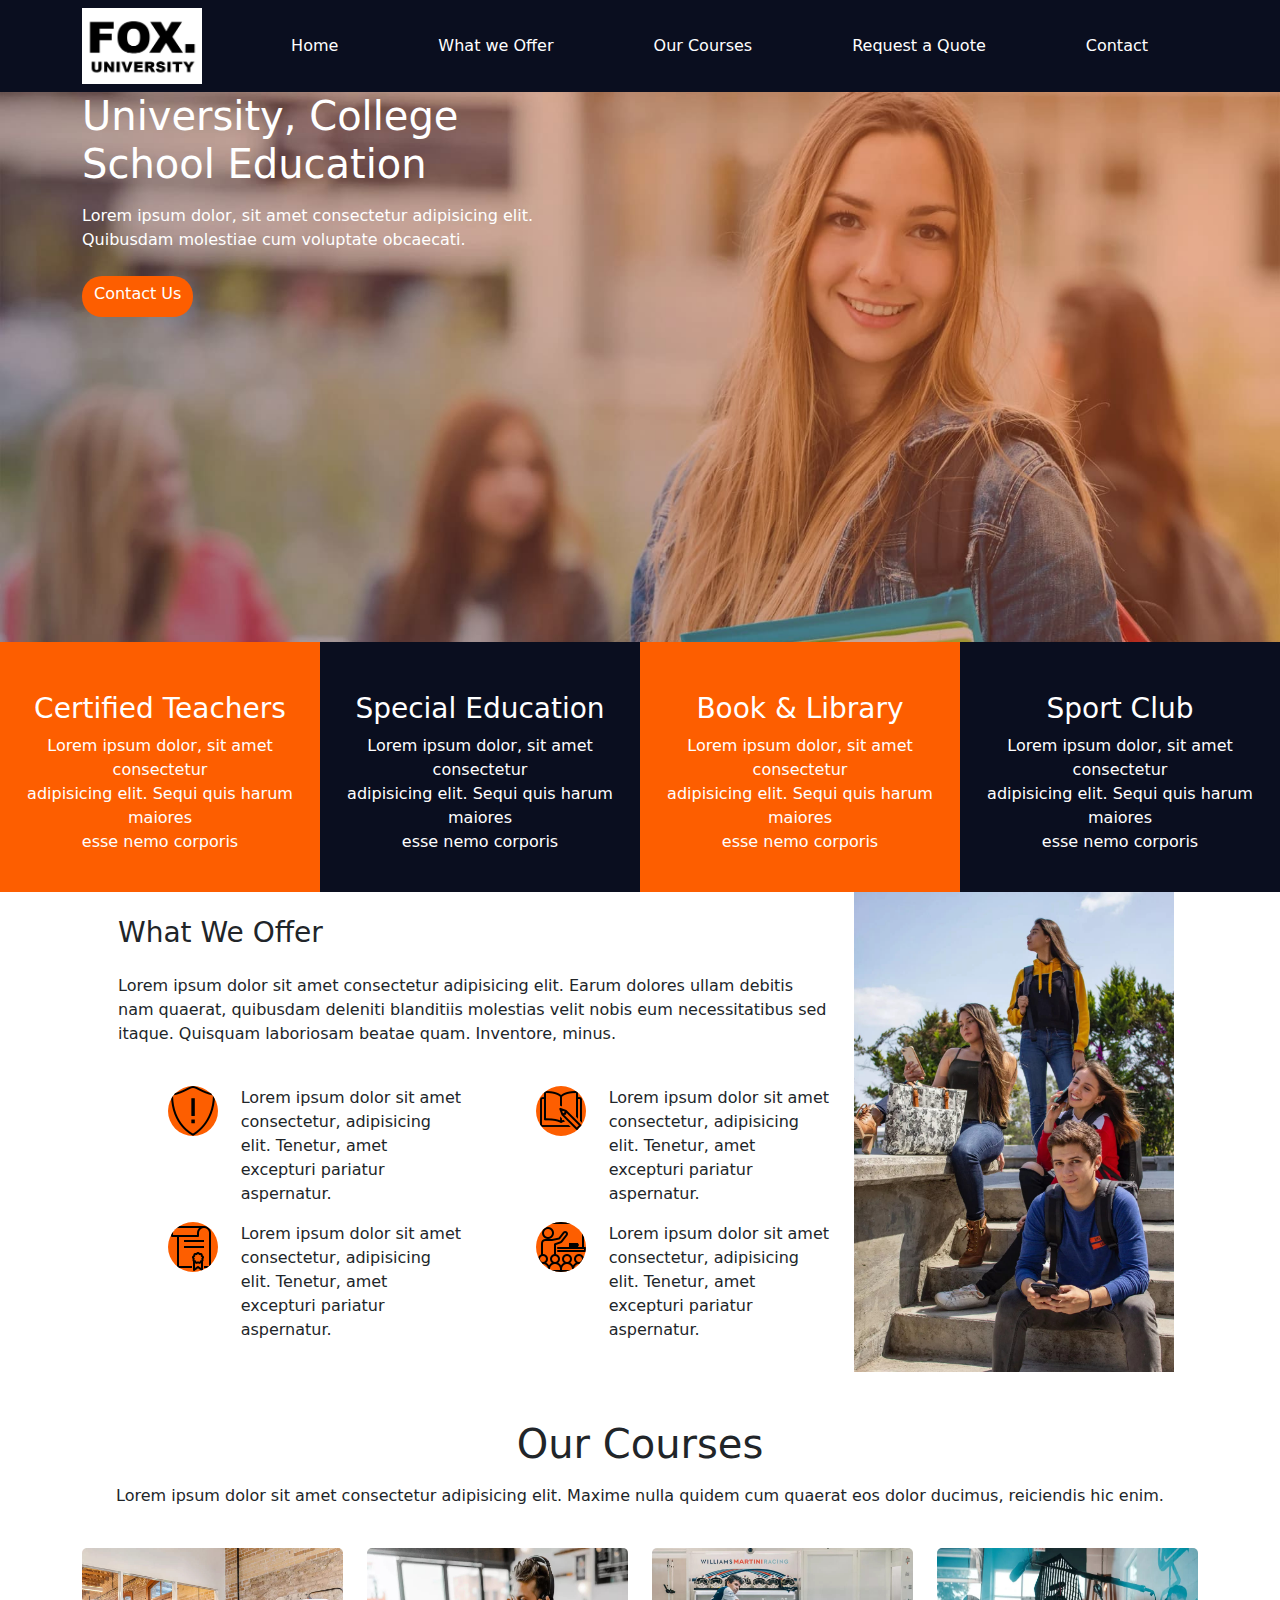
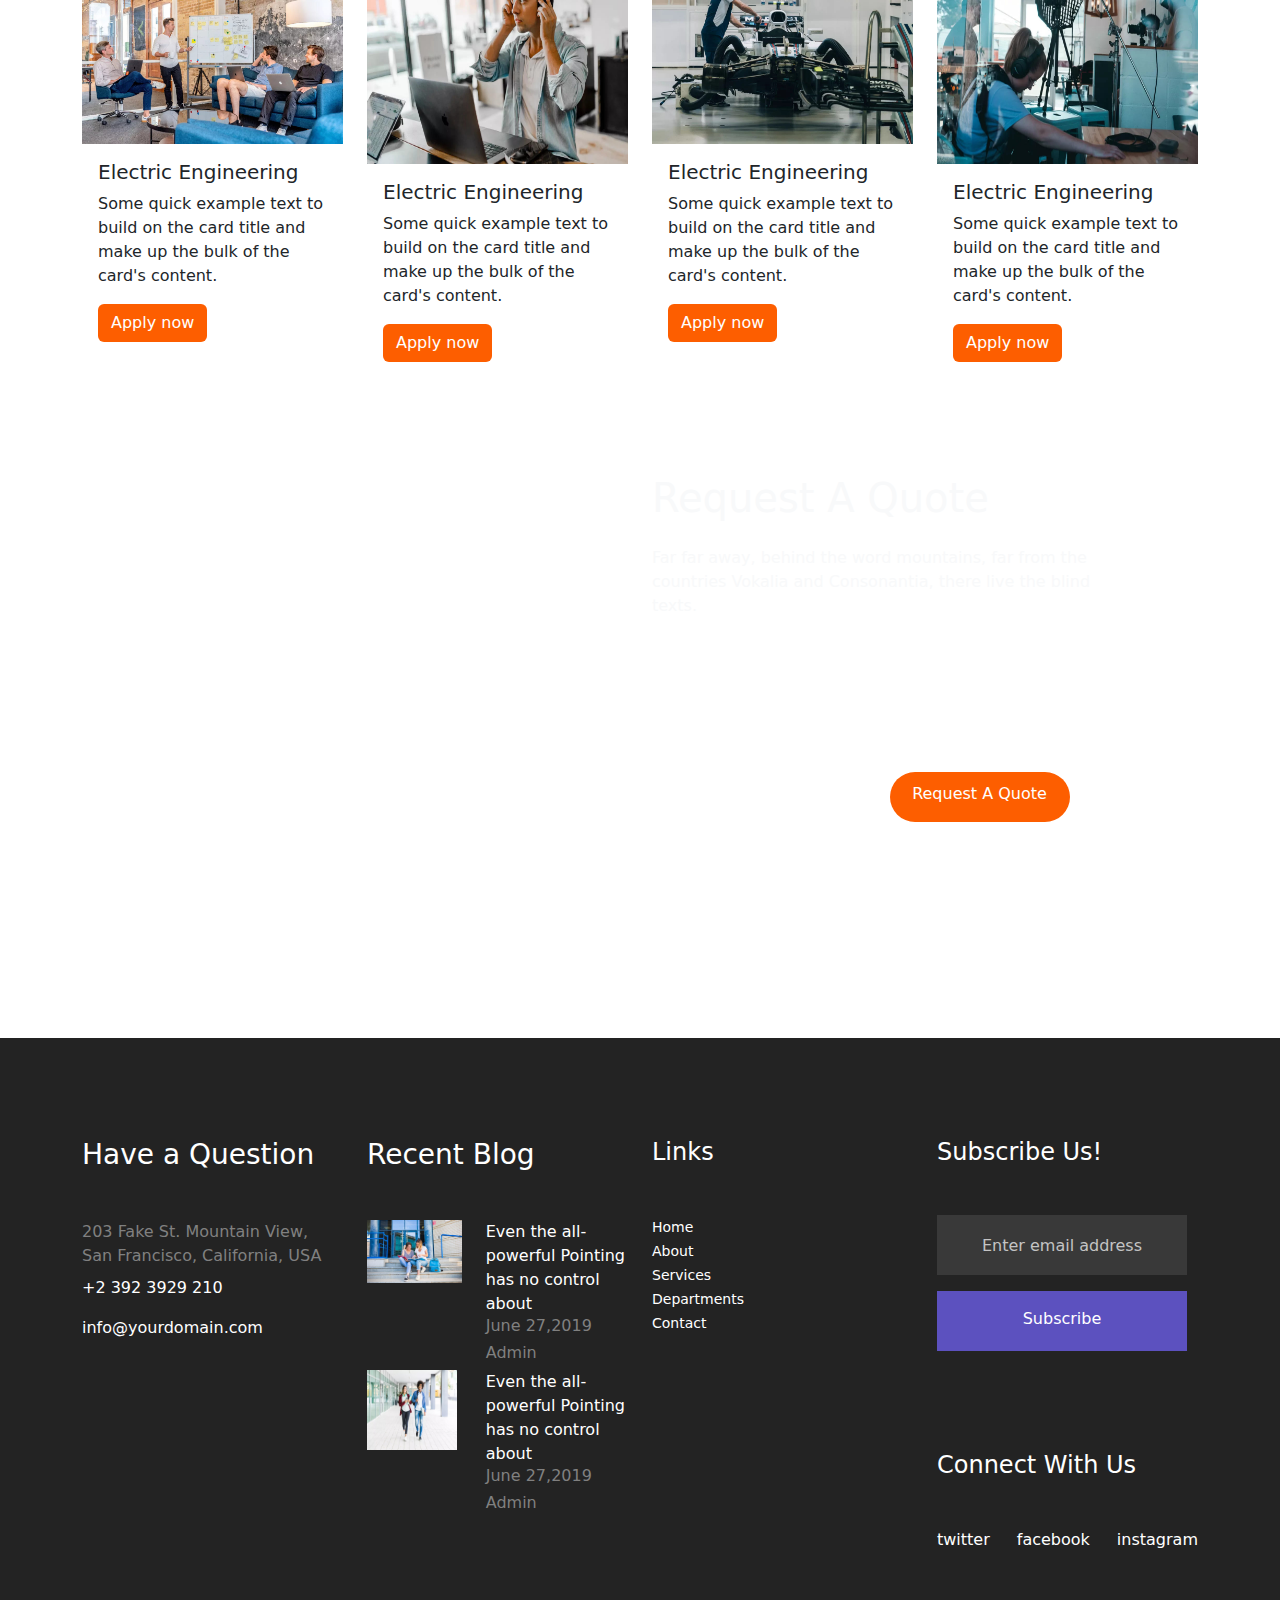
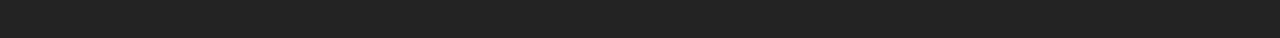
<file: foxsite/index.html>
<!DOCTYPE html>
<html lang="en">
  <head>
    <meta charset="UTF-8" />
    <meta name="viewport" content="width=device-width, initial-scale=1.0" />
    <title>FOX University</title>
    <link rel="icon" href="FoxUniversity/logo.jpg" />
    <link rel="stylesheet" href="style.css" />
    <link
      href="https://cdn.jsdelivr.net/npm/bootstrap@5.3.3/dist/css/bootstrap.min.css"
      rel="stylesheet"
      integrity="sha384-QWTKZyjpPEjISv5WaRU9OFeRpok6YctnYmDr5pNlyT2bRjXh0JMhjY6hW+ALEwIH"
      crossorigin="anonymous"
    />
  </head>
  <body>
    <!--navbar-->
    <header>
      <nav class="navbar navbar-expand-lg navcls">
        <div class="container nav-main">
          <div class="left">
            <img class="logo" src="FoxUniversity/logo.jpg" alt="" />
          </div>
          <div class="right">
            <button
              class="navbar-toggler"
              type="button"
              data-bs-toggle="collapse"
              data-bs-target="#navbarNavAltMarkup"
              aria-controls="navbarNavAltMarkup"
              aria-expanded="false"
              aria-label="Toggle navigation"
            >
              <span class="navbar-toggler-icon"></span>
            </button>
            <div class="collapse navbar-collapse" id="navbarNavAltMarkup">
              <div class="navbar-nav">
                <a class="nav-link" aria-current="page" href="#">Home</a>
                <a class="nav-link" href="#">What we Offer</a>
                <a class="nav-link" href="#">Our Courses</a>
                <a class="nav-link" href="#">Request a Quote</a>
                <a class="nav-link">Contact</a>
              </div>
            </div>
          </div>
        </div>
      </nav>
    </header>
    <!--navbar-end-->

    <!--banner-->
    <div class="banner">
      <div class="container-fluid">
        <div class="container">
          <div class="box">
            <h1>
              University, College <br />
              School Education
            </h1>

            <p class="py-2">
              Lorem ipsum dolor, sit amet consectetur adipisicing elit.<br />Quibusdam
              molestiae cum voluptate obcaecati.
            </p>
            <a class="btn buttn">Contact Us</a>
          </div>
        </div>
      </div>
    </div>
    <!--banner-end-->

    <!--blocks-->
    <div class="content">
      <div class="col col1" style="background-color: #fd5e00; color: white">
        <h3 class="d-flex justify-content-center">Certified Teachers</h3>
        <p class="d-flex justify-content-center">
          Lorem ipsum dolor, sit amet consectetur <br />adipisicing elit. Sequi
          quis harum maiores <br />esse nemo corporis
        </p>
      </div>

      <div class="col col2" style="background-color: #0a0e1f; color: white">
        <h3 class="d-flex justify-content-center">Special Education</h3>
        <p class="d-flex justify-content-center">
          Lorem ipsum dolor, sit amet consectetur <br />adipisicing elit. Sequi
          quis harum maiores <br />esse nemo corporis
        </p>
      </div>

      <div class="col col3" style="background-color: #fd5e00; color: white">
        <h3 class="d-flex justify-content-center">Book & Library</h3>
        <p class="d-flex justify-content-center">
          Lorem ipsum dolor, sit amet consectetur <br />adipisicing elit. Sequi
          quis harum maiores <br />esse nemo corporis
        </p>
      </div>

      <div class="col col4" style="background-color: #0a0e1f; color: white">
        <h3 class="d-flex justify-content-center">Sport Club</h3>
        <p class="d-flex justify-content-center">
          Lorem ipsum dolor, sit amet consectetur <br />adipisicing elit. Sequi
          quis harum maiores <br />esse nemo corporis
        </p>
      </div>
    </div>
    <!--blocks-end-->

    <!--offer-->
    <div class="container ps-5">
      <div class="row offer">
        <div class="col-md-8 offertxt pt-4">
          <h3>What We Offer</h3>
          <p class="pt-3">
            Lorem ipsum dolor sit amet consectetur adipisicing elit. Earum
            dolores ullam debitis nam quaerat, quibusdam deleniti blanditiis
            molestias velit nobis eum necessitatibus sed itaque. Quisquam
            laboriosam beatae quam. Inventore, minus.
          </p>
          <div class="row innerrow pt-4">
            <div class="col-md-6">
              <div class="row in1">
                <div class="col-md-4 col-lg-4">
                  <img src="FoxUniversity/icons8-warning-shield-50.png" />
                </div>
                <div class="col-md-8">
                  <p>
                    Lorem ipsum dolor sit amet consectetur, adipisicing elit.
                    Tenetur, amet excepturi pariatur aspernatur.
                  </p>
                </div>
              </div>
            </div>
            <div class="col-md-6 col-lg-6">
              <div class="row in2">
                <div class="col-md-4 col-lg-4">
                  <img src="FoxUniversity/icons8-education-50.png" />
                </div>
                <div class="col-md-8 col-lg-8">
                  <p>
                    Lorem ipsum dolor sit amet consectetur, adipisicing elit.
                    Tenetur, amet excepturi pariatur aspernatur.
                  </p>
                </div>
              </div>
            </div>
            <div class="col-md-6 col-lg-6">
              <div class="row in3">
                <div class="col-md-4 col-lg-4">
                  <img src="FoxUniversity/icons8-certified-50.png" />
                </div>
                <div class="col-md-8 col-lg-8">
                  <p>
                    Lorem ipsum dolor sit amet consectetur, adipisicing elit.
                    Tenetur, amet excepturi pariatur aspernatur.
                  </p>
                </div>
              </div>
            </div>
            <div class="col-md-6 col-lg-6">
              <div class="row in4">
                <div class="col-md-4 col-lg-4">
                  <img src="FoxUniversity/icons8-classroom-50.png" />
                </div>
                <div class="col-md-8 col-lg-8">
                  <p>
                    Lorem ipsum dolor sit amet consectetur, adipisicing elit.
                    Tenetur, amet excepturi pariatur aspernatur.
                  </p>
                </div>
              </div>
            </div>
          </div>
        </div>
        <div class="col-md-4 col-lg-4">
          <img src="FoxUniversity/offer.jpg" class="offerimg" />
        </div>
      </div>
    </div>
    <!--offer end-->

    <!--courses-->
    <h1 class="text-center pt-5 pb-2">Our Courses</h1>
    <p class="text-center">
      Lorem ipsum dolor sit amet consectetur adipisicing elit. Maxime nulla
      quidem cum quaerat eos dolor ducimus, reiciendis hic enim.
    </p>
    <div class="container-fluid">
      <div class="container">
        <div class="row boxss pt-4">
          <div class="col-lg-3">
            <div class="card" style="border: none">
              <img
                src="FoxUniversity/slide-1.jpg"
                class="card-img-top img-fluid"
                alt="..."
              />
              <div class="card-body">
                <h5 class="card-title">Electric Engineering</h5>
                <p class="card-text">
                  Some quick example text to build on the card title and make up
                  the bulk of the card's content.
                </p>
                <a
                  href="#"
                  class="btn"
                  style="background-color: #fd5e00; color: white"
                  >Apply now</a
                >
              </div>
            </div>
          </div>
          <div class="col-lg-3">
            <div class="card" style="border: none">
              <img
                src="FoxUniversity/slide-2.jpg"
                style="height: 216px"
                class="card-img-top img-fluid"
                alt="..."
              />
              <div class="card-body">
                <h5 class="card-title">Electric Engineering</h5>
                <p class="card-text">
                  Some quick example text to build on the card title and make up
                  the bulk of the card's content.
                </p>
                <a
                  href="#"
                  class="btn"
                  style="background-color: #fd5e00; color: white"
                  >Apply now</a
                >
              </div>
            </div>
          </div>
          <div class="col-lg-3">
            <div class="card" style="border: none">
              <img
                src="FoxUniversity/slide-3.jpg"
                class="card-img-top img-fluid"
                alt="..."
              />
              <div class="card-body">
                <h5 class="card-title">Electric Engineering</h5>
                <p class="card-text">
                  Some quick example text to build on the card title and make up
                  the bulk of the card's content.
                </p>
                <a
                  href="#"
                  class="btn"
                  style="background-color: #fd5e00; color: white"
                  >Apply now</a
                >
              </div>
            </div>
          </div>
          <div class="col-lg-3">
            <div class="card" style="border: none">
              <img
                src="FoxUniversity/slide-4.jpg"
                style="height: 216px"
                class="card-img-top img-fluid"
                alt="..."
              />
              <div class="card-body">
                <h5 class="card-title">Electric Engineering</h5>
                <p class="card-text">
                  Some quick example text to build on the card title and make up
                  the bulk of the card's content.
                </p>
                <a
                  href="#"
                  class="btn"
                  style="background-color: #fd5e00; color: white"
                  >Apply now</a
                >
              </div>
            </div>
          </div>
        </div>
      </div>
    </div>
    <!--courses-end-->

    <!--last section-->

    <div class="container-fluid quote">
      <div class="container quote pt-5">
        <div class="row">
          <div class="col-lg-6"></div>
          <div class="col-lg-6 pt-5 text-light">
            <h1>Request A Quote</h1>
            <p class="mt-4 mb-4">
              Far far away, behind the word mountains, far from the<br />
              countries Vokalia and Consonantia, there live the blind
              <br />texts.
            </p>
            <div class="row">
              <div class="col-lg-5 my-3">
                <input
                  class="pb-2"
                  type="text"
                  placeholder="First Name"
                  style="
                    background: transparent;
                    border: none;
                    border-bottom: 1px solid white;
                  "
                />
              </div>
              <div class="col-lg-7 my-3">
                <input
                  class="pb-2"
                  type="text"
                  placeholder="Last Name"
                  style="
                    background: transparent;
                    border: none;
                    border-bottom: 1px solid white;
                  "
                />
              </div>

              <br /><br />
              <div class="col-lg-5 my-3">
                <select
                  class="pb-2"
                  style="
                    background: transparent;
                    border: none;
                    border-bottom: 1px solid white;
                    color: white;
                  "
                >
                  <option disabled selected hidden>Select Your Course</option>
                  <option>Electrical Engineering</option>
                </select>
              </div>
              <div class="col-lg-7 my-3">
                <input
                  class="pb-2"
                  type="text"
                  placeholder="Phone"
                  style="
                    background: transparent;
                    border: none;
                    border-bottom: 1px solid white;
                  "
                />
              </div>

              <br /><br />
              <div class="col-lg-5 my-3">
                <input
                  class="pb-2"
                  type="text"
                  placeholder="Message"
                  style="
                    background: transparent;
                    border: none;
                    border-bottom: 1px solid white;
                  "
                />
              </div>
              <div class="col-lg-7">
                <a
                  class="btn"
                  style="
                    background-color: #fd5e00;
                    color: white;
                    border-radius: 36px;
                    width: 180px;
                    height: 50px;
                    padding-top: 9px;
                  "
                  >Request A Quote</a
                >
              </div>
            </div>
          </div>
        </div>
      </div>
    </div>
    <!--last section end-->

    <!--footer-->
    <div class="footer">
      <div class="container">
        <div class="row">
          <div class="col-lg-3">
            <div class="row">
              <div class="col-lg-12">
                <h3 class="head">Have a Question</h3>
                <medium style="color: gray">
                  203 Fake St. Mountain View, San Francisco, California, USA
                </medium>
              </div>
              <div class="col-lg-12 pt-2"><medium>+2 392 3929 210</medium></div>
              <div class="col-lg-12 pt-3">
                <medium>info@yourdomain.com</medium>
              </div>
            </div>
          </div>
          <div class="col-lg-3">
            <h3 class="head">Recent Blog</h3>
            <div class="row">
              <div class="col-lg-5">
                <img src="FoxUniversity/f-1.jpg" class="img-fluid" />
              </div>
              <div class="col-lg-7">
                <medium>
                  Even the all-<br />powerful Pointing <br />has no control
                  <br />about
                </medium>
                <h6 style="color: gray">June 27,2019</h6>
                <h6 style="color: gray">Admin</h6>
              </div>
              <div class="col-lg-5">
                <img src="FoxUniversity/f-2.jpg" width="90px" height="80px" />
              </div>
              <div class="col-lg-7">
                <medium>
                  Even the all-<br />powerful Pointing <br />has no control
                  <br />about
                </medium>
                <h6 style="color: gray">June 27,2019</h6>
                <h6 style="color: gray">Admin</h6>
              </div>
            </div>
          </div>
          <div class="col-lg-3">
            <h4 class="head">Links</h4>
            <small>Home</small><br />
            <small>About</small><br />
            <small>Services</small><br />
            <small>Departments</small><br />
            <small>Contact</small>
          </div>
          <div class="col-lg-3">
            <h4 class="head">Subscribe Us!</h4>
            <div class="row">
              <div class="col-lg-12 email">
                <input
                  type="email"
                  placeholder="Enter email address"
                  style="
                    background-color: #393939;
                    width: 250px;
                    height: 60px;
                    border-radius: 0;
                    border: none;
                  "
                />
              </div>
              <div class="col-lg-12">
                <a
                  class="btn mt-3"
                  style="
                    background-color: #5c51bf;
                    width: 250px;
                    height: 60px;
                    border-radius: 0;
                    padding-top: 15px;
                    color: white;
                  "
                  >Subscribe</a
                >
                <h4 class="head">Connect With Us</h4>
                <medium class="d-flex justify-content-between">
                  <p>twitter</p>
                  <p>facebook</p>
                  <p>instagram</p>
                </medium>
              </div>
            </div>
          </div>
        </div>
      </div>
    </div>
    <!--footer end-->
  </body>
</html>
</file>
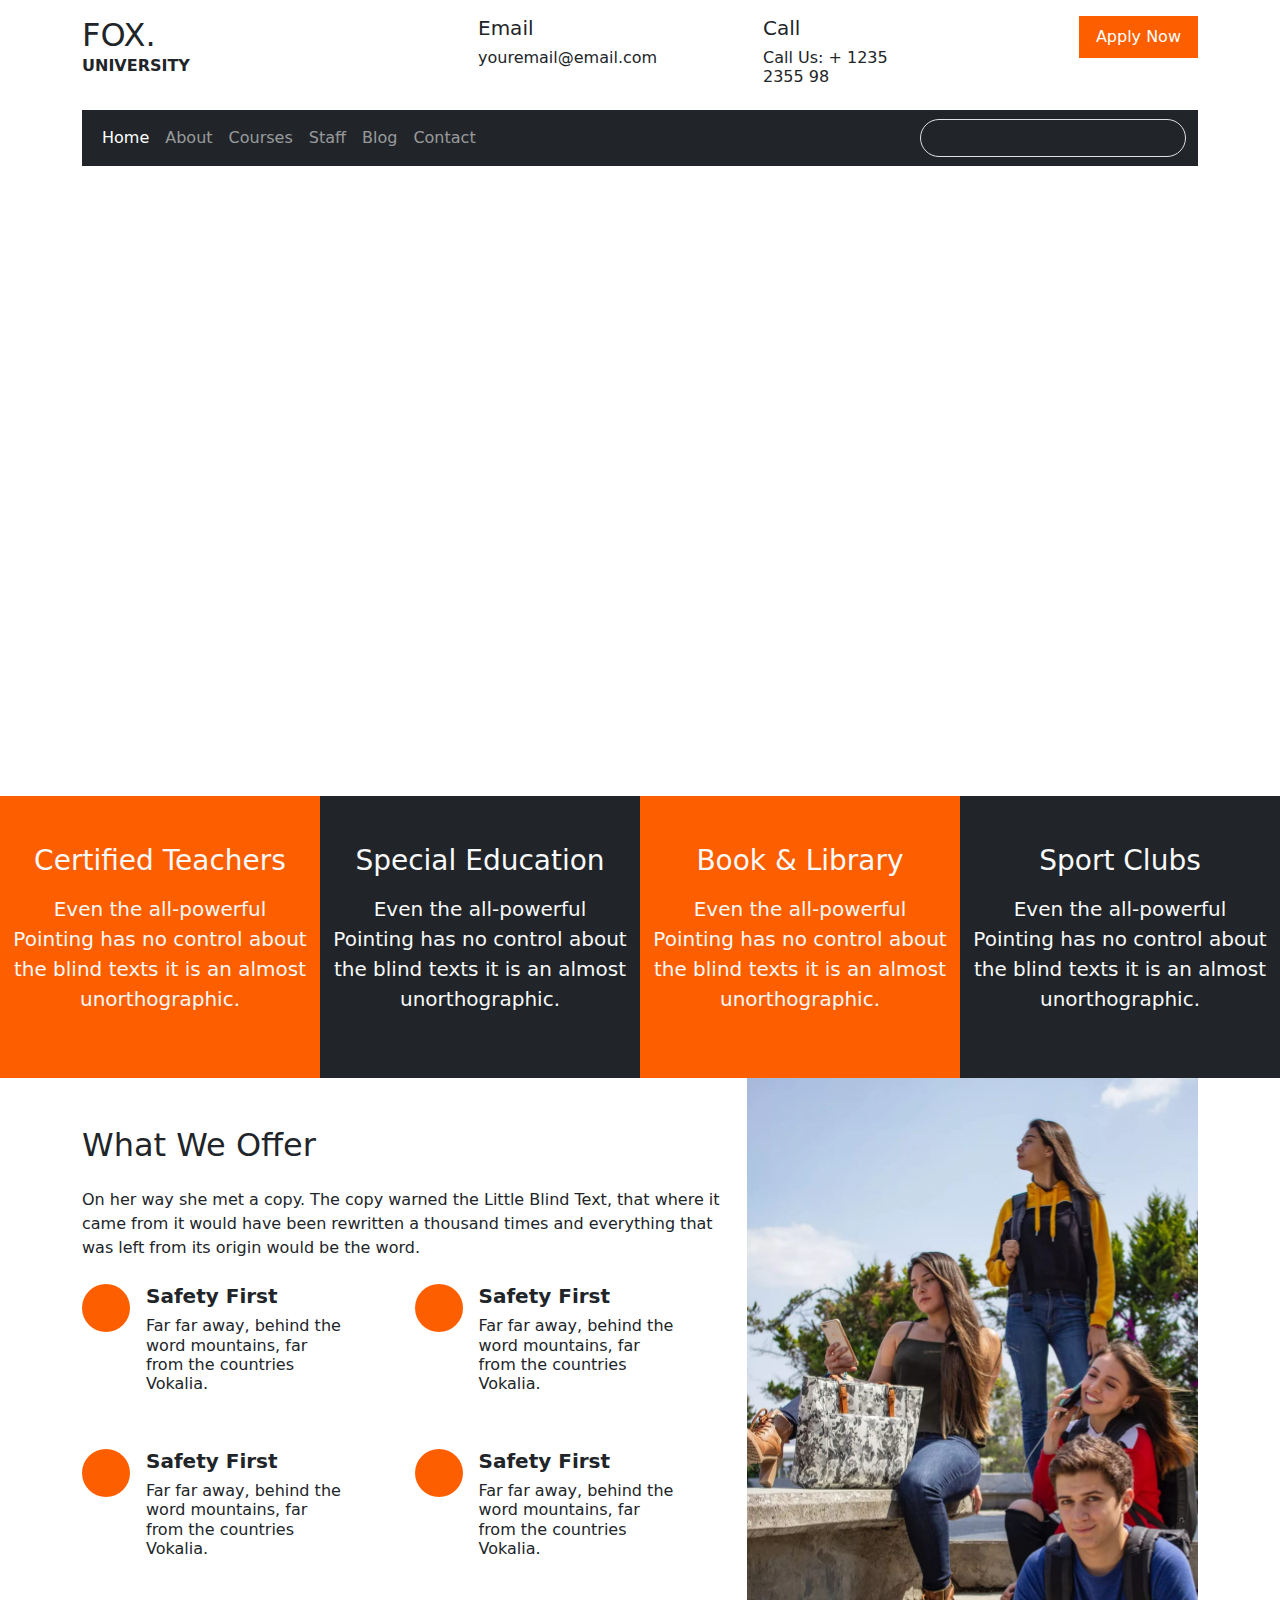
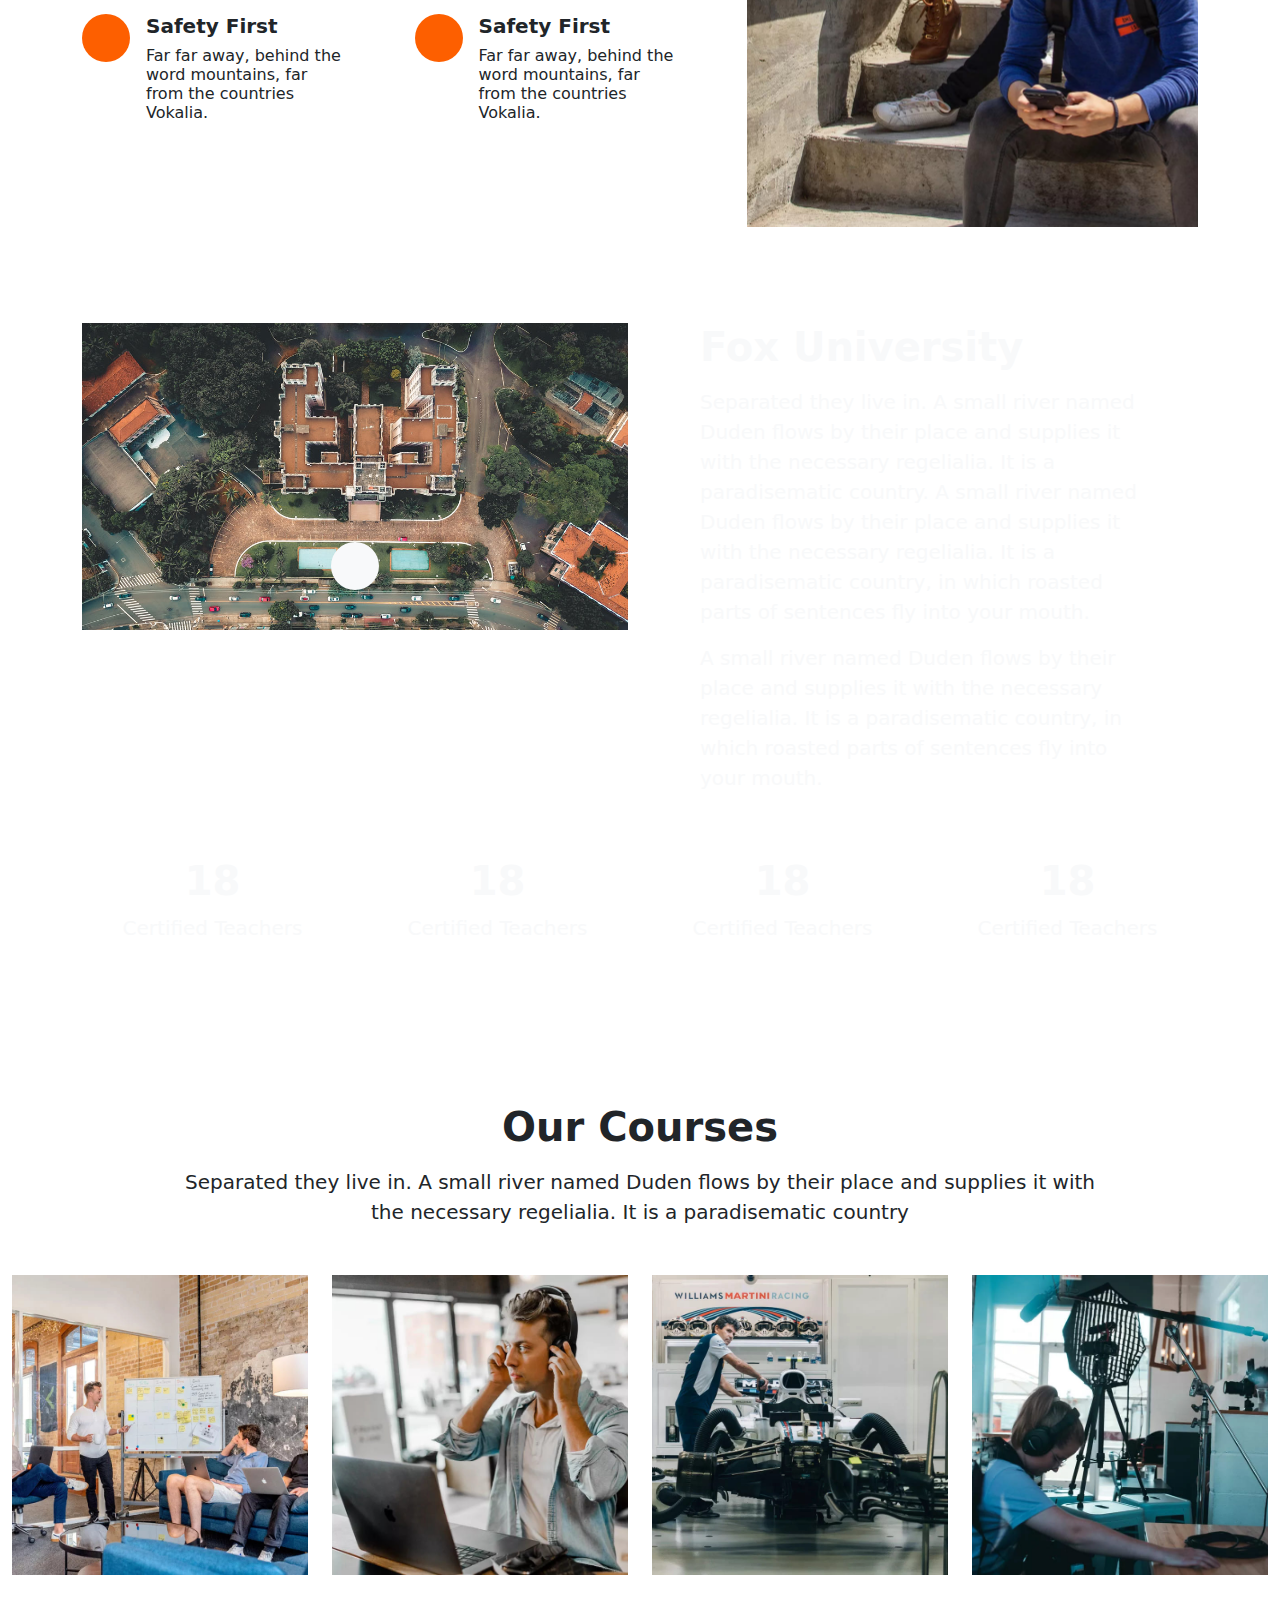
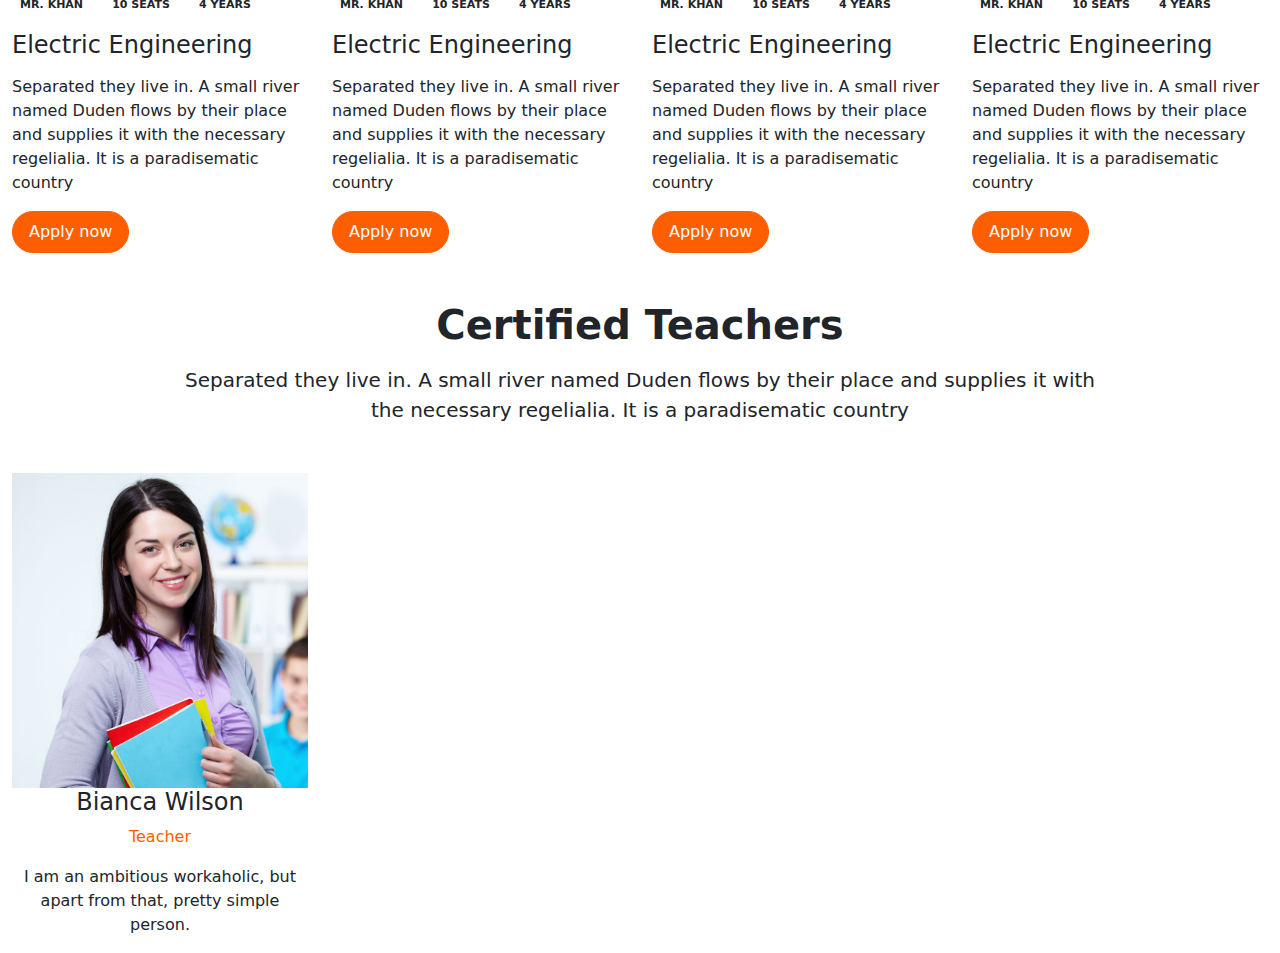
<file: newfox/index.html>
<!DOCTYPE html>
<html lang="en">
  <head>
    <meta charset="UTF-8" />
    <meta name="viewport" content="width=device-width, initial-scale=1.0" />
    <title>Document</title>
    <link rel="stylesheet" href="style.css" />
    <link
      href="https://cdn.jsdelivr.net/npm/bootstrap@5.3.3/dist/css/bootstrap.min.css"
      rel="stylesheet"
      integrity="sha384-QWTKZyjpPEjISv5WaRU9OFeRpok6YctnYmDr5pNlyT2bRjXh0JMhjY6hW+ALEwIH"
      crossorigin="anonymous"
    />
    <link
      rel="stylesheet"
      href="https://cdnjs.cloudflare.com/ajax/libs/font-awesome/6.6.0/css/all.min.css"
      integrity="sha512-Kc323vGBEqzTmouAECnVceyQqyqdsSiqLQISBL29aUW4U/M7pSPA/gEUZQqv1cwx4OnYxTxve5UMg5GT6L4JJg=="
      crossorigin="anonymous"
      referrerpolicy="no-referrer"
    />
    <link
      rel="stylesheet"
      href="https://cdnjs.cloudflare.com/ajax/libs/OwlCarousel2/2.3.4/assets/owl.carousel.min.css"
      integrity="sha512-tS3S5qG0BlhnQROyJXvNjeEM4UpMXHrQfTGmbQ1gKmelCxlSEBUaxhRBj/EFTzpbP4RVSrpEikbmdJobCvhE3g=="
      crossorigin="anonymous"
      referrerpolicy="no-referrer"
    />
    <link
      rel="stylesheet"
      href="https://cdnjs.cloudflare.com/ajax/libs/OwlCarousel2/2.3.4/assets/owl.theme.default.min.css"
      integrity="sha512-sMXtMNL1zRzolHYKEujM2AqCLUR9F2C4/05cdbxjjLSRvMQIciEPCQZo++nk7go3BtSuK9kfa/s+a4f4i5pLkw=="
      crossorigin="anonymous"
      referrerpolicy="no-referrer"
    />
  </head>
  <body>
    <!-- ///////////////////////////////////Head Section///////////////////////// -->
    <div class="container pt-3">
      <div class="row">
        <div class="col-lg-4">
          <h2 class="logo m-0">FOX.</h2>
          <p class="fw-bolder fs-small">UNIVERSITY</p>
        </div>
        <div class="col-md-4 col-lg-3">
          <div class="d-flex gap-3 align-items-center">
            <i class="bi bi-send fs-3 text-orange"></i>
            <div>
              <h5>Email</h5>
              <h6>youremail@email.com</h6>
            </div>
          </div>
        </div>
        <div class="col-md-4 col-lg-2">
          <div class="d-flex gap-3 align-items-center">
            <i class="bi bi-telephone fs-3 text-orange"></i>
            <div>
              <h5>Call</h5>
              <h6>Call Us: + 1235 2355 98</h6>
            </div>
          </div>
        </div>
        <div class="col-md-4 col-lg-3">
          <button class="btn-orange float-end">Apply Now</button>
        </div>
      </div>
    </div>
    <!-- //////////////////////////Navbar////////////////// -->
    <div class="container mt-3">
      <nav
        class="navbar navbar-expand-lg bg-dark navbar-dark"
        aria-label="Eleventh navbar example"
      >
        <div class="container-fluid">
          <button
            class="navbar-toggler border-0"
            type="button"
            data-bs-toggle="collapse"
            data-bs-target="#navbarsExample09"
            aria-controls="navbarsExample09"
            aria-expanded="false"
            aria-label="Toggle navigation"
          >
            <span class="navbar-toggler-icon me-2"></span>MENU
          </button>

          <div class="collapse navbar-collapse" id="navbarsExample09">
            <ul class="navbar-nav me-auto mb-2 mb-lg-0">
              <li class="nav-item">
                <a class="nav-link active" aria-current="page" href="#">Home</a>
              </li>
              <li class="nav-item">
                <a class="nav-link" href="#">About</a>
              </li>
              <li class="nav-item">
                <a class="nav-link" href="#">Courses</a>
              </li>
              <li class="nav-item">
                <a class="nav-link" href="#">Staff</a>
              </li>
              <li class="nav-item">
                <a class="nav-link" href="#">Blog</a>
              </li>
              <li class="nav-item">
                <a class="nav-link" href="#">Contact</a>
              </li>
            </ul>
            <form
              role="search"
              class="d-flex gap-2 align-items-center border rounded-pill px-3"
            >
              <input
                class="form-control bg-transparent border-0 search-input"
                type="search"
                placeholder="Search"
                aria-label="Search"
              />
              <i class="bi bi-search text-light fs-6"></i>
            </form>
          </div>
        </div>
      </nav>
    </div>
    <!-- /////////////Banner//////////////// -->
    <div class="container-fluid px-0" style="height: 70vh">
      <div class="owl-carousel owl-theme">
        <div class="item">
          <div class="img-banner-1 d-flex align-items-center">
            <div class="container">
              <div class="row">
                <div class="col-6">
                  <h1 class="text-light fw-bolder">
                    University college, school education
                  </h1>
                  <p class="text-white">
                    Lorem ipsum dolor sit amet consectetur adipisicing elit.
                    Provident dolorem corporis quaerat repellat? Error fugiat
                    mollitia alias quod,
                  </p>
                  <div class="btn-orange rounded-pill">Contact Us</div>
                </div>
              </div>
            </div>
          </div>
        </div>
        <div class="item">
          <div class="img-banner-2 d-flex align-items-center">
            <div class="container">
              <div class="row">
                <div class="col-6">
                  <h1 class="text-light fw-bolder">
                    University college, school education
                  </h1>
                  <p class="text-white">
                    Lorem ipsum dolor sit amet consectetur adipisicing elit.
                    Provident dolorem corporis quaerat repellat? Error fugiat
                    mollitia alias quod,
                  </p>
                  <div class="btn-orange rounded-pill">Contact Us</div>
                </div>
              </div>
            </div>
          </div>
        </div>
      </div>
    </div>
    <!--features-->
    <div class="container-fluid">
      <div class="row text-light text-center">
        <div class="col-md-3 bg-orange">
          <div class="py-5">
            <i class="fa-solid fa-chalkboard-user fa-2xl mb-5"></i>
            <h3 class="mb-3">Certified Teachers</h3>
            <p class="fs-5">
              Even the all-powerful Pointing has no control about the blind
              texts it is an almost unorthographic.
            </p>
          </div>
        </div>
        <div class="col-md-3 bg-dark">
          <div class="py-5">
            <i class="fa-solid fa-chalkboard-user fa-2xl mb-5"></i>
            <h3 class="mb-3">Special Education</h3>
            <p class="fs-5">
              Even the all-powerful Pointing has no control about the blind
              texts it is an almost unorthographic.
            </p>
          </div>
        </div>
        <div class="col-md-3 bg-orange">
          <div class="py-5">
            <i class="fa-solid fa-chalkboard-user fa-2xl mb-5"></i>
            <h3 class="mb-3">Book & Library</h3>
            <p class="fs-5">
              Even the all-powerful Pointing has no control about the blind
              texts it is an almost unorthographic.
            </p>
          </div>
        </div>
        <div class="col-md-3 bg-dark">
          <div class="py-5">
            <i class="fa-solid fa-chalkboard-user fa-2xl mb-5"></i>
            <h3 class="mb-3">Sport Clubs</h3>
            <p class="fs-5">
              Even the all-powerful Pointing has no control about the blind
              texts it is an almost unorthographic.
            </p>
          </div>
        </div>
      </div>
    </div>
    <!--features end-->
    <!--offer-->
    <div class="container">
      <div class="row">
        <div class="col-7 py-5">
          <h2>What We Offer</h2>
          <p class="my-4">
            On her way she met a copy. The copy warned the Little Blind Text,
            that where it came from it would have been rewritten a thousand
            times and everything that was left from its origin would be the
            word.
          </p>
          <div class="row">
            <div class="col-lg-6 mb-5">
              <div class="d-flex gap-3 align-items-start">
                <i
                  class="fa-solid fa-shield bg-orange text-light rounded-circle p-4"
                ></i>
                <div>
                  <h5 class="fw-bold">Safety First</h5>
                  <h6>
                    Far far away, behind the<br />
                    word mountains, far <br />from the countries<br />
                    Vokalia.
                  </h6>
                </div>
              </div>
            </div>
            <div class="col-lg-6 mb-5">
              <div class="d-flex gap-3 align-items-start">
                <i
                  class="fa-solid fa-shield bg-orange text-light rounded-circle p-4"
                ></i>
                <div>
                  <h5 class="fw-bold">Safety First</h5>
                  <h6>
                    Far far away, behind the<br />
                    word mountains, far <br />from the countries<br />
                    Vokalia.
                  </h6>
                </div>
              </div>
            </div>
            <div class="col-lg-6 mb-5">
              <div class="d-flex gap-3 align-items-start">
                <i
                  class="fa-solid fa-shield bg-orange text-light rounded-circle p-4"
                ></i>
                <div>
                  <h5 class="fw-bold">Safety First</h5>
                  <h6>
                    Far far away, behind the<br />
                    word mountains, far <br />from the countries<br />
                    Vokalia.
                  </h6>
                </div>
              </div>
            </div>
            <div class="col-lg-6 mb-5">
              <div class="d-flex gap-3 align-items-start">
                <i
                  class="fa-solid fa-shield bg-orange text-light rounded-circle p-4"
                ></i>
                <div>
                  <h5 class="fw-bold">Safety First</h5>
                  <h6>
                    Far far away, behind the<br />
                    word mountains, far <br />from the countries<br />
                    Vokalia.
                  </h6>
                </div>
              </div>
            </div>
            <div class="col-lg-6 mb-5">
              <div class="d-flex gap-3 align-items-start">
                <i
                  class="fa-solid fa-shield bg-orange text-light rounded-circle p-4"
                ></i>
                <div>
                  <h5 class="fw-bold">Safety First</h5>
                  <h6>
                    Far far away, behind the<br />
                    word mountains, far <br />from the countries<br />
                    Vokalia.
                  </h6>
                </div>
              </div>
            </div>
            <div class="col-lg-6 mb-5">
              <div class="d-flex gap-3 align-items-start">
                <i
                  class="fa-solid fa-shield bg-orange text-light rounded-circle p-4"
                ></i>
                <div>
                  <h5 class="fw-bold">Safety First</h5>
                  <h6>
                    Far far away, behind the<br />
                    word mountains, far <br />from the countries<br />
                    Vokalia.
                  </h6>
                </div>
              </div>
            </div>
          </div>
        </div>
        <div class="col-5 d-none d-md-block">
          <div class="ofrimg h-100 w-100"></div>
        </div>
      </div>
    </div>
    <!--offer end-->
    <!--uniloc-->
    <div class="container-fluid py-5 locimg">
      <div class="container">
        <div class="row my-5">
          <div class="col-md-6 position-relative">
            <img class="img-fluid" src="FoxUniversity/about-2.jpg" />
            <i
              class="position-absolute top-50 start-50 fa-solid fa-play bg-light text-orange rounded-circle p-4"
              style="transform: translate(-50%, -50%)"
            ></i>
          </div>
          <div class="col-md-6">
            <div class="text-light px-5">
              <h3 class="fs-1 fw-bold">Fox University</h3>
              <p class="my-3 fs-5">
                Separated they live in. A small river named Duden flows by their
                place and supplies it with the necessary regelialia. It is a
                paradisematic country. A small river named Duden flows by their
                place and supplies it with the necessary regelialia. It is a
                paradisematic country, in which roasted parts of sentences fly
                into your mouth.
              </p>
              <p class="fs-5">
                A small river named Duden flows by their place and supplies it
                with the necessary regelialia. It is a paradisematic country, in
                which roasted parts of sentences fly into your mouth.
              </p>
            </div>
          </div>
        </div>
        <div class="row mb-5">
          <div class="col-md-3">
            <div class="text-light text-center">
              <h3 class="fs-1 fw-bold">18</h3>
              <p class="fs-5">Certified Teachers</p>
            </div>
          </div>
          <div class="col-md-3">
            <div class="text-light text-center">
              <h3 class="fs-1 fw-bold">18</h3>
              <p class="fs-5">Certified Teachers</p>
            </div>
          </div>
          <div class="col-md-3">
            <div class="text-light text-center">
              <h3 class="fs-1 fw-bold">18</h3>
              <p class="fs-5">Certified Teachers</p>
            </div>
          </div>
          <div class="col-md-3">
            <div class="text-light text-center">
              <h3 class="fs-1 fw-bold">18</h3>
              <p class="fs-5">Certified Teachers</p>
            </div>
          </div>
        </div>
      </div>
    </div>
    <!--uniloc end-->
    <!--our courses-->
    <div class="container-fluid my-5">
      <div class="text-center">
        <h2 class="mb-3 fs-1 fw-bold">Our Courses</h2>
        <p class="fs-5 w-75 mx-auto mb-5">
          Separated they live in. A small river named Duden flows by their place
          and supplies it with the necessary regelialia. It is a paradisematic
          country
        </p>
      </div>
      <div class="row">
        <div class="col-md-3">
          <div class="ccard">
            <div
              class="cimg"
              style="background-image: url(FoxUniversity/slide-1.jpg)"
            ></div>
            <div class="cicon my-3">
              <i class="fa-solid fa-user me-2 text-orange"></i>
              <span class="me-3">MR. KHAN</span>
              <i class="fa-solid fa-user me-2 text-orange"></i>
              <span class="me-3">10 SEATS</span>
              <i class="fa-solid fa-user me-2 text-orange"></i>
              <span class="me-3">4 YEARS</span>
            </div>
            <h4>Electric Engineering</h4>
            <p class="my-3">
              Separated they live in. A small river named Duden flows by their
              place and supplies it with the necessary regelialia. It is a
              paradisematic country
            </p>
            <button class="btn-orange rounded-pill">Apply now</button>
          </div>
        </div>
        <div class="col-md-3">
          <div class="ccard">
            <div
              class="cimg"
              style="background-image: url(FoxUniversity/slide-2.jpg)"
            ></div>
            <div class="cicon my-3">
              <i class="fa-solid fa-user me-2 text-orange"></i>
              <span class="me-3">MR. KHAN</span>
              <i class="fa-solid fa-user me-2 text-orange"></i>
              <span class="me-3">10 SEATS</span>
              <i class="fa-solid fa-user me-2 text-orange"></i>
              <span class="me-3">4 YEARS</span>
            </div>
            <h4>Electric Engineering</h4>
            <p class="my-3">
              Separated they live in. A small river named Duden flows by their
              place and supplies it with the necessary regelialia. It is a
              paradisematic country
            </p>
            <button class="btn-orange rounded-pill">Apply now</button>
          </div>
        </div>
        <div class="col-md-3">
          <div class="ccard">
            <div
              class="cimg"
              style="background-image: url(FoxUniversity/slide-3.jpg)"
            ></div>
            <div class="cicon my-3">
              <i class="fa-solid fa-user me-2 text-orange"></i>
              <span class="me-3">MR. KHAN</span>
              <i class="fa-solid fa-user me-2 text-orange"></i>
              <span class="me-3">10 SEATS</span>
              <i class="fa-solid fa-user me-2 text-orange"></i>
              <span class="me-3">4 YEARS</span>
            </div>
            <h4>Electric Engineering</h4>
            <p class="my-3">
              Separated they live in. A small river named Duden flows by their
              place and supplies it with the necessary regelialia. It is a
              paradisematic country
            </p>
            <button class="btn-orange rounded-pill">Apply now</button>
          </div>
        </div>
        <div class="col-md-3">
          <div class="ccard">
            <div
              class="cimg"
              style="background-image: url(FoxUniversity/slide-4.jpg)"
            ></div>
            <div class="cicon my-3">
              <i class="fa-solid fa-user me-2 text-orange"></i>
              <span class="me-3">MR. KHAN</span>
              <i class="fa-solid fa-user me-2 text-orange"></i>
              <span class="me-3">10 SEATS</span>
              <i class="fa-solid fa-user me-2 text-orange"></i>
              <span class="me-3">4 YEARS</span>
            </div>
            <h4>Electric Engineering</h4>
            <p class="my-3">
              Separated they live in. A small river named Duden flows by their
              place and supplies it with the necessary regelialia. It is a
              paradisematic country
            </p>
            <button class="btn-orange rounded-pill">Apply now</button>
          </div>
        </div>
      </div>
    </div>
    <!--our courses end-->
    <!--certified tr-->
    <div class="container-fluid">
      <div class="text-center">
        <h2 class="mb-3 fs-1 fw-bold">Certified Teachers</h2>
        <p class="fs-5 w-75 mx-auto mb-5">
          Separated they live in. A small river named Duden flows by their place
          and supplies it with the necessary regelialia. It is a paradisematic
          country
        </p>
      </div>
      <div class="row">
        <div class="col-md-6 col-lg-3">
          <div class="tcard text-center">
            <img src="FoxUniversity/teacher-1.jpg" class="img-fluid" />
            <h4>Bianca Wilson</h4>
            <p class="text-orange">Teacher</p>
            <p class="my-3">
              I am an ambitious workaholic, but apart from that, pretty simple
              person.
            </p>
          </div>
        </div>
        <div class="col-md-6 col-lg-3"></div>
        <div class="col-lg-3 col-md-6"></div>
        <div class="col-lg-3 col-md-6"></div>
      </div>
    </div>
    <!--certified tr end-->
    <script
      src="https://cdn.jsdelivr.net/npm/bootstrap@5.3.3/dist/js/bootstrap.bundle.min.js"
      integrity="sha384-YvpcrYf0tY3lHB60NNkmXc5s9fDVZLESaAA55NDzOxhy9GkcIdslK1eN7N6jIeHz"
      crossorigin="anonymous"
    ></script>
    <script
      src="https://cdnjs.cloudflare.com/ajax/libs/jquery/3.7.1/jquery.min.js"
      integrity="sha512-v2CJ7UaYy4JwqLDIrZUI/4hqeoQieOmAZNXBeQyjo21dadnwR+8ZaIJVT8EE2iyI61OV8e6M8PP2/4hpQINQ/g=="
      crossorigin="anonymous"
      referrerpolicy="no-referrer"
    ></script>
    <script
      src="https://cdnjs.cloudflare.com/ajax/libs/OwlCarousel2/2.3.4/owl.carousel.min.js"
      integrity="sha512-bPs7Ae6pVvhOSiIcyUClR7/q2OAsRiovw4vAkX+zJbw3ShAeeqezq50RIIcIURq7Oa20rW2n2q+fyXBNcU9lrw=="
      crossorigin="anonymous"
      referrerpolicy="no-referrer"
    ></script>
  </body>
</html>
</file>
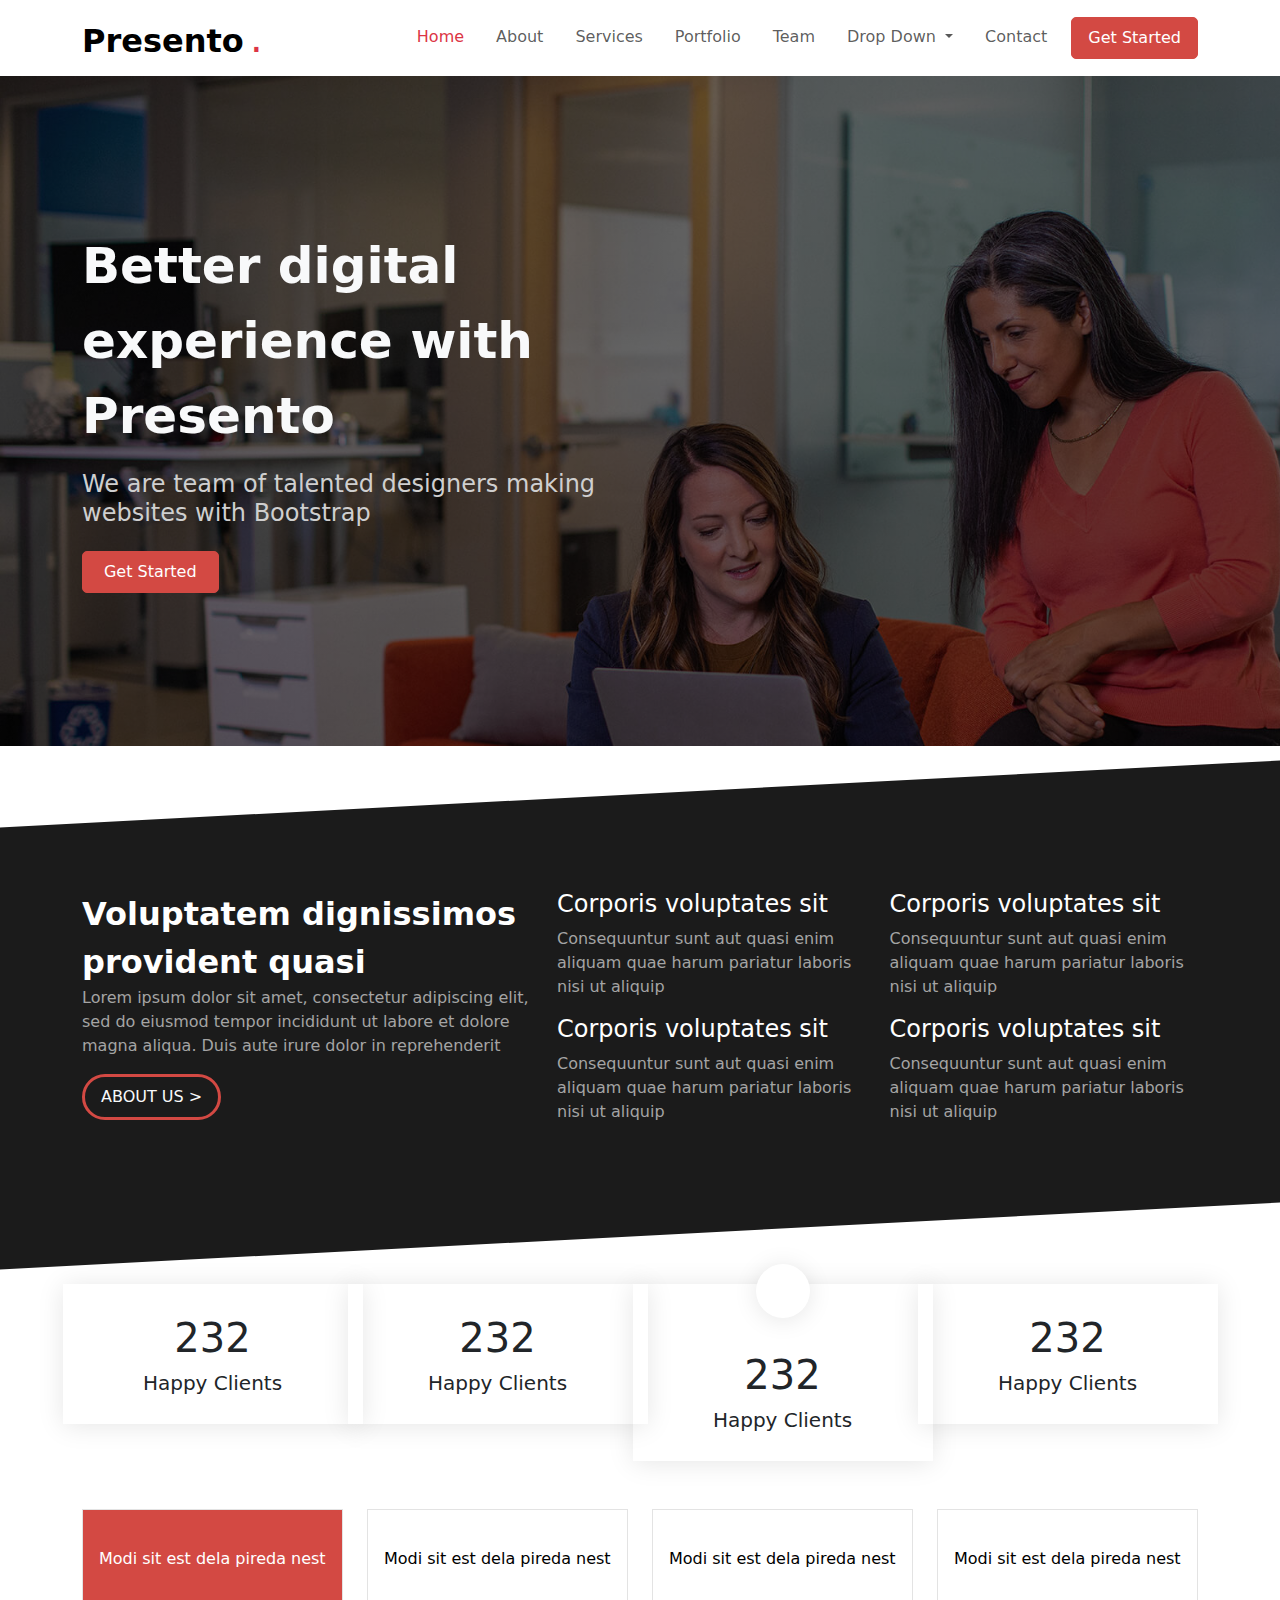
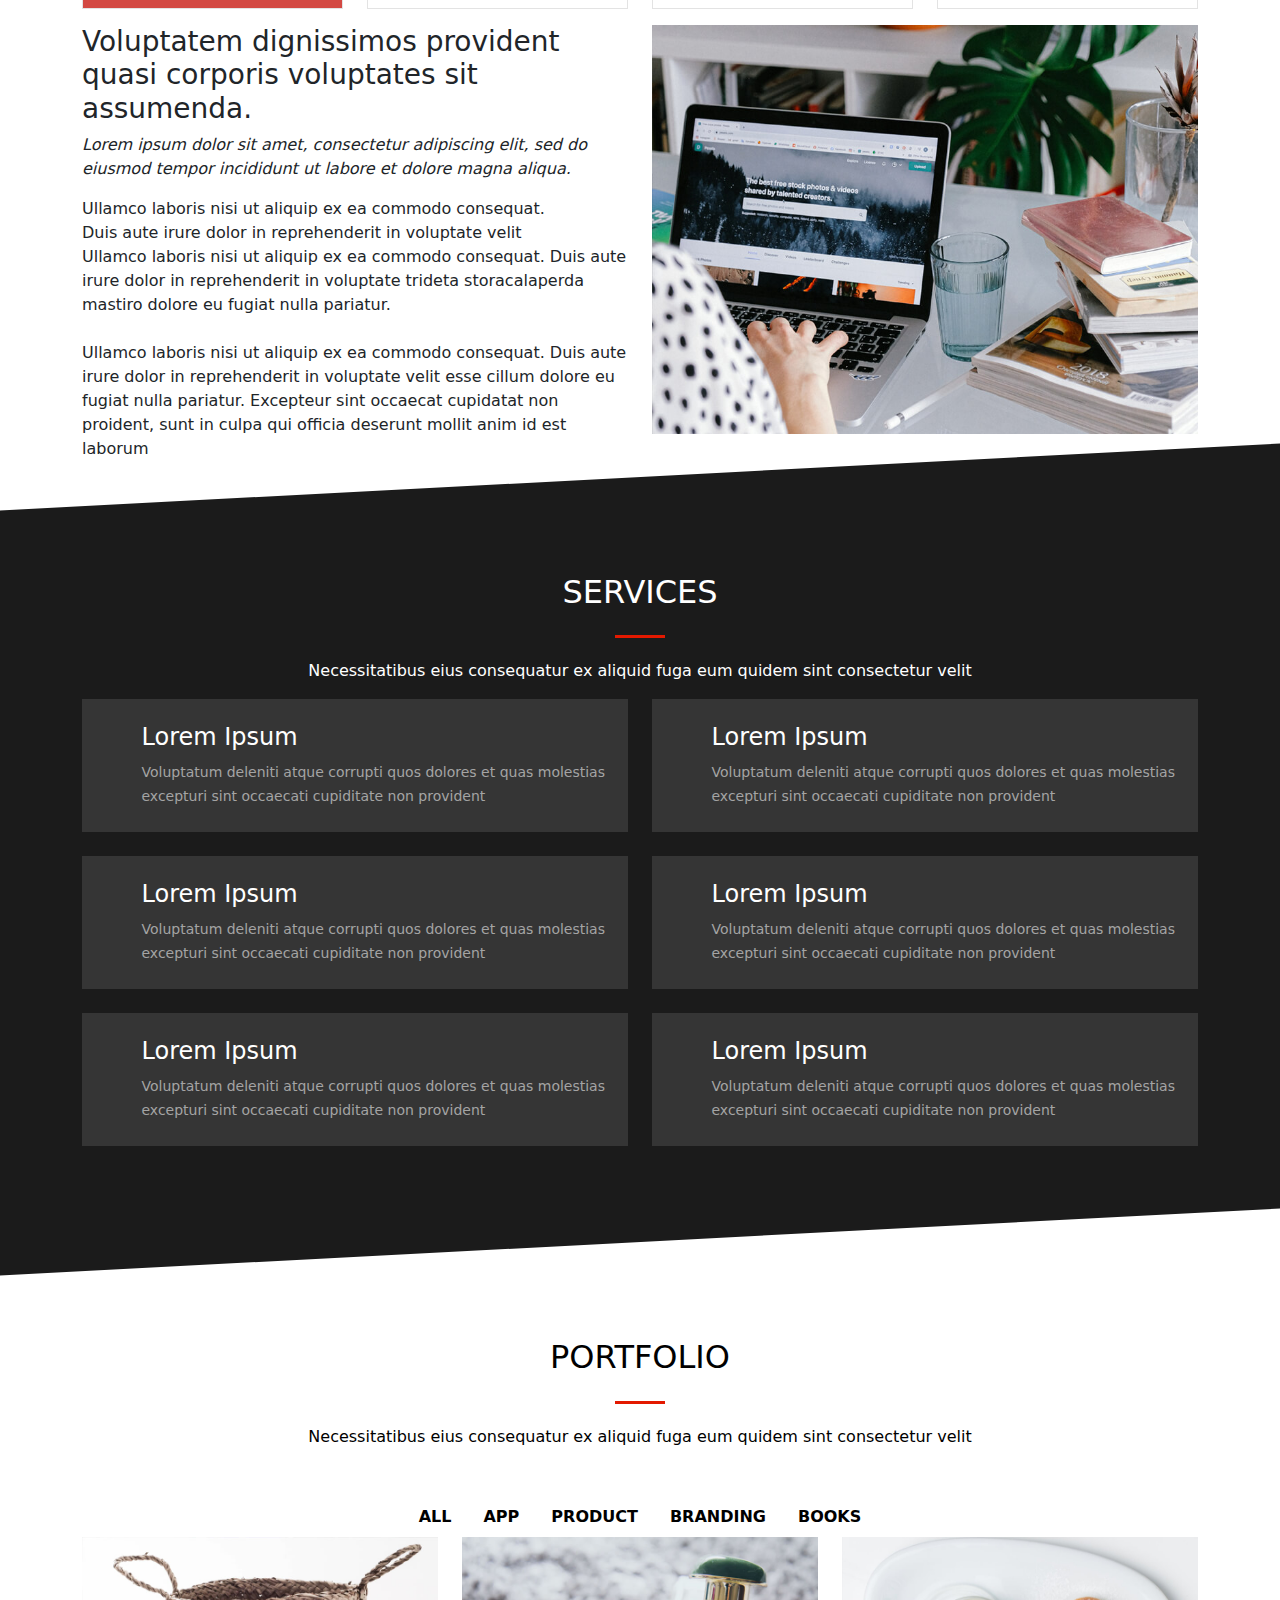
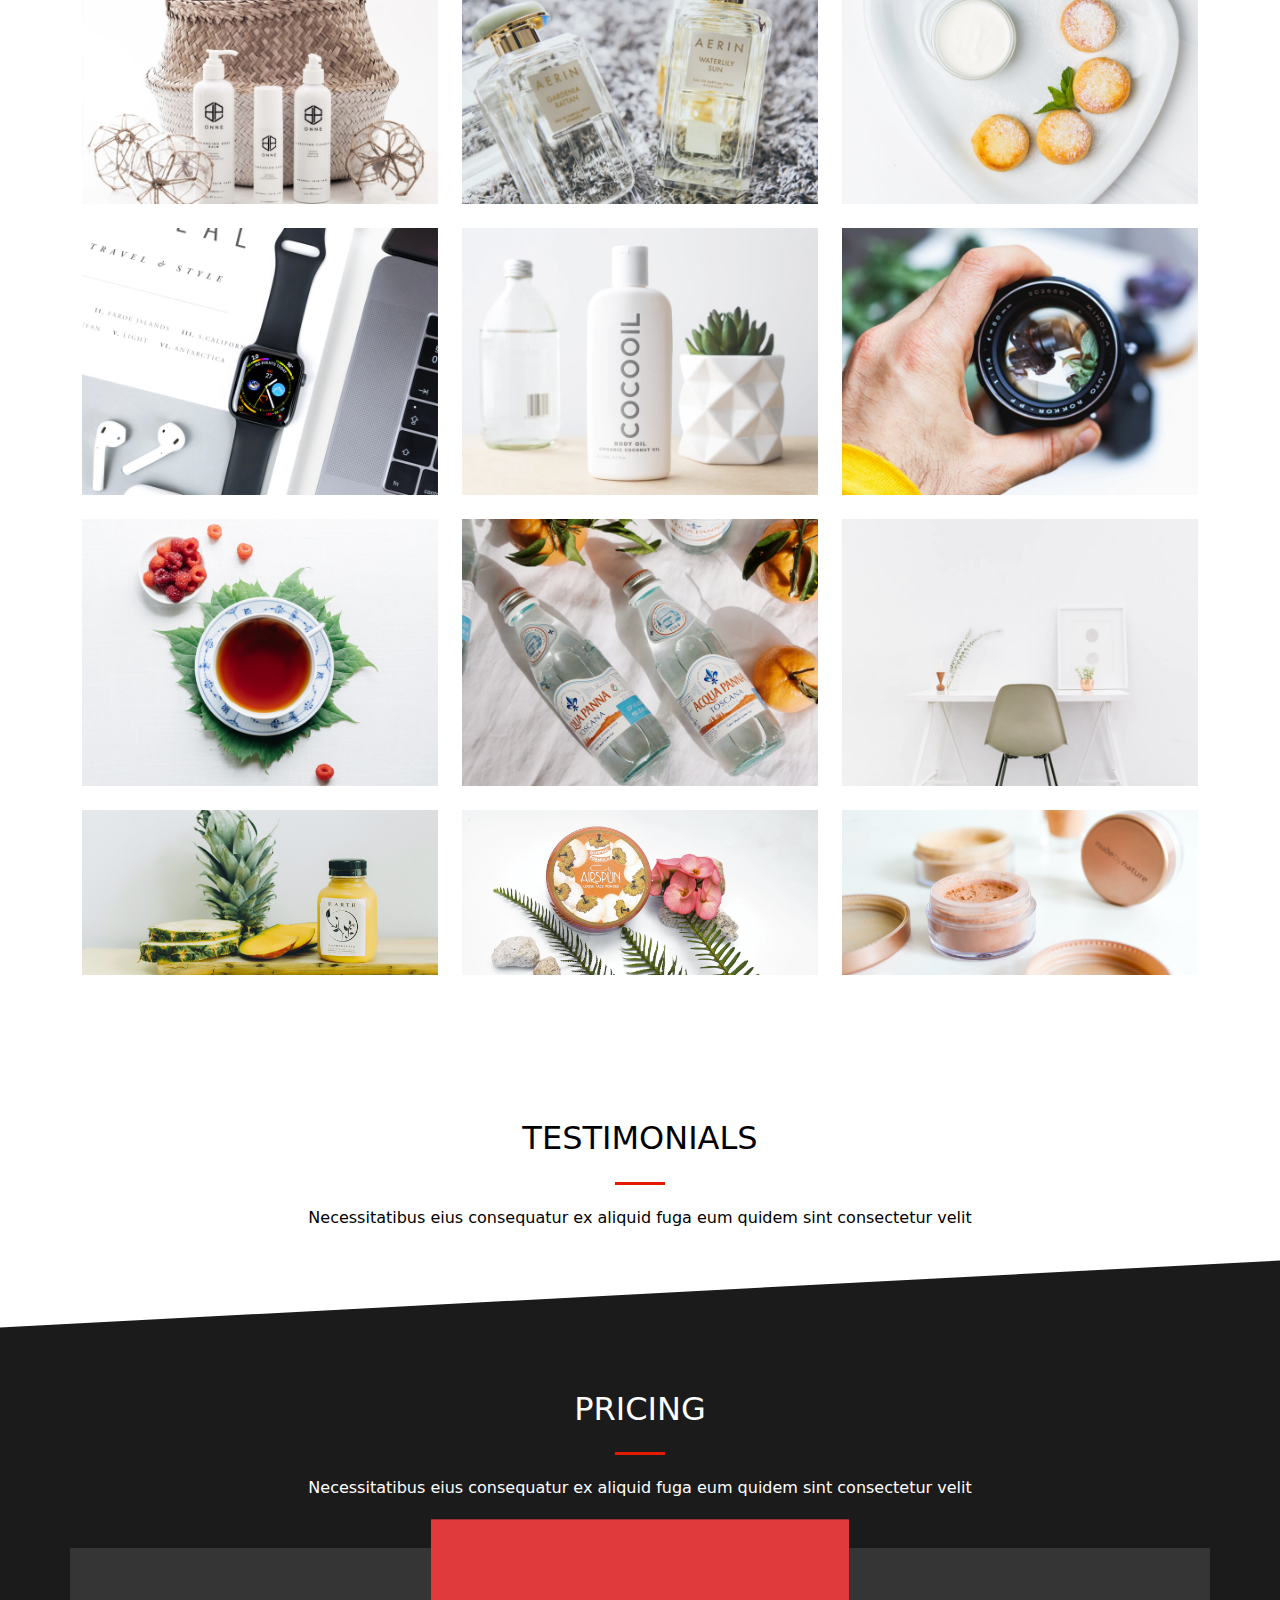
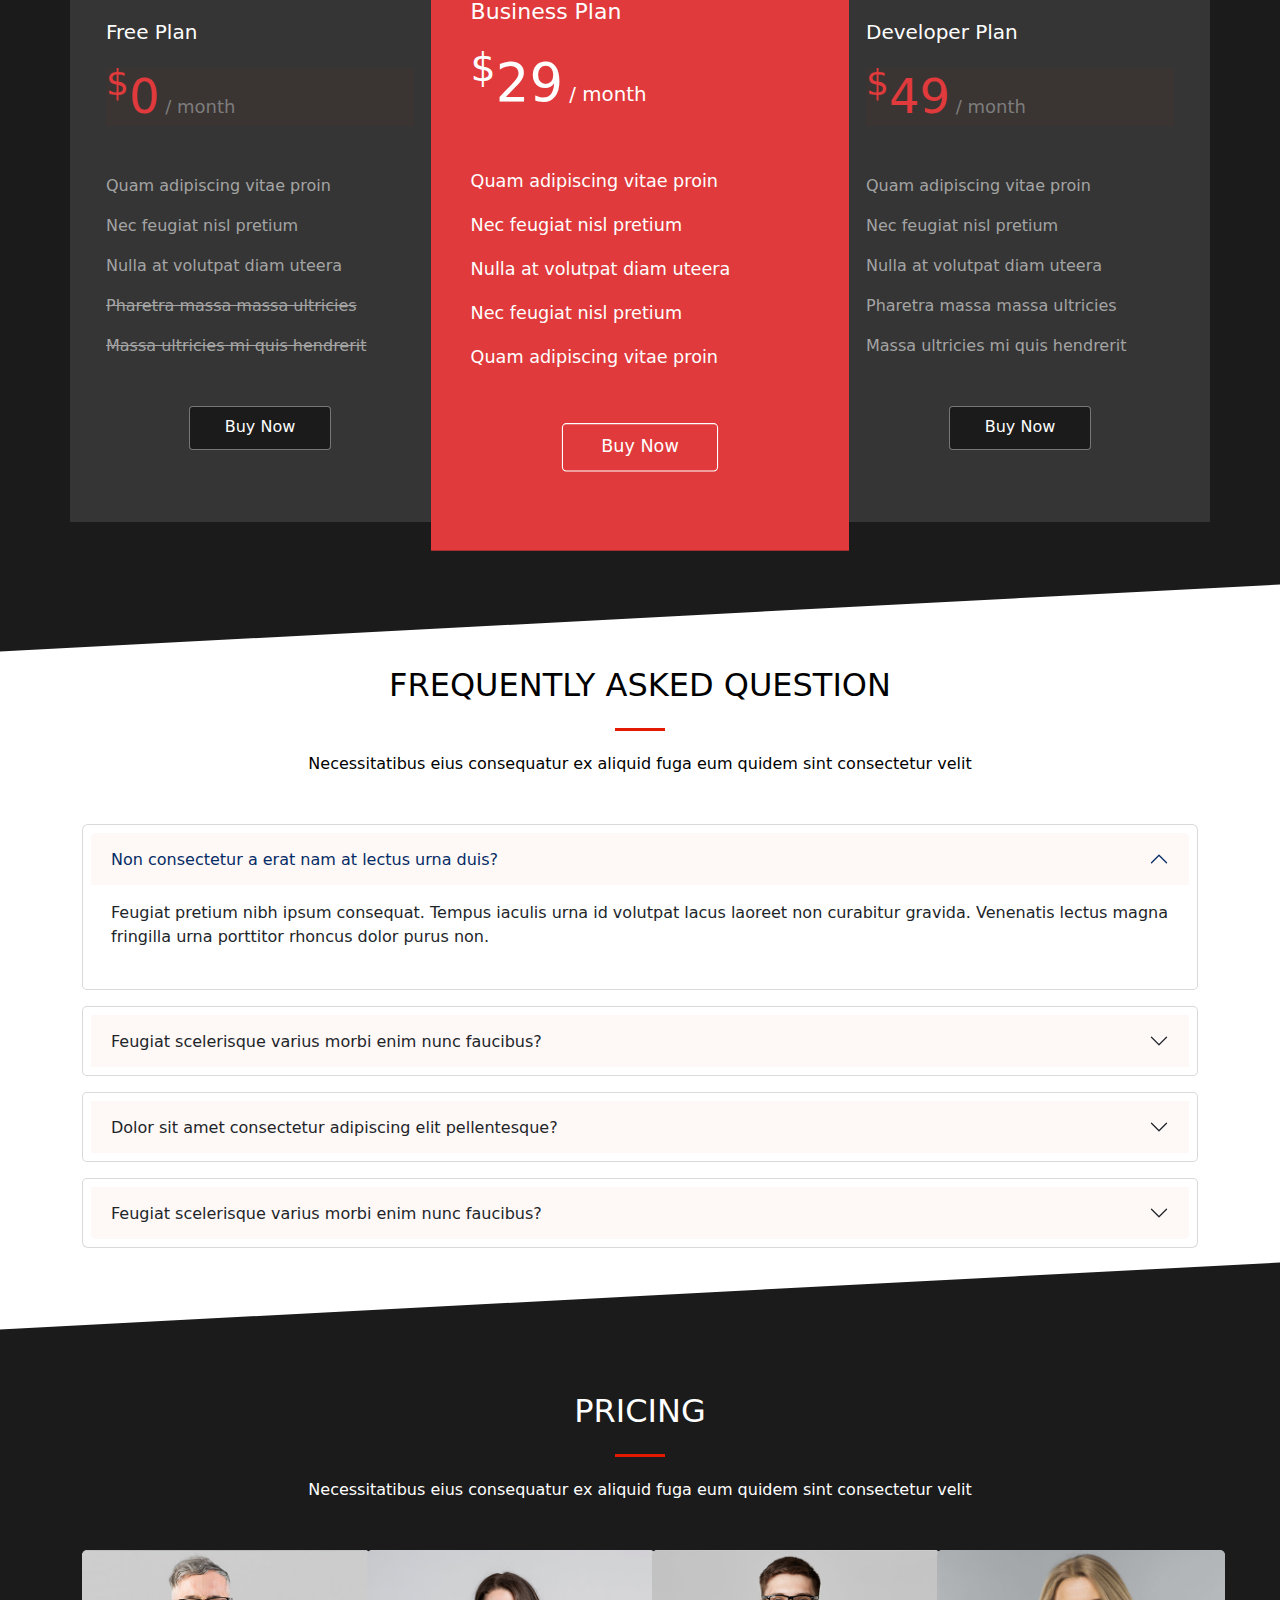
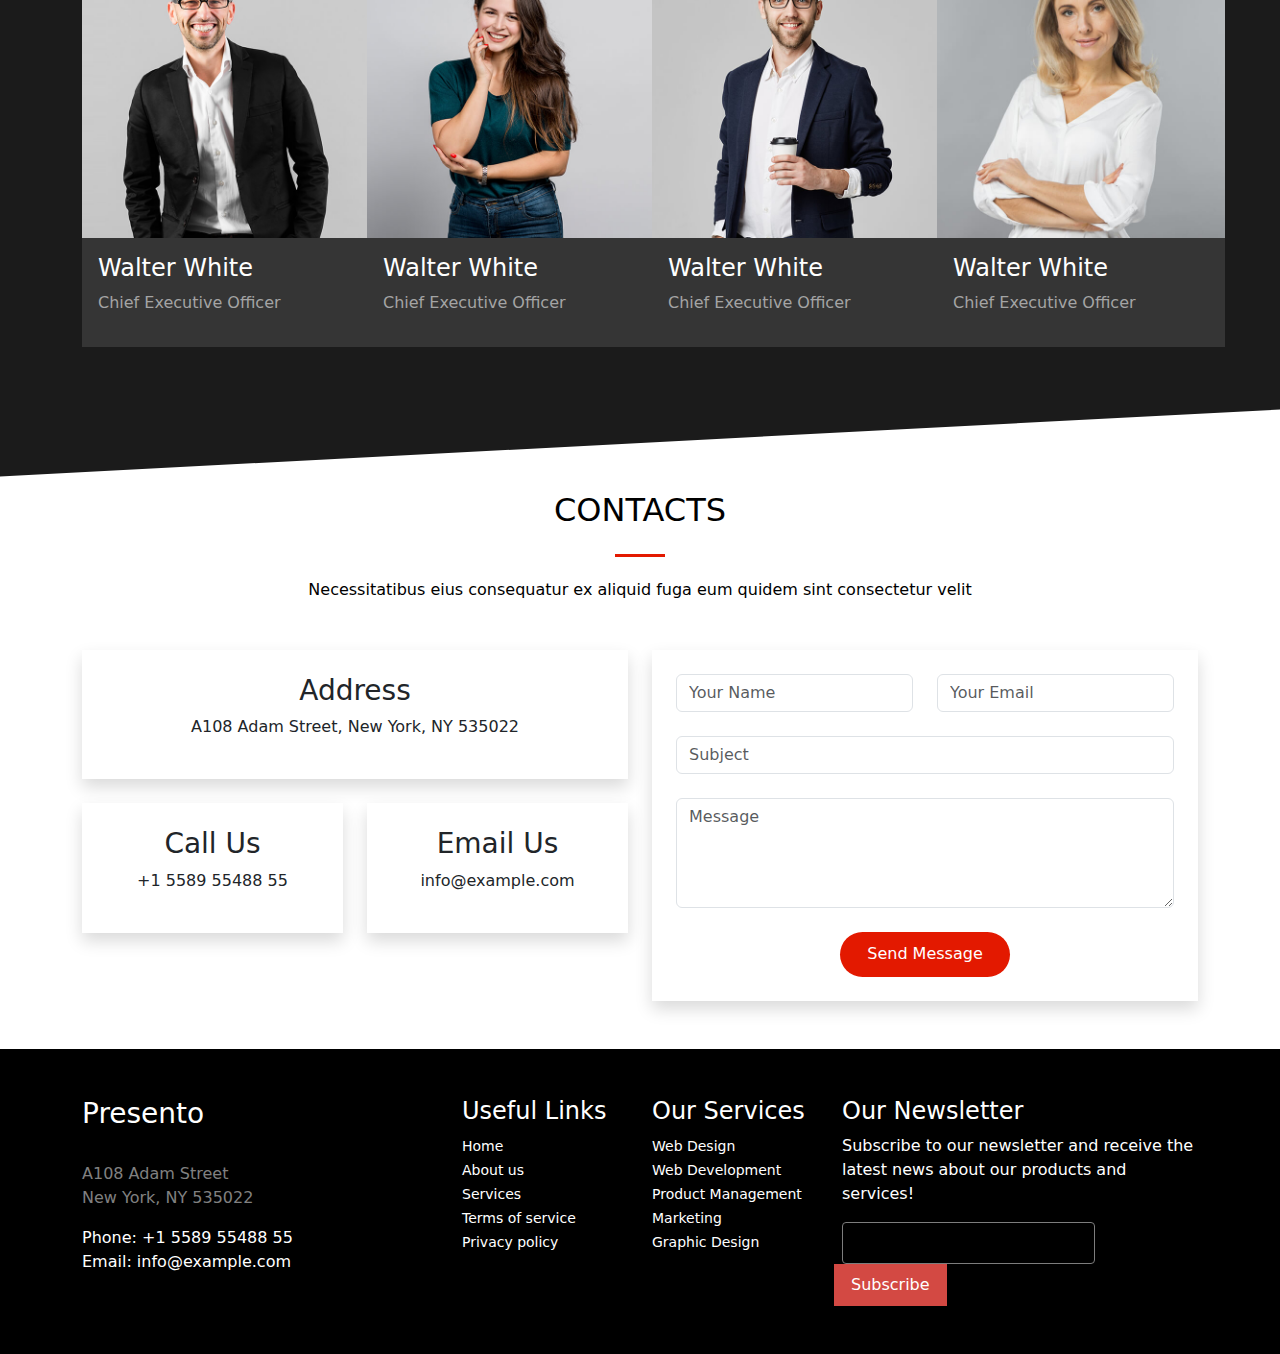
<file: presentosite/index.html>
<!DOCTYPE html>
<html lang="en">
  <head>
    <meta charset="UTF-8" />
    <meta name="viewport" content="width=device-width, initial-scale=1.0" />
    <title>Presento</title>
    <link rel="stylesheet" href="style.css" />
    <link
      href="https://cdn.jsdelivr.net/npm/bootstrap@5.3.3/dist/css/bootstrap.min.css"
      rel="stylesheet"
      integrity="sha384-QWTKZyjpPEjISv5WaRU9OFeRpok6YctnYmDr5pNlyT2bRjXh0JMhjY6hW+ALEwIH"
      crossorigin="anonymous"
    />
    <link
      rel="stylesheet"
      href="https://cdnjs.cloudflare.com/ajax/libs/font-awesome/6.6.0/css/all.min.css"
      integrity="sha512-Kc323vGBEqzTmouAECnVceyQqyqdsSiqLQISBL29aUW4U/M7pSPA/gEUZQqv1cwx4OnYxTxve5UMg5GT6L4JJg=="
      crossorigin="anonymous"
      referrerpolicy="no-referrer"
    />
    <link
      rel="stylesheet"
      href="https://cdnjs.cloudflare.com/ajax/libs/OwlCarousel2/2.3.4/assets/owl.carousel.min.css"
      integrity="sha512-tS3S5qG0BlhnQROyJXvNjeEM4UpMXHrQfTGmbQ1gKmelCxlSEBUaxhRBj/EFTzpbP4RVSrpEikbmdJobCvhE3g=="
      crossorigin="anonymous"
      referrerpolicy="no-referrer"
    />
    <link
      rel="stylesheet"
      href="https://cdnjs.cloudflare.com/ajax/libs/OwlCarousel2/2.3.4/assets/owl.theme.default.min.css"
      integrity="sha512-sMXtMNL1zRzolHYKEujM2AqCLUR9F2C4/05cdbxjjLSRvMQIciEPCQZo++nk7go3BtSuK9kfa/s+a4f4i5pLkw=="
      crossorigin="anonymous"
      referrerpolicy="no-referrer"
    />
  </head>
  <body>
    <!--navbar-->
    <nav class="navbar navig navbar-expand-lg bg-white">
      <div class="container d-flex justify-content-between">
        <div class="logo">
          <a class="navbar-brand">
            <span class="pt-3 fs-2" style="font-weight: 600">Presento</span>
            <span class="text-danger fs-1">.</span></a
          >
        </div>
        <button
          class="navbar-toggler"
          type="button"
          data-bs-toggle="collapse"
          data-bs-target="#navbarNavDropdown"
          aria-controls="navbarNavDropdown"
          aria-expanded="false"
          aria-label="Toggle navigation"
        >
          <span class="navbar-toggler-icon"></span>
        </button>
        <div class="navicons">
          <div class="collapse navbar-collapse" id="navbarNavDropdown">
            <ul class="navbar-nav">
              <li class="nav-item me-3">
                <a
                  class="nav-link active text-danger fw-medium"
                  aria-current="page"
                  >Home</a
                >
              </li>
              <li class="nav-item me-3">
                <a class="nav-link text-hover-red fw-medium" href="#"> About</a>
              </li>
              <li class="nav-item me-3">
                <a class="nav-link text-hover-red fw-medium" href="#"
                  >Services</a
                >
              </li>
              <li class="nav-item me-3">
                <a class="nav-link text-hover-red fw-medium" href="#"
                  >Portfolio</a
                >
              </li>
              <li class="nav-item me-3">
                <a class="nav-link text-hover-red fw-medium" href="#">Team</a>
              </li>
              <li class="nav-item dropdown me-3">
                <a
                  class="nav-link text-hover-red dropdown-toggle fw-medium"
                  href="#"
                  role="button"
                  data-bs-toggle="dropdown"
                  aria-expanded="true"
                >
                  Drop Down
                </a>
                <ul class="dropdown-menu">
                  <li><a class="dropdown-item" href="#">dd1</a></li>
                  <li><a class="dropdown-item" href="#">dd2</a></li>
                  <li>
                    <a class="dropdown-item" href="#">dd3</a>
                  </li>
                </ul>
              </li>
              <li class="nav-item me-3">
                <a class="nav-link text-hover-red fw-medium" href="#"
                  >Contact</a
                >
              </li>
              <li class="nav-item">
                <button class="btn-red">Get Started</button>
              </li>
            </ul>
          </div>
        </div>
      </div>
    </nav>
    <!--navbar end-->
    <!--banner-->
    <div class="banner d-flex align-items-center">
      <div class="container">
        <div class="row">
          <div class="col-md-6">
            <p class="text-light fw-bolder" style="font-size: 50px">
              Better digital experience with Presento
            </p>
            <h4 style="color: #cfcfcf">
              We are team of talented designers making websites with Bootstrap
            </h4>
            <button class="btn-red w-25 mt-3">Get Started</button>
          </div>
          <div class="col-md-6"></div>
        </div>
      </div>
    </div>
    <!--banner end-->
    <!--slide-1-->
    <div class="container my-5">
      <div class="owl-carousel owl-carousel1 owl-theme">
        <div class="item">
          <img
            class="greyscale"
            style="width: 100px; margin-right: 120px"
            src="Presento/clients/client-1.png"
          />
        </div>
        <div class="item">
          <img
            class="greyscale"
            style="width: 100px; margin-right: 120px"
            src="Presento/clients/client-2.png"
          />
        </div>
        <div class="item">
          <img
            class="greyscale"
            style="width: 100px; margin-right: 120px"
            src="Presento/clients/client-3.png"
          />
        </div>
        <div class="item">
          <img
            class="greyscale"
            style="width: 100px; margin-right: 120px"
            src="Presento/clients/client-4.png"
          />
        </div>
        <div class="item">
          <img
            class="greyscale"
            style="width: 100px; margin-right: 120px"
            src="Presento/clients/client-5.png"
          />
        </div>
        <div class="item">
          <img
            class="greyscale"
            style="width: 100px; margin-right: 120px"
            src="Presento/clients/client-6.png"
          />
        </div>
        <div class="item">
          <img
            class="greyscale"
            style="width: 100px; margin-right: 120px"
            src="Presento/clients/client-7.png"
          />
        </div>
        <div class="item">
          <img
            class="greyscale"
            style="width: 100px; margin-right: 120px"
            src="Presento/clients/client-8.png"
          />
        </div>
      </div>
    </div>
    <!--slide-1 end-->
    <!--diagonal-->
    <div class="container-fluid tilt py-5">
      <div class="container tilt-inside py-5">
        <div class="row">
          <div class="col-lg-5">
            <span class="fs-2 fw-bold">
              Voluptatem dignissimos<br />
              provident quasi
            </span>
            <p>
              Lorem ipsum dolor sit amet, consectetur adipiscing elit, sed do
              eiusmod tempor incididunt ut labore et dolore magna aliqua. Duis
              aute irure dolor in reprehenderit
            </p>
            <button class="btn-outline-red text-light rounded-pill">
              ABOUT US >
            </button>
          </div>
          <div class="col-lg-7">
            <div class="row">
              <div class="col-md-6 tilt-red">
                <i
                  class="fa- faq-activesolid fa-briefcase fa-2xl my-4"
                  style="color: #e03a3c"
                ></i>
                <h4>Corporis voluptates sit</h4>
                <p>
                  Consequuntur sunt aut quasi enim aliquam quae harum pariatur
                  laboris nisi ut aliquip
                </p>
              </div>
              <div class="col-md-6 tilt-red">
                <i
                  class="fa- faq-activeregular fa-gem fa-2xl my-4"
                  style="color: #e03a3c"
                ></i>
                <h4>Corporis voluptates sit</h4>
                <p>
                  Consequuntur sunt aut quasi enim aliquam quae harum pariatur
                  laboris nisi ut aliquip
                </p>
              </div>
              <div class="col-md-6 tilt-red">
                <i
                  class="fa- faq-activesolid fa-tower-broadcast fa-2xl my-4"
                  style="color: #e03a3c"
                ></i>
                <h4>Corporis voluptates sit</h4>
                <p>
                  Consequuntur sunt aut quasi enim aliquam quae harum pariatur
                  laboris nisi ut aliquip
                </p>
              </div>
              <div class="col-md-6 tilt-red">
                <i
                  class="fa-regular fa-clipboard fa-2xl my-4"
                  style="color: rgb(211, 73, 67)"
                ></i>
                <h4>Corporis voluptates sit</h4>
                <p>
                  Consequuntur sunt aut quasi enim aliquam quae harum pariatur
                  laboris nisi ut aliquip
                </p>
              </div>
            </div>
          </div>
        </div>
      </div>
    </div>
    <!--diagonal end-->
    <!--number-section-->
    <section class="stats">
      <div class="container my-5">
        <div class="row">
          <div class="col-lg-3 d-flex flex-column align-items-center">
            <div
              class="text-center"
              style="box-shadow: 0px 2px 25px rgba(0, 0, 0, 0.1)"
            >
              <i
                class="fa-regular fa-face-smile fa-xl px-3 py-4"
                style
                faq-active="
                  color: #e03a3c;
                  background-color: white !important;
                  box-shadow: 0px 2px 25px rgba(0, 0, 0, 0.1);
                  width: 54px;
                  height: 54px;
                  font-size: 24px;
                  border-radius: 50px;
                  border: 2px solid var white;
                  display: inline-flex;
                  align-items: center;
                  justify-content: center;
                  position: relative;
                  z-index: 1;
                  top: -20px;
                "
              ></i>
              <div
                style="
                  padding: 0px 10px 10px 10px;
                  width: 300px;
                  position: relative;
                  text-align: center;
                  border-radius: 4px;
                "
              >
                <span class="fs-1">232</span>
                <p class="fs-5">Happy Clients</p>
              </div>
            </div>
          </div>
          <div class="col-lg-3 d-flex flex-column align-items-center">
            <div
              class="text-center"
              style="box-shadow: 0px 2px 25px rgba(0, 0, 0, 0.1)"
            >
              <i
                class="fa-regular fa-face-smile fa-xl px-3 py-4"
                style
                faq-active="
                  color: #e03a3c;
                  background-color: white !important;
                  box-shadow: 0px 2px 25px rgba(0, 0, 0, 0.1);
                  width: 54px;
                  height: 54px;
                  font-size: 24px;
                  border-radius: 50px;
                  border: 2px solid var white;
                  display: inline-flex;
                  align-items: center;
                  justify-content: center;
                  position: relative;
                  z-index: 1;
                  top: -20px;
                "
              ></i>
              <div
                style="
                  padding: 0px 10px 10px 10px;
                  width: 300px;
                  position: relative;
                  text-align: center;
                  border-radius: 4px;
                "
              >
                <span class="fs-1">232</span>
                <p class="fs-5">Happy Clients</p>
              </div>
            </div>
          </div>
          <div class="col-lg-3 d-flex flex-column align-items-center">
            <div
              class="text-center"
              style="box-shadow: 0px 2px 25px rgba(0, 0, 0, 0.1)"
            >
              <i
                class="fa-regular fa-face-smile fa-xl px-3 py-4"
                style="
                  color: rgb(211, 73, 67);
                  background-color: white !important;
                  box-shadow: 0px 2px 25px rgba(0, 0, 0, 0.1);
                  width: 54px;
                  height: 54px;
                  font-size: 24px;
                  border-radius: 50px;
                  border: 2px solid var white;
                  display: inline-flex;
                  align-items: center;
                  justify-content: center;
                  position: relative;
                  z-index: 1;
                  top: -20px;
                "
              ></i>
              <div
                style="
                  padding: 0px 10px 10px 10px;
                  width: 300px;
                  position: relative;
                  text-align: center;
                  border-radius: 4px;
                "
              >
                <span class="fs-1">232</span>
                <p class="fs-5">Happy Clients</p>
              </div>
            </div>
          </div>
          <div class="col-lg-3 d-flex flex-column align-items-center">
            <div
              class="text-center"
              style="box-shadow: 0px 2px 25px rgba(0, 0, 0, 0.1)"
            >
              <i
                class="fa-regular fa-face-smile fa-xl px-3 py-4"
                style
                faq-active="
                  color: #e03a3c;
                  background-color: white !important;
                  box-shadow: 0px 2px 25px rgba(0, 0, 0, 0.1);
                  width: 54px;
                  height: 54px;
                  font-size: 24px;
                  border-radius: 50px;
                  border: 2px solid var white;
                  display: inline-flex;
                  align-items: center;
                  justify-content: center;
                  position: relative;
                  z-index: 1;
                  top: -20px;
                "
              ></i>
              <div
                style="
                  padding: 0px 10px 10px 10px;
                  width: 300px;
                  position: relative;
                  text-align: center;
                  border-radius: 4px;
                "
              >
                <span class="fs-1">232</span>
                <p class="fs-5">Happy Clients</p>
              </div>
            </div>
          </div>
        </div>
      </div>
    </section>
    <!--number-section end-->
    <!--tabs-->
    <div class="container">
      <ul class="nav row nav-pills mb-3" id="pills-tab" role="tablist">
        <li class="nav-item col-3" role="presentation">
          <button
            class="nav-link active button-selector"
            id="pills-home-tab"
            data-bs-toggle="pill"
            data-bs-target="#pills-home"
            type="button"
            role="tab"
            aria-controls="pills-home"
            aria-selected="true"
          >
            <span
              ><i class="fa-solid fa-binoculars fa-2xl"></i> Modi sit est dela
              pireda nest</span
            >
          </button>
        </li>
        <li class="nav-item col-3" role="presentation">
          <button
            class="nav-link button-selector"
            id="pills-profile-tab"
            data-bs-toggle="pill"
            data-bs-target="#pills-profile"
            type="button"
            role="tab"
            aria-controls="pills-profile"
            aria-selected="false"
          >
            <span
              ><i class="fa-solid fa-box-open fa-2xl"></i> Modi sit est dela
              pireda nest</span
            >
          </button>
        </li>
        <li class="nav-item col-3" role="presentation">
          <button
            class="nav-link button-selector"
            id="pills-contact-tab"
            data-bs-toggle="pill"
            data-bs-target="#pills-contact"
            type="button"
            role="tab"
            aria-controls="pills-contact"
            aria-selected="false"
          >
            <span
              ><i class="fa-regular fa-sun fa-2xl"></i> Modi sit est dela pireda
              nest</span
            >
          </button>
        </li>
        <li class="nav-item col-3" role="presentation">
          <button
            class="nav-link button-selector"
            id="pills-kon-tab"
            data-bs-toggle="pill"
            data-bs-target="#pills-kon"
            type="button"
            role="tab"
            aria-controls="pills-kon"
            aria-selected="false"
          >
            <span
              ><i class="fa-solid fa-infinity fa-2xl"></i> Modi sit est dela
              pireda nest</span
            >
          </button>
        </li>
      </ul>
      <div class="tab-content" id="pills-tabContent">
        <div
          class="tab-pane fade show active"
          id="pills-home"
          role="tabpanel"
          aria-labelledby="pills-home-tab"
          tabindex="0"
        >
          <div class="row">
            <div class="col-lg-6">
              <h3>
                Voluptatem dignissimos provident quasi corporis voluptates sit
                assumenda.
              </h3>
              <p class="fst-italic">
                Lorem ipsum dolor sit amet, consectetur adipiscing elit, sed do
                eiusmod tempor incididunt ut labore et dolore magna aliqua.
              </p>
              <div>
                <i
                  class="fa- faq-activesolid fa-check-double mb-3"
                  style="color: #e03a3c"
                ></i>
                <span
                  >Ullamco laboris nisi ut aliquip ex ea commodo
                  consequat.</span
                >
              </div>
              <div>
                <i
                  class="fa- faq-activesolid fa-check-double mb-3"
                  style="color: #e03a3c"
                ></i>
                <span
                  >Duis aute irure dolor in reprehenderit in voluptate
                  velit</span
                >
              </div>
              <div faq-active>
                <i class="fa-solid fa-check-double" style="color: #e03a3c"></i>
                <span
                  >Ullamco laboris nisi ut aliquip ex ea commodo consequat. Duis
                  aute irure dolor in reprehenderit in voluptate trideta
                  storacalaperda mastiro dolore eu fugiat nulla pariatur.</span
                >
              </div>
              <p class="mt-4">
                Ullamco laboris nisi ut aliquip ex ea commodo consequat. Duis
                aute irure dolor in reprehenderit in voluptate velit esse cillum
                dolore eu fugiat nulla pariatur. Excepteur sint occaecat
                cupidatat non proident, sunt in culpa qui officia deserunt
                mollit anim id est laborum
              </p>
            </div>
            <div class="col-lg-6">
              <img class="img-fluid w-100" src="Presento/tabs-1.jpg" />
            </div>
          </div>
        </div>
        <div
          class="tab-pane fade"
          id="pills-profile"
          role="tabpanel"
          aria-labelledby="pills-profile-tab"
          tabindex="0"
        >
          <div class="row">
            <div class="col-lg-6">
              <h3>
                Neque exercitationem debitis soluta quos debitis quo mollitia
                officia est
              </h3>
              <p class="fst-italic">
                Lorem ipsum dolor sit amet, consectetur adipiscing elit, sed do
                eiusmod tempor incididunt ut labore et dolore magna aliqua.
              </p>
              <div>
                <i
                  class="fa- faq-activesolid fa-check-double mb-3"
                  style="color: #e03a3c"
                ></i>
                <span
                  >Ullamco laboris nisi ut aliquip ex ea commodo
                  consequat.</span
                >
              </div>
              <div>
                <i
                  class="fa- faq-activesolid fa-check-double mb-3"
                  style="color: #e03a3c"
                ></i>
                <span
                  >Duis aute irure dolor in reprehenderit in voluptate
                  velit</span
                >
              </div>
              <div faq-active>
                <i class="fa-solid fa-check-double" style="color: #e03a3c"></i>
                <span
                  >Ullamco laboris nisi ut aliquip ex ea commodo consequat. Duis
                  aute irure dolor in reprehenderit in voluptate trideta
                  storacalaperda mastiro dolore eu fugiat nulla pariatur.</span
                >
              </div>
              <p class="mt-4">
                Ullamco laboris nisi ut aliquip ex ea commodo consequat. Duis
                aute irure dolor in reprehenderit in voluptate velit esse cillum
                dolore eu fugiat nulla pariatur. Excepteur sint occaecat
                cupidatat non proident, sunt in culpa qui officia deserunt
                mollit anim id est laborum
              </p>
            </div>
            <div class="col-lg-6">
              <img class="img-fluid w-100" src="Presento/tabs-2.jpg" />
            </div>
          </div>
        </div>
        <div
          class="tab-pane fade"
          id="pills-contact"
          role="tabpanel"
          aria-labelledby="pills-contact-tab"
          tabindex="0"
        >
          <div class="row">
            <div class="col-lg-6">
              <h3>
                Voluptatibus commodi ut accusamus ea repudiandae ut autem dolor
                ut assumenda
              </h3>
              <p class="fst-italic">
                Lorem ipsum dolor sit amet, consectetur adipiscing elit, sed do
                eiusmod tempor incididunt ut labore et dolore magna aliqua.
              </p>
              <div>
                <i
                  class="fa- faq-activesolid fa-check-double mb-3"
                  style="color: #e03a3c"
                ></i>
                <span
                  >Ullamco laboris nisi ut aliquip ex ea commodo
                  consequat.</span
                >
              </div>
              <div>
                <i
                  class="fa- faq-activesolid fa-check-double mb-3"
                  style="color: #e03a3c"
                ></i>
                <span
                  >Duis aute irure dolor in reprehenderit in voluptate
                  velit</span
                >
              </div>
              <div faq-active>
                <i class="fa-solid fa-check-double" style="color: #e03a3c"></i>
                <span
                  >Ullamco laboris nisi ut aliquip ex ea commodo consequat. Duis
                  aute irure dolor in reprehenderit in voluptate trideta
                  storacalaperda mastiro dolore eu fugiat nulla pariatur.</span
                >
              </div>
              <p class="mt-4">
                Ullamco laboris nisi ut aliquip ex ea commodo consequat. Duis
                aute irure dolor in reprehenderit in voluptate velit esse cillum
                dolore eu fugiat nulla pariatur. Excepteur sint occaecat
                cupidatat non proident, sunt in culpa qui officia deserunt
                mollit anim id est laborum
              </p>
            </div>
            <div class="col-lg-6">
              <img class="img-fluid w-100" src="Presento/tabs-3.jpg" />
            </div>
          </div>
        </div>
        <div
          class="tab-pane fade"
          id="pills-kon"
          role="tabpanel"
          aria-labelledby="pills-kon-tab"
          tabindex="0"
        >
          <div class="row">
            <div class="col-lg-6">
              <h3>
                Omnis fugiat ea explicabo sunt dolorum asperiores sequi
                inventore rerum
              </h3>
              <p class="fst-italic">
                Lorem ipsum dolor sit amet, consectetur adipiscing elit, sed do
                eiusmod tempor incididunt ut labore et dolore magna aliqua.
              </p>
              <div>
                <i
                  class="fa- faq-activesolid fa-check-double mb-3"
                  style="color: #e03a3c"
                ></i>
                <span
                  >Ullamco laboris nisi ut aliquip ex ea commodo
                  consequat.</span
                >
              </div>
              <div>
                <i
                  class="fa- faq-activesolid fa-check-double mb-3"
                  style="color: #e03a3c"
                ></i>
                <span
                  >Duis aute irure dolor in reprehenderit in voluptate
                  velit</span
                >
              </div>
              <div faq-active>
                <i class="fa-solid fa-check-double" style="color: #e03a3c"></i>
                <span
                  >Ullamco laboris nisi ut aliquip ex ea commodo consequat. Duis
                  aute irure dolor in reprehenderit in voluptate trideta
                  storacalaperda mastiro dolore eu fugiat nulla pariatur.</span
                >
              </div>
              <p class="mt-4">
                Ullamco laboris nisi ut aliquip ex ea commodo consequat. Duis
                aute irure dolor in reprehenderit in voluptate velit esse cillum
                dolore eu fugiat nulla pariatur. Excepteur sint occaecat
                cupidatat non proident, sunt in culpa qui officia deserunt
                mollit anim id est laborum
              </p>
            </div>
            <div class="col-lg-6">
              <img class="img-fluid w-100" src="Presento/tabs-4.jpg" />
            </div>
          </div>
        </div>
      </div>
    </div>
    <!--tabs end-->
    <!--Services-->
    <section class="services tilt">
      <div class="container tilt-inside py-5">
        <div class="text-center heading mt-5">
          <h2 class="text-white mb-4">SERVICES</h2>
          <span
            style="
              width: 50px;
              height: 3px;
              background-color: #e31900;
              position: absolute;
              left: 0;
              right: 0;
              margin: auto;
              display: block;
            "
          ></span>
          <p class="text-white mt-5">
            Necessitatibus eius consequatur ex aliquid fuga eum quidem sint
            consectetur velit
          </p>
        </div>
        <div class="row mb-5">
          <div class="col-lg-6">
            <div class="py-4 serv-opac" style="background-color: #353535">
              <div class="row">
                <div class="col-1 ps-4">
                  <i
                    class="fa-solid fa-briefcase fa-2xl my-4"
                    style="color: #e31900"
                  ></i>
                </div>
                <div class="col-11 ps-4">
                  <h4>Lorem Ipsum</h4>
                  <p style="line-height: 24px; font-size: 14px; margin: 0">
                    Voluptatum deleniti atque corrupti quos dolores et quas
                    molestias excepturi sint occaecati cupiditate non provident
                  </p>
                </div>
              </div>
            </div>
          </div>
          <div class="col-lg-6">
            <div class="py-4 serv-opac" style="background-color: #353535">
              <div class="row">
                <div class="col-1 ps-4">
                  <i
                    class="fa-solid fa-briefcase fa-2xl my-4"
                    style="color: #e31900"
                  ></i>
                </div>
                <div class="col-11 ps-4">
                  <h4>Lorem Ipsum</h4>
                  <p style="line-height: 24px; font-size: 14px; margin: 0">
                    Voluptatum deleniti atque corrupti quos dolores et quas
                    molestias excepturi sint occaecati cupiditate non provident
                  </p>
                </div>
              </div>
            </div>
          </div>
          <div class="col-lg-6 my-4">
            <div class="py-4 serv-opac" style="background-color: #353535">
              <div class="row">
                <div class="col-1 ps-4">
                  <i
                    class="fa-solid fa-briefcase fa-2xl my-4"
                    style="color: #e31900"
                  ></i>
                </div>
                <div class="col-11 ps-4">
                  <h4>Lorem Ipsum</h4>
                  <p style="line-height: 24px; font-size: 14px; margin: 0">
                    Voluptatum deleniti atque corrupti quos dolores et quas
                    molestias excepturi sint occaecati cupiditate non provident
                  </p>
                </div>
              </div>
            </div>
          </div>
          <div class="col-lg-6 my-4">
            <div class="py-4 serv-opac" style="background-color: #353535">
              <div class="row">
                <div class="col-1 ps-4">
                  <i
                    class="fa-solid fa-briefcase fa-2xl my-4"
                    style="color: #e31900"
                  ></i>
                </div>
                <div class="col-11 ps-4">
                  <h4>Lorem Ipsum</h4>
                  <p style="line-height: 24px; font-size: 14px; margin: 0">
                    Voluptatum deleniti atque corrupti quos dolores et quas
                    molestias excepturi sint occaecati cupiditate non provident
                  </p>
                </div>
              </div>
            </div>
          </div>
          <div class="col-lg-6">
            <div class="py-4 serv-opac" style="background-color: #353535">
              <div class="row">
                <div class="col-1 ps-4">
                  <i
                    class="fa-solid fa-briefcase fa-2xl my-4"
                    style="color: #e31900"
                  ></i>
                </div>
                <div class="col-11 ps-4">
                  <h4>Lorem Ipsum</h4>
                  <p style="line-height: 24px; font-size: 14px; margin: 0">
                    Voluptatum deleniti atque corrupti quos dolores et quas
                    molestias excepturi sint occaecati cupiditate non provident
                  </p>
                </div>
              </div>
            </div>
          </div>
          <div class="col-lg-6">
            <div class="py-4 serv-opac" style="background-color: #353535">
              <div class="row">
                <div class="col-1 ps-4">
                  <i
                    class="fa-solid fa-briefcase fa-2xl my-4"
                    style="color: #e31900"
                  ></i>
                </div>
                <div class="col-11 ps-4">
                  <h4>Lorem Ipsum</h4>
                  <p style="line-height: 24px; font-size: 14px; margin: 0">
                    Voluptatum deleniti atque corrupti quos dolores et quas
                    molestias excepturi sint occaecati cupiditate non provident
                  </p>
                </div>
              </div>
            </div>
          </div>
        </div>
      </div>
    </section>
    <!--Services end-->
    <!--portfolio-->
    <section class="portfolio">
      <div class="container py-5">
        <div class="text-center heading mt-5">
          <h2 class="text-black mb-4">PORTFOLIO</h2>
          <span
            style="
              width: 50px;
              height: 3px;
              background-color: #e31900;
              position: absolute;
              left: 0;
              right: 0;
              margin: auto;
              display: block;
            "
          ></span>
          <p class="text-black mt-5">
            Necessitatibus eius consequatur ex aliquid fuga eum quidem sint
            consectetur velit
          </p>
          <div class="gal-navs">
            <ul class="nav justify-content-center mt-5">
              <li class="nav-item">
                <a
                  class="nav-link text-black fw-semibold active text-hover-red"
                  aria-current="page"
                  href="#"
                  >ALL</a
                >
              </li>
              <li class="nav-item">
                <a
                  class="nav-link text-black fw-semibold text-hover-red"
                  href="#"
                  >APP</a
                >
              </li>
              <li class="nav-item">
                <a
                  class="nav-link text-black fw-semibold text-hover-red"
                  href="#"
                  >PRODUCT</a
                >
              </li>
              <li class="nav-item">
                <a class="nav-link text-black fw-semibold text-hover-red"
                  >BRANDING</a
                >
              </li>
              <li class="nav-item">
                <a class="nav-link text-black fw-semibold text-hover-red"
                  >BOOKS</a
                >
              </li>
            </ul>
          </div>
        </div>
        <div class="row">
          <div class="col-lg-4">
            <div class="row">
              <div class="col-lg-12">
                <img
                  class="img-fluid"
                  src="Presento/portfolio/portfolio-1.jpg"
                />
              </div>
              <div class="col-lg-12">
                <img
                  class="img-fluid mt-4"
                  src="Presento/portfolio/portfolio-2.jpg"
                />
              </div>
              <div class="col-lg-12">
                <img
                  class="img-fluid mt-4"
                  src="Presento/portfolio/portfolio-3.jpg"
                />
              </div>
              <div class="col-lg-12">
                <img
                  class="img-fluid mt-4"
                  src="Presento/portfolio/portfolio-details-1.jpg"
                />
              </div>
            </div>
          </div>
          <div class="col-lg-4">
            <div class="row">
              <div class="col-lg-12">
                <img
                  class="img-fluid"
                  src="Presento/portfolio/portfolio-5.jpg"
                />
              </div>
              <div class="col-lg-12 mt-4">
                <img
                  class="img-fluid"
                  src="Presento/portfolio/portfolio-6.jpg"
                />
              </div>
              <div class="col-lg-12 mt-4">
                <img
                  class="img-fluid"
                  src="Presento/portfolio/portfolio-7.jpg"
                />
              </div>
              <div class="col-lg-12 mt-4">
                <img
                  class="img-fluid"
                  src="Presento/portfolio/portfolio-details-2.jpg"
                />
              </div>
            </div>
          </div>
          <div class="col-lg-4">
            <div class="row">
              <div class="col-lg-12">
                <img
                  class="img-fluid"
                  src="Presento/portfolio/portfolio-9.jpg"
                />
              </div>
              <div class="col-lg-12">
                <img
                  class="img-fluid mt-4"
                  src="Presento/portfolio/portfolio-4.jpg"
                />
              </div>
              <div class="col-lg-12">
                <img
                  class="img-fluid mt-4"
                  src="Presento/portfolio/portfolio-8.jpg"
                />
              </div>
              <div class="col-lg-12">
                <img
                  class="img-fluid mt-4"
                  src="Presento/portfolio/portfolio-details-3.jpg"
                />
              </div>
            </div>
          </div>
        </div>
      </div>
    </section>
    <!--portfolio end-->
    <!--testimonials-->
    <section class="testimonials">
      <div class="container py-5">
        <div class="text-center heading mt-5">
          <h2 class="text-black mb-4">TESTIMONIALS</h2>
          <span
            style="
              width: 50px;
              height: 3px;
              background-color: #e31900;
              position: absolute;
              left: 0;
              right: 0;
              margin: auto;
              display: block;
            "
          ></span>
          <p class="text-black mt-5">
            Necessitatibus eius consequatur ex aliquid fuga eum quidem sint
            consectetur velit
          </p>
        </div>
        <div class="testimo">
          <div class="owl-carousel owl-carousel2 owl-theme">
            <div class="item">
              <div class="tes">
                <img
                  class="tes-img mb-2"
                  src="Presento/testimonials/testimonials-1.jpg"
                />
                <h5>Saul Goodman</h5>
                <span class="fs-6 text-secondary">CEO & Founder</span>
                <div class="stars">
                  <i class="fa-solid fa-star" style="color: #ffd43b"></i>
                  <i class="fa-solid fa-star" style="color: #ffd43b"></i>
                  <i class="fa-solid fa-star" style="color: #ffd43b"></i>
                  <i class="fa-solid fa-star" style="color: #ffd43b"></i>
                  <i class="fa-solid fa-star" style="color: #ffd43b"></i>
                </div>
                <p>
                  Enim nisi quem export duis labore cillum quae magna enim sint
                  quorum nulla quem veniam duis minim tempor labore quem eram
                  duis noster aute amet eram fore quis sint minim.
                </p>
              </div>
            </div>
            <div class="item">
              <div class="tes">
                <img
                  class="tes-img mb-2"
                  src="Presento/testimonials/testimonials-2.jpg"
                />
                <h5>Sara Wilsson</h5>
                <span class="fs-6 text-secondary">Designer</span>
                <div class="stars">
                  <i class="fa-solid fa-star" style="color: #ffd43b"></i>
                  <i class="fa-solid fa-star" style="color: #ffd43b"></i>
                  <i class="fa-solid fa-star" style="color: #ffd43b"></i>
                  <i class="fa-solid fa-star" style="color: #ffd43b"></i>
                  <i class="fa-solid fa-star" style="color: #ffd43b"></i>
                </div>
                <p>
                  Enim nisi quem export duis labore cillum quae magna enim sint
                  quorum nulla quem veniam duis minim tempor labore quem eram
                  duis noster aute amet eram fore quis sint minim.
                </p>
              </div>
            </div>
            <div class="item">
              <div class="tes">
                <img
                  class="tes-img mb-2"
                  src="Presento/testimonials/testimonials-3.jpg"
                />
                <h5>Jena Karlis</h5>
                <span class="fs-6 text-secondary">Store Owner</span>
                <div class="stars">
                  <i class="fa-solid fa-star" style="color: #ffd43b"></i>
                  <i class="fa-solid fa-star" style="color: #ffd43b"></i>
                  <i class="fa-solid fa-star" style="color: #ffd43b"></i>
                  <i class="fa-solid fa-star" style="color: #ffd43b"></i>
                  <i class="fa-solid fa-star" style="color: #ffd43b"></i>
                </div>
                <p>
                  Enim nisi quem export duis labore cillum quae magna enim sint
                  quorum nulla quem veniam duis minim tempor labore quem eram
                  duis noster aute amet eram fore quis sint minim.
                </p>
              </div>
            </div>
            <div class="item">
              <div class="tes">
                <img
                  class="tes-img mb-2"
                  src="Presento/testimonials/testimonials-4.jpg"
                />
                <h5>Matt Brandon</h5>
                <span class="fs-6 text-secondary">Freelancer</span>
                <div class="stars">
                  <i class="fa-solid fa-star" style="color: #ffd43b"></i>
                  <i class="fa-solid fa-star" style="color: #ffd43b"></i>
                  <i class="fa-solid fa-star" style="color: #ffd43b"></i>
                  <i class="fa-solid fa-star" style="color: #ffd43b"></i>
                  <i class="fa-solid fa-star" style="color: #ffd43b"></i>
                </div>
                <p>
                  Enim nisi quem export duis labore cillum quae magna enim sint
                  quorum nulla quem veniam duis minim tempor labore quem eram
                  duis noster aute amet eram fore quis sint minim.
                </p>
              </div>
            </div>
            <div class="item">
              <div class="tes">
                <img
                  class="tes-img mb-2"
                  src="Presento/testimonials/testimonials-5.jpg"
                />
                <h5>John Larson</h5>
                <span class="fs-6 text-secondary">Entrepreneur</span>
                <div class="stars">
                  <i class="fa-solid fa-star" style="color: #ffd43b"></i>
                  <i class="fa-solid fa-star" style="color: #ffd43b"></i>
                  <i class="fa-solid fa-star" style="color: #ffd43b"></i>
                  <i class="fa-solid fa-star" style="color: #ffd43b"></i>
                  <i class="fa-solid fa-star" style="color: #ffd43b"></i>
                </div>
                <p>
                  Enim nisi quem export duis labore cillum quae magna enim sint
                  quorum nulla quem veniam duis minim tempor labore quem eram
                  duis noster aute amet eram fore quis sint minim.
                </p>
              </div>
            </div>
          </div>
        </div>
      </div>
    </section>
    <!--testimonials end-->
    <!--pricing-->
    <div class="container-fluid tilt py-5 mb-5">
      <div class="container tilt-inside pb-5">
        <div class="text-center heading mt-5">
          <h2 class="text-white mb-4">PRICING</h2>
          <span
            style="
              width: 50px;
              height: 3px;
              background-color: #e31900;
              position: absolute;
              left: 0;
              right: 0;
              margin: auto;
              display: block;
            "
          ></span>
          <p class="text-white my-5">
            Necessitatibus eius consequatur ex aliquid fuga eum quidem sint
            consectetur velit
          </p>
        </div>
        <div class="row">
          <div class="col-lg-4 py-5" style="background-color: #353535">
            <div class="free-plan p-4 text-white">
              <h5>Free Plan</h5>
              <h6
                class="mt-4 mb-5 faq-active"
                style="font-size: 48px; color: #e03a3c; font-weight: 400"
              >
                <sup>$</sup>0<span style="color: #7d7d7d; font-size: 18px">
                  / month</span
                >
              </h6>
              <p>
                <i class="fa-solid fa-check" style="color: #088406"></i> Quam
                adipiscing vitae proin
              </p>

              <p>
                <i class="fa-solid fa-check" style="color: #088406"></i> Nec
                feugiat nisl pretium
              </p>

              <p>
                <i class="fa-solid fa-check" style="color: #088406"></i> Nulla
                at volutpat diam uteera
              </p>
              <p>
                <i class="fa-solid fa-xmark" style="color: #afb1b6"></i>
                <del>Pharetra massa massa ultricies</del>
              </p>

              <p>
                <i class="fa-solid fa-xmark" style="color: #afb1b6"></i>
                <del>Massa ultricies mi quis hendrerit</del>
              </p>
              <div class="text-center mt-5">
                <button class="buy-btn">Buy Now</button>
              </div>
            </div>
          </div>
          <div
            class="col-lg-4 busin faq-activeess-plan py-5"
            style="background-color: #e03a3c"
          >
            <div class="p-4 text-white">
              <h5>Business Plan</h5>
              <h6 class="mt-4 mb-5" style="font-size: 48px; font-weight: 400">
                <sup>$</sup>29<span style="font-size: 18px"> / month</span>
              </h6>
              <p class="text-white">
                <i class="fa-solid fa-check" style="color: white"></i> Quam
                adipiscing vitae proin
              </p>
              <p class="text-white">
                <i class="fa-solid fa-check" style="color: white"></i> Nec
                feugiat nisl pretium
              </p>
              <p class="text-white">
                <i class="fa-solid fa-check" style="color: white"></i> Nulla at
                volutpat diam uteera
              </p>
              <p class="text-white">
                <i class="fa-solid fa-check" style="color: white"></i> Nec
                feugiat nisl pretium
              </p>
              <p class="text-white">
                <i class="fa-solid fa-check" style="color: white"></i> Quam
                adipiscing vitae proin
              </p>
              <div class="text-center mt-5">
                <button
                  style="
                    color: color-mix(
                        in srgb,
                        var(--default-color),
                        transparent 40%
                      )
                      faq-active;
                    background-color: #e03a3c;
                    display: inline-block;
                    padding: 8px 35px 10px 35px;
                    border-radius: 4px;
                    border: 1px solid white;
                    transition: none;
                    font-size: 16px;
                    font-weight: 500;
                    transition: 0.3s;
                  "
                >
                  Buy Now
                </button>
              </div>
            </div>
          </div>
          <div class="col-lg-4 py-5" style="background-color: #353535">
            <div class="free-plan p-4 text-white">
              <h5>Developer Plan</h5>
              <h6
                class="mt-4 mb-5 faq-active"
                style="font-size: 48px; color: #e03a3c; font-weight: 400"
              >
                <sup>$</sup>49<span style="color: #7d7d7d; font-size: 18px">
                  / month</span
                >
              </h6>
              <p>
                <i class="fa-solid fa-check" style="color: #088406"></i> Quam
                adipiscing vitae proin
              </p>

              <p>
                <i class="fa-solid fa-check" style="color: #088406"></i> Nec
                feugiat nisl pretium
              </p>

              <p>
                <i class="fa-solid fa-check" style="color: #088406"></i> Nulla
                at volutpat diam uteera
              </p>
              <p>
                <i class="fa-solid fa-check" style="color: #088406"></i>
                Pharetra massa massa ultricies
              </p>

              <p>
                <i class="fa-solid fa-check" style="color: #088406"></i>
                Massa ultricies mi quis hendrerit
              </p>
              <div class="text-center mt-5">
                <button class="buy-btn">Buy Now</button>
              </div>
            </div>
          </div>
        </div>
      </div>
    </div>
    <!--pricing end-->
    <!--freq asked qn-->
    <section class="container my-5" style="margin-top: 100px">
      <div class="text-center heading">
        <h2 class="text-black mb-4">FREQUENTLY ASKED QUESTION</h2>
        <span
          style="
            width: 50px;
            height: 3px;
            background-color: #e31900;
            position: absolute;
            left: 0;
            right: 0;
            margin: auto;
            display: block;
          "
        ></span>
        <p class="text-black my-5">
          Necessitatibus eius consequatur ex aliquid fuga eum quidem sint
          consectetur velit
        </p>
        <div>
          <div class="accordion" id="accordionExample">
            <div
              class="accordion-item faq-active p-2 mb-3"
              style="border: 1px solid #e03a3c"
            >
              <h2 class="accordion-header">
                <button
                  class="accordion-button"
                  type="button"
                  data-bs-toggle="collapse"
                  data-bs-target="#collapseOne"
                  aria-expanded="true"
                  aria-controls="collapseOne"
                >
                  Non consectetur a erat nam at lectus urna duis?
                </button>
              </h2>
              <div
                id="collapseOne"
                class="accordion-collapse collapse show"
                data-bs-parent="#accordionExample"
              >
                <p class="text-start accordion-body">
                  Feugiat pretium nibh ipsum consequat. Tempus iaculis urna id
                  volutpat lacus laoreet non curabitur gravida. Venenatis lectus
                  magna fringilla urna porttitor rhoncus dolor purus non.
                </p>
              </div>
            </div>
            <div
              class="accordion-item faq-active p-2 mb-3"
              style="border: 1px solid #e03a3c"
            >
              <h2 class="accordion-header">
                <button
                  class="accordion-button collapsed"
                  type="button"
                  data-bs-toggle="collapse"
                  data-bs-target="#collapseTwo"
                  aria-expanded="false"
                  aria-controls="collapseTwo"
                >
                  Feugiat scelerisque varius morbi enim nunc faucibus?
                </button>
              </h2>
              <div
                id="collapseTwo"
                class="accordion-collapse collapse"
                data-bs-parent="#accordionExample"
              >
                <p class="text-start accordion-body">
                  Dolor sit amet consectetur adipiscing elit pellentesque
                  habitant morbi. Id interdum velit laoreet id donec ultrices.
                  Fringilla phasellus faucibus scelerisque eleifend donec
                  pretium. Est pellentesque elit ullamcorper dignissim. Mauris
                  ultrices eros in cursus turpis massa tincidunt dui.
                </p>
              </div>
            </div>
            <div
              class="accordion-item faq-active p-2 mb-3"
              style="border: 1px solid #e03a3c"
            >
              <h2 class="accordion-header">
                <button
                  class="accordion-button collapsed"
                  type="button"
                  data-bs-toggle="collapse"
                  data-bs-target="#collapseThree"
                  aria-expanded="false"
                  aria-controls="collapseThree"
                >
                  Dolor sit amet consectetur adipiscing elit pellentesque?
                </button>
              </h2>
              <div
                id="collapseThree"
                class="accordion-collapse collapse"
                data-bs-parent="#accordionExample"
              >
                <p class="text-start accordion-body">
                  Eleifend mi in nulla posuere sollicitudin aliquam ultrices
                  sagittis orci. Faucibus pulvinar elementum integer enim. Sem
                  nulla pharetra diam sit amet nisl suscipit. Rutrum tellus
                  pellentesque eu tincidunt. Lectus urna duis convallis
                  convallis tellus. Urna molestie at elementum eu facilisis sed
                  odio morbi quis
                </p>
              </div>
            </div>
            <div
              class="accordion-item faq-active p-2 mb-5"
              style="border: 1px solid #e03a3c"
            >
              <h2 class="accordion-header">
                <button
                  class="accordion-button collapsed"
                  type="button"
                  data-bs-toggle="collapse"
                  data-bs-target="#collapseTwo"
                  aria-expanded="false"
                  aria-controls="collapseTwo"
                >
                  Feugiat scelerisque varius morbi enim nunc faucibus?
                </button>
              </h2>
              <div
                id="collapseTwo"
                class="accordion-collapse collapse"
                data-bs-parent="#accordionExample"
              >
                <p class="text-start accordion-body">
                  Dolor sit amet consectetur adipiscing elit pellentesque
                  habitant morbi. Id interdum velit laoreet id donec ultrices.
                  Fringilla phasellus faucibus scelerisque eleifend donec
                  pretium. Est pellentesque elit ullamcorper dignissim. Mauris
                  ultrices eros in cursus turpis massa tincidunt dui.
                </p>
              </div>
            </div>
          </div>
        </div>
      </div>
    </section>
    <!--freq asked qn end-->
    <!--teams-->
    <div class="container-fluid tilt py-5 mb-5">
      <div class="container tilt-inside pb-5">
        <div class="text-center heading mt-5">
          <h2 class="text-white mb-4">PRICING</h2>
          <span
            style="
              width: 50px;
              height: 3px;
              background-color: #e31900;
              position: absolute;
              left: 0;
              right: 0;
              margin: auto;
              display: block;
            "
          ></span>
          <p class="text-white my-5">
            Necessitatibus eius consequatur ex aliquid fuga eum quidem sint
            consectetur velit
          </p>
          <div class="row">
            <div class="col-lg-3">
              <div>
                <div class="card border-0" style="width: 18rem">
                  <img
                    src="Presento/team/team-1.jpg"
                    class="card-img-top"
                    alt="..."
                  />
                  <div
                    class="card-body text-start"
                    style="background-color: #353535"
                  >
                    <h4 class="card-text text-white">Walter White</h4>
                    <p>Chief Executive Officer</p>
                  </div>
                </div>
              </div>
            </div>
            <div class="col-lg-3">
              <div>
                <div class="card border-0" style="width: 18rem">
                  <img
                    src="Presento/team/team-2.jpg"
                    class="card-img-top"
                    alt="..."
                  />
                  <div
                    class="card-body text-start"
                    style="background-color: #353535"
                  >
                    <h4 class="card-text text-white">Walter White</h4>
                    <p>Chief Executive Officer</p>
                  </div>
                </div>
              </div>
            </div>
            <div class="col-lg-3">
              <div>
                <div class="card border-0" style="width: 18rem">
                  <img
                    src="Presento/team/team-3.jpg"
                    class="card-img-top"
                    alt="..."
                  />
                  <div
                    class="card-body text-start"
                    style="background-color: #353535"
                  >
                    <h4 class="card-text text-white">Walter White</h4>
                    <p>Chief Executive Officer</p>
                  </div>
                </div>
              </div>
            </div>
            <div class="col-lg-3">
              <div>
                <div class="card border-0" style="width: 18rem">
                  <img
                    src="Presento/team/team-4.jpg"
                    class="card-img-top"
                    alt="..."
                  />
                  <div
                    class="card-body text-start"
                    style="background-color: #353535"
                  >
                    <h4 class="card-text text-white">Walter White</h4>
                    <p>Chief Executive Officer</p>
                  </div>
                </div>
              </div>
            </div>
          </div>
        </div>
      </div>
    </div>
    <!--teams end-->
    <!--contact-->
    <section class="container my-5" style="margin-top: 100px">
      <div class="text-center heading">
        <h2 class="text-black mb-4">CONTACTS</h2>
        <span
          style="
            width: 50px;
            height: 3px;
            background-color: rgb(227, 25, 0);
            position: absolute;
            left: 0;
            right: 0;
            margin: auto;
            display: block;
          "
        ></span>
        <p class="text-black my-5">
          Necessitatibus eius consequatur ex aliquid fuga eum quidem sint
          consectetur velit
        </p>
      </div>
      <div class="row">
        <div class="col-lg-6">
          <div class="row">
            <div class="col-md-12">
              <div class="text-center shadow py-4 mb-4">
                <i
                  class="fa-solid fa-2xl fa-location-dot mb-4"
                  style="color: #e31900"
                ></i>
                <h3>Address</h3>
                <p>A108 Adam Street, New York, NY 535022</p>
              </div>
            </div>
            <div class="col-md-6">
              <div class="text-center shadow py-4">
                <i
                  class="fa-solid fa-phone fa-shake fa-2xl mb-4"
                  style="color: #e31900"
                ></i>
                <h3>Call Us</h3>
                <p>+1 5589 55488 55</p>
              </div>
            </div>
            <div class="col-md-6">
              <div class="text-center shadow py-4">
                <i
                  class="fa-solid fa-envelope fa-2xl mb-4"
                  style="color: #e31900"
                ></i>
                <h3>Email Us</h3>
                <p>info@example.com</p>
              </div>
            </div>
          </div>
        </div>
        <div class="col-lg-6">
          <div class="shadow p-4">
            <div class="row gy-4">
              <div class="col-md-6">
                <input
                  type="text"
                  name="name"
                  class="form-control"
                  placeholder="Your Name"
                  required=""
                />
              </div>

              <div class="col-md-6">
                <input
                  type="email"
                  class="form-control"
                  name="email"
                  placeholder="Your Email"
                  required=""
                />
              </div>

              <div class="col-md-12">
                <input
                  type="text"
                  class="form-control"
                  name="subject"
                  placeholder="Subject"
                  required=""
                />
              </div>

              <div class="col-md-12">
                <textarea
                  class="form-control"
                  name="message"
                  rows="4"
                  placeholder="Message"
                  required=""
                ></textarea>
              </div>
              <div class="text-center">
                <button
                  class="rounded-pill"
                  type="submit"
                  style="
                    width: 170px;
                    height: 45px;
                    background-color: #e31900;
                    color: white;
                    border: none;
                  "
                >
                  Send Message
                </button>
              </div>
            </div>
          </div>
        </div>
      </div>
    </section>
    <!--contact end-->
    <!--footer-->
    <div class="footer bg-black text-white">
      <div class="container">
        <div class="row py-5">
          <div class="col-lg-4">
            <div class="row">
              <div class="col-lg-12">
                <h3 class="head pb-4">Presento</h3>
                <medium style="color: gray">
                  A108 Adam Street <br />New York, NY 535022
                </medium>
              </div>
              <div class="col-lg-12 pt-3">
                <medium>Phone: +1 5589 55488 55</medium>
              </div>
              <div class="col-lg-12">
                <medium>Email: info@example.com</medium>
              </div>
            </div>
          </div>
          <div class="col-lg-2">
            <h4 class="head">Useful Links</h4>
            <small>Home</small><br />
            <small>About us</small><br />
            <small>Services</small><br />
            <small>Terms of service</small><br />
            <small>Privacy policy</small>
          </div>
          <div class="col-lg-2">
            <h4 class="head">Our Services</h4>
            <small>Web Design</small><br />
            <small>Web Development</small><br />
            <small>Product Management</small><br />
            <small>Marketing</small><br />
            <small>Graphic Design</small>
          </div>
          <div class="col-lg-4">
            <h4 class="head">Our Newsletter</h4>
            <p>
              Subscribe to our newsletter and receive the latest news about our
              products and services!
            </p>
            <div class="row d-flex justify-content-center">
              <div class="col-sm-12 position-relative">
                <input
                  type="text"
                  style="
                    width: 71%;
                    padding-inline: 1rem;
                    padding-block: 0.5rem;
                    border: 1px solid #7d7d7d;
                    border-radius: 4px;
                    background-color: black;
                  "
                  name="email"
                />
                <input
                  class="btn-red"
                  style="margin-left: -8px; border-radius: 0px"
                  type="submit"
                  value="Subscribe"
                />
              </div>
            </div>
          </div>
        </div>
      </div>
    </div>
    <!--footer end-->
    <!--scripts-->
    <script
      src="https://cdnjs.cloudflare.com/ajax/libs/jquery/3.7.1/jquery.min.js"
      integrity="sha512-v2CJ7UaYy4JwqLDIrZUI/4hqeoQieOmAZNXBeQyjo21dadnwR+8ZaIJVT8EE2iyI61OV8e6M8PP2/4hpQINQ/g=="
      crossorigin="anonymous"
      referrerpolicy="no-referrer"
    ></script>
    <script
      src="https://cdnjs.cloudflare.com/ajax/libs/OwlCarousel2/2.3.4/owl.carousel.min.js"
      integrity="sha512-bPs7Ae6pVvhOSiIcyUClR7/q2OAsRiovw4vAkX+zJbw3ShAeeqezq50RIIcIURq7Oa20rW2n2q+fyXBNcU9lrw=="
      crossorigin="anonymous"
      referrerpolicy="no-referrer"
    ></script>
    <script>
      $(".owl-carousel1").owlCarousel({
        loop: true,
        margin: 10,
        nav: false,
        dotsEach: 1,
        autoplay: true,
        autoplayTimeout: 3000,
        autoplayHoverPause: true,
        responsive: {
          0: {
            items: 1,
          },
          600: {
            items: 3,
          },
          1000: {
            items: 6,
          },
        },
      });
    </script>
    <script>
      $(".owl-carousel2").owlCarousel({
        loop: true,
        margin: 10,
        dotsEach: 1,
        autoplay: true,
        autoplayTimeout: 3000,
        autoplayHoverPause: true,
        nav: false,
        responsive: {
          0: {
            items: 1,
          },
          600: {
            items: 3,
          },
          1000: {
            items: 3,
          },
        },
      });
    </script>
    <script
      src="https://cdn.jsdelivr.net/npm/bootstrap@5.3.3/dist/js/bootstrap.bundle.min.js"
      integrity="sha384-YvpcrYf0tY3lHB60NNkmXc5s9fDVZLESaAA55NDzOxhy9GkcIdslK1eN7N6jIeHz"
      crossorigin="anonymous"
    ></script>
  </body>
</html>
</file>
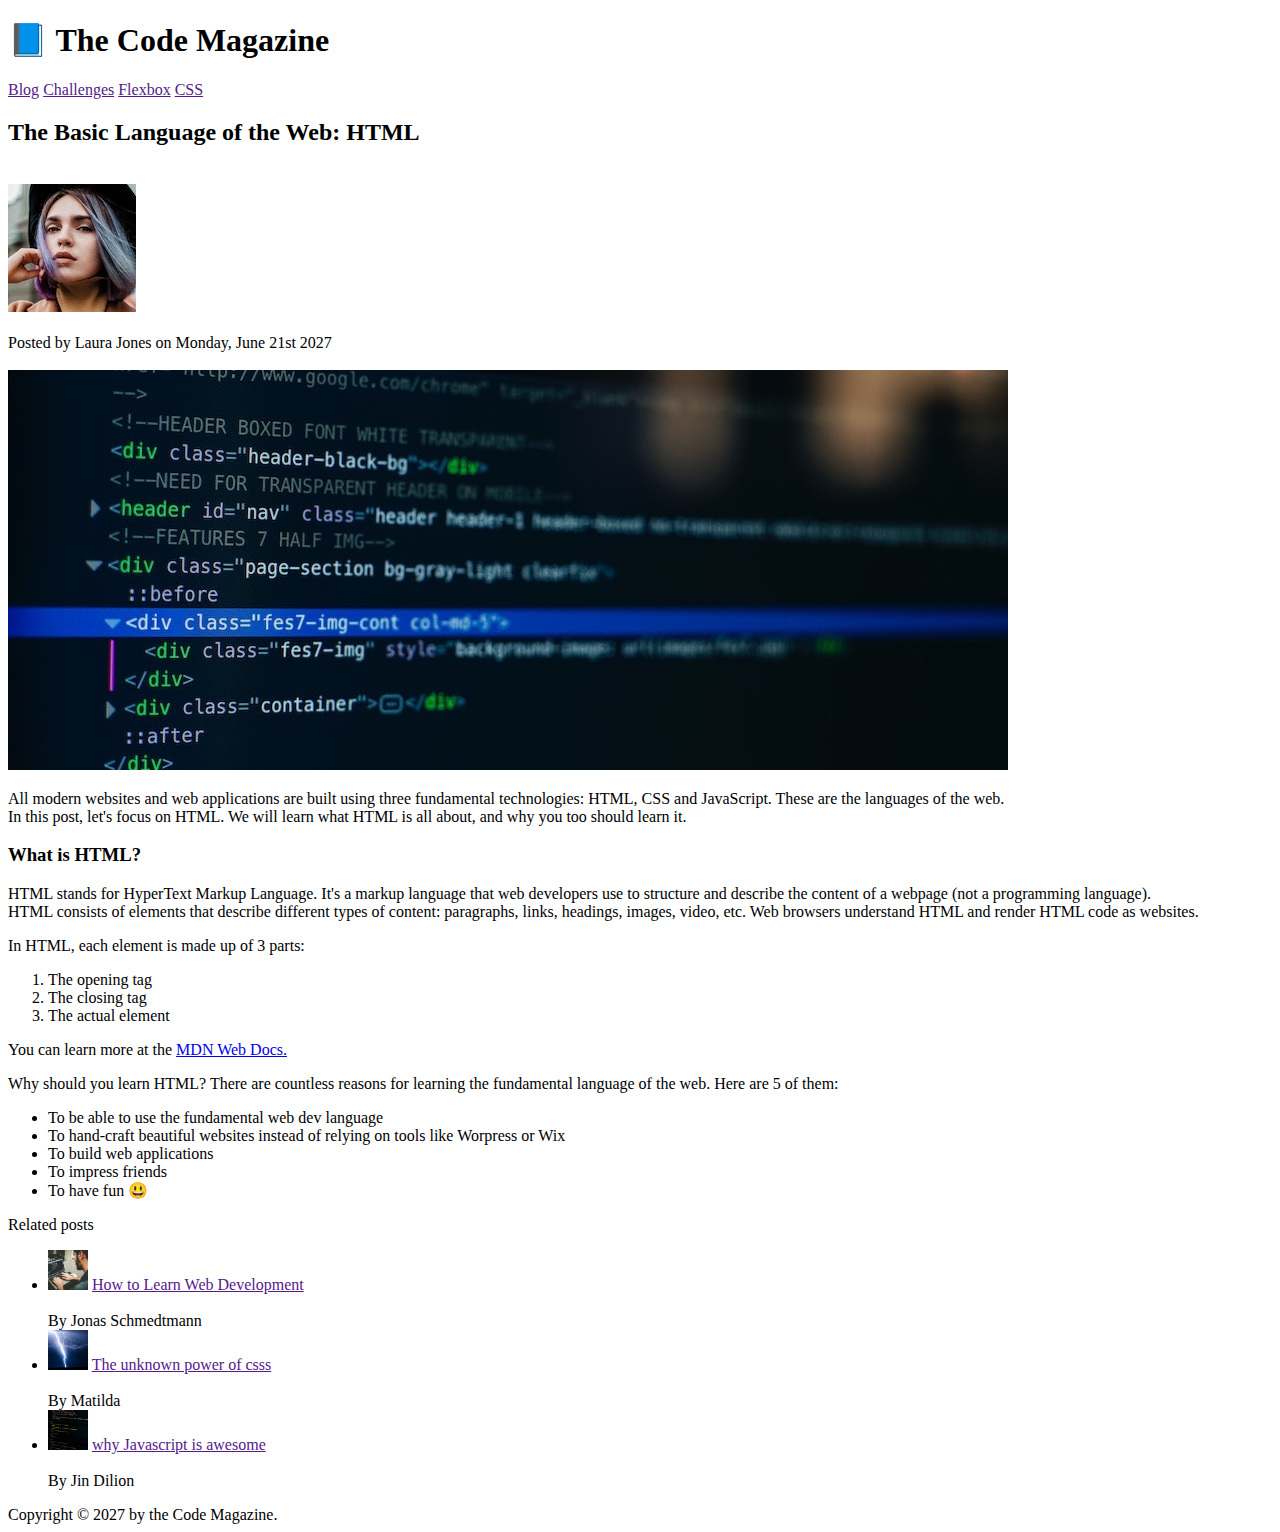
<file: task2/index.html>
<!DOCTYPE html>
<html lang="en">
<head>
        <title>The Code Magazine</title>
        <link rel="website icon" href="favicon.png" type="png">
</head>
<body>
   <h1> 📘 The Code Magazine</h1>
<a href="">Blog</a>
<a href="">Challenges</a>
<a href="">Flexbox</a>
<a href="">CSS</a>
<P>
<h2>The Basic Language of the Web: HTML</h2><br>
<img src="laura-jones.jpg"><br><br>

Posted by Laura Jones on Monday, June 21st 2027 <br><br>
<img src="post-img.jpg" ><br>
</P>
<p>
All modern websites and web applications are built using three fundamental technologies: HTML, CSS and JavaScript. These are the languages of the web.<br>

In this post, let's focus on HTML. We will learn what HTML is all about, and why you too should learn it.</p>

<h3>What is HTML?</h3>
<p>HTML stands for HyperText Markup Language. It's a markup language that web developers use to structure and describe the content of a webpage (not a programming language).<br>   

HTML consists of elements that describe different types of content: paragraphs, links, headings, images, video, etc. Web browsers understand HTML and render HTML code as websites.</p>

In HTML, each element is made up of 3 parts:
<ol type="number">
<li>The opening tag</li>
<li>The closing tag</li>
<li>The actual element</li>
</ol>
You can learn more at the <a href="https://developer.mozilla.org/en-US/"> MDN Web Docs.</a>

<p>Why should you learn HTML?

There are countless reasons for learning the fundamental language of the web. Here are 5 of them:
<ul type="disc">
<li>To be able to use the fundamental web dev language</li>
<li>To hand-craft beautiful websites instead of relying on tools like Worpress or Wix</li>
<li>To build web applications</li>
<li>To impress friends</li>
<li>To have fun 😃</li>
</ul>
</p>
Related posts
<ul>
    <li><img src="related-1.jpg" height="40px" width="40px"> <a href="">How to Learn Web Development</a></li><br>
    By Jonas Schmedtmann<br>
    <li><img src="related-2.jpg" height="40px" width="40px"> <a href="">The unknown power of csss</a></li><br>
    By Matilda<br>
    <li><img src="related-3.jpg" height="40px" width="40px"> <a href="">why Javascript is awesome</a></li><br>
    By Jin Dilion   
</ul>
Copyright © 2027 by the Code Magazine.
</body>
</html>
</file>
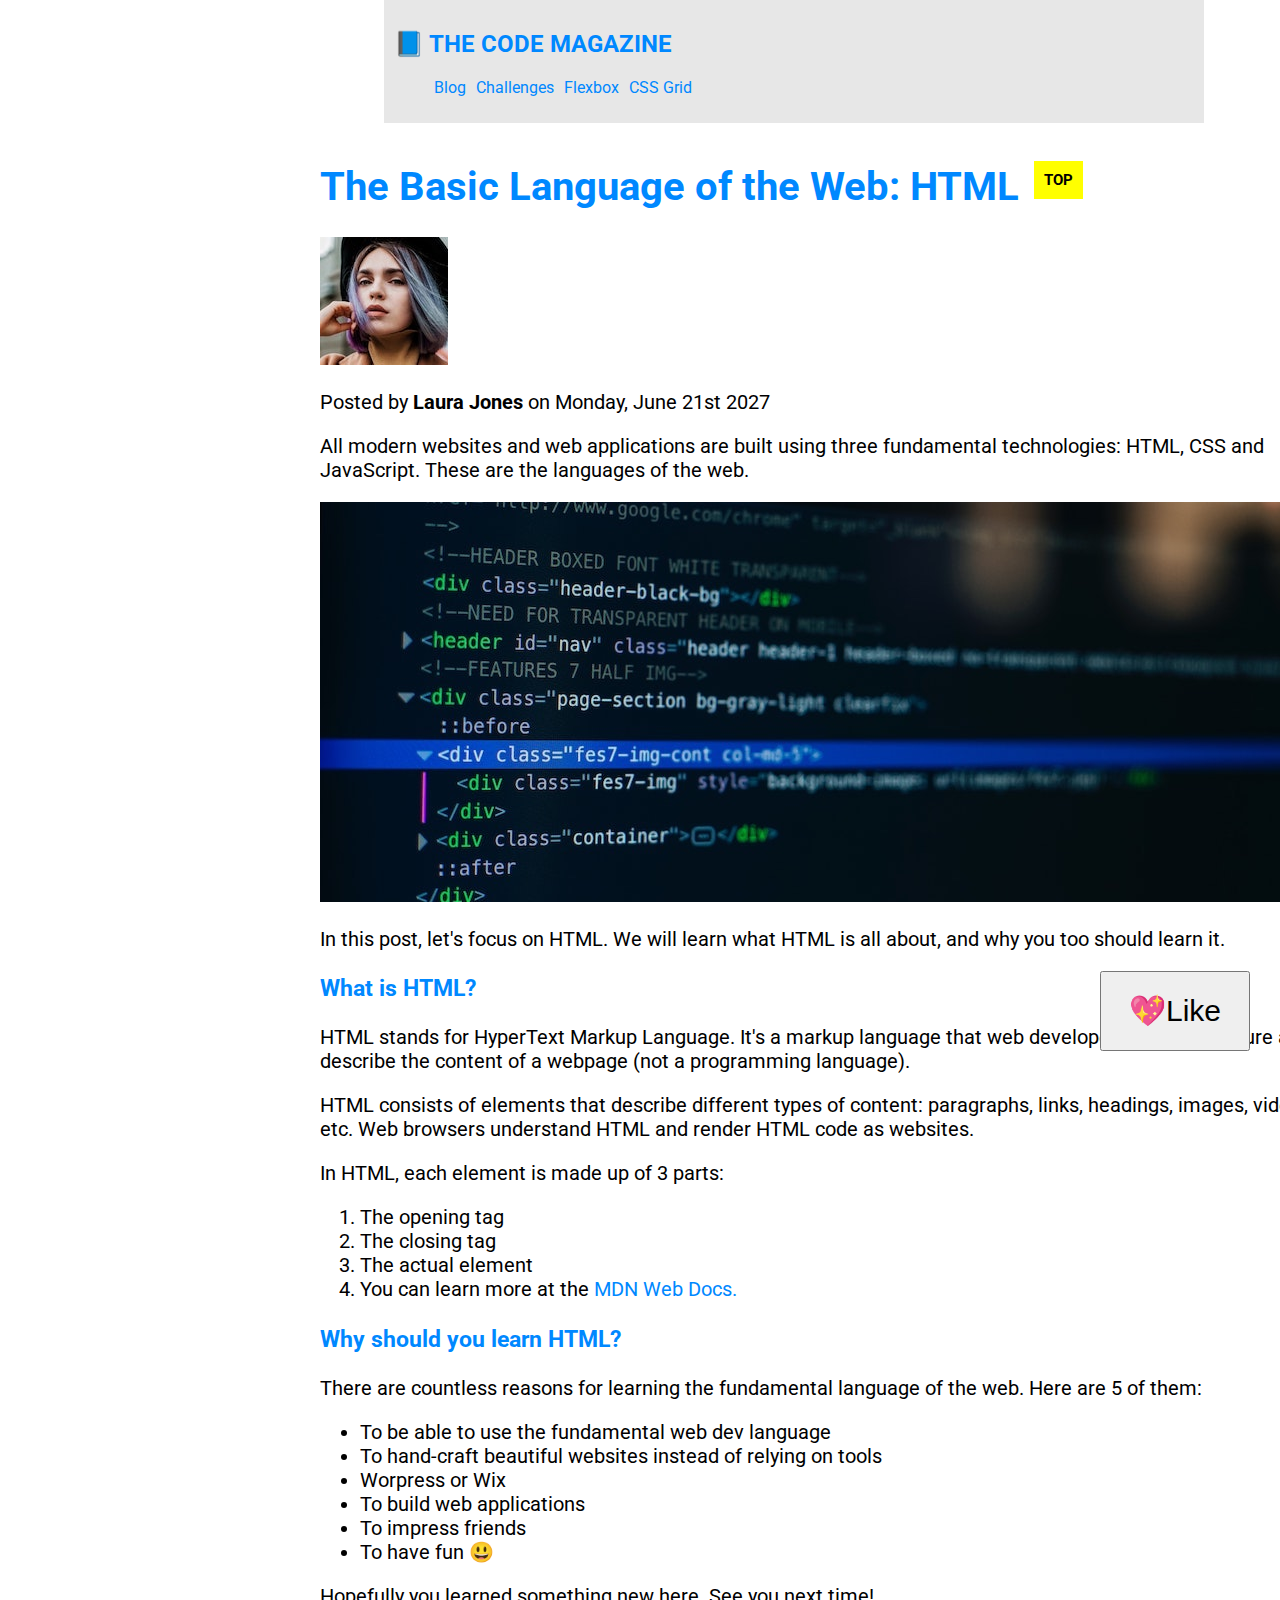
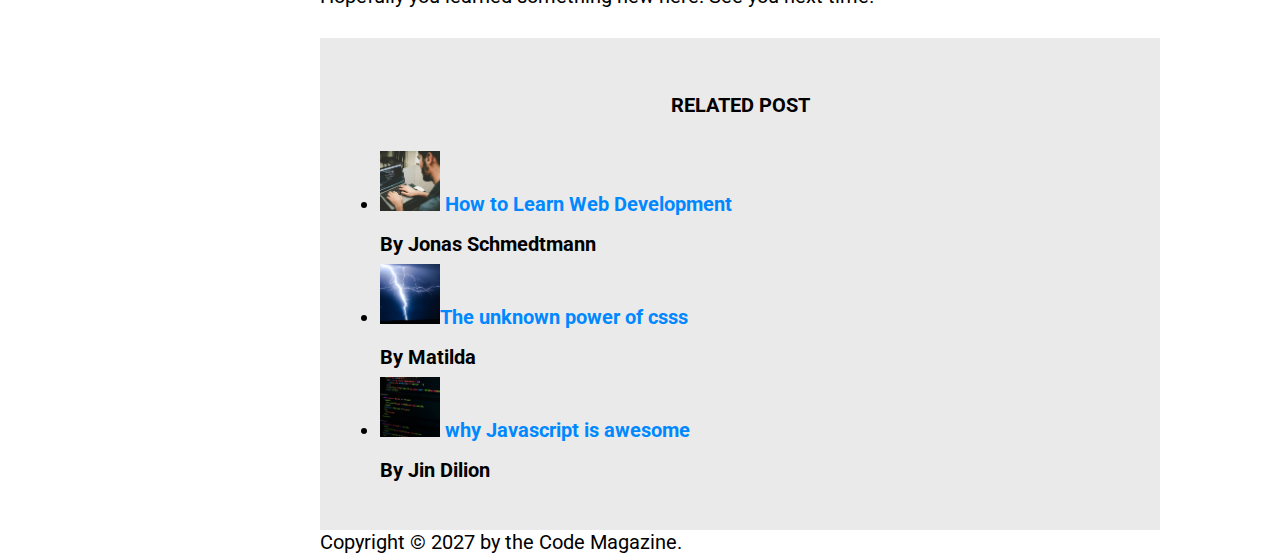
<file: task4/index.html>
<!DOCTYPE html>
<html lang="en">
<head>
 <link rel="stylesheet" href="style.css">
    <title>The Code Magazine</title>
    
    
    <link rel="preconnect" href="https://fonts.googleapis.com">
<link rel="preconnect" href="https://fonts.gstatic.com" crossorigin>
<link href="https://fonts.googleapis.com/css2?family=Roboto:ital,wght@0,100;0,300;0,400;0,500;0,700;0,900;1,100;1,300;1,400;1,500;1,700;1,900&display=swap" rel="stylesheet">
</head>
<body>
    <div class="header">
        <h2>📘 THE CODE MAGAZINE</h2>
       <div class="list">
            <ul>
                <li>Blog</li>
                <li>Challenges</li>
                <li>Flexbox</li>
                <li>CSS Grid</li>
            </ul>
        </div>
    </div>
   
    <div class="container">
        <h1>The Basic Language of the Web: HTML<sup>TOP</sup></h1>
        <img src="laura-jones.jpg">
<p>Posted by <b>Laura Jones</b> on Monday, June 21st 2027</p>

<p>All modern websites and web applications are built using three fundamental technologies: HTML, CSS and JavaScript. These are the languages of the web.</p>
<img src="post-img.jpg" >


<p>In this post, let's focus on HTML. We will learn what HTML is all about, and why you too should learn it.
    </p>
    <button>💖Like</button>
    <h3>What is HTML?</h3>
  <p> HTML stands for HyperText Markup Language. It's a markup language that web developers use to structure and describe the content of a webpage (not a programming language).</p> 

<p>HTML consists of elements that describe different types of content: paragraphs, links, headings, images, video, etc. Web browsers understand HTML and render HTML code as websites.</p> 

<p>In HTML, each element is made up of 3 parts:
<ol type="number">
<li>The opening tag</li>
    <li>The closing tag</li>
    <li>The actual element</li>
    <li>You can learn more at the <a href="">MDN Web Docs.</a></li></ol></p>

<h3>Why should you learn HTML?</h3>

<p>There are countless reasons for learning the fundamental language of the web. Here are 5 of them:</p>
<ul>
<li>To be able to use the fundamental web dev language</li>
<li>To hand-craft beautiful websites instead of relying on tools </li>
<li> Worpress or Wix</li>
<li>To build web applications</li>
<li>To impress friends</li>
<li>To have fun 😃</li>
</ul>

Hopefully you learned something new here. See you next time!

<div class="footer">
    <h4>RELATED POST</h4>
<ul>
    <li><img src="related-1.jpg" > <a href="">How to Learn Web Development</a></li>
    By Jonas Schmedtmann
    <li><img src="related-2.jpg"><a href="">The unknown power of csss</a></li>
    By Matilda
    <li><img src="related-3.jpg" > <a href="">why Javascript is awesome</a></li>
    By Jin Dilion   
</ul>

    </div>
Copyright © 2027 by the Code Magazine.
    </div>
</body>
</html>
</file>
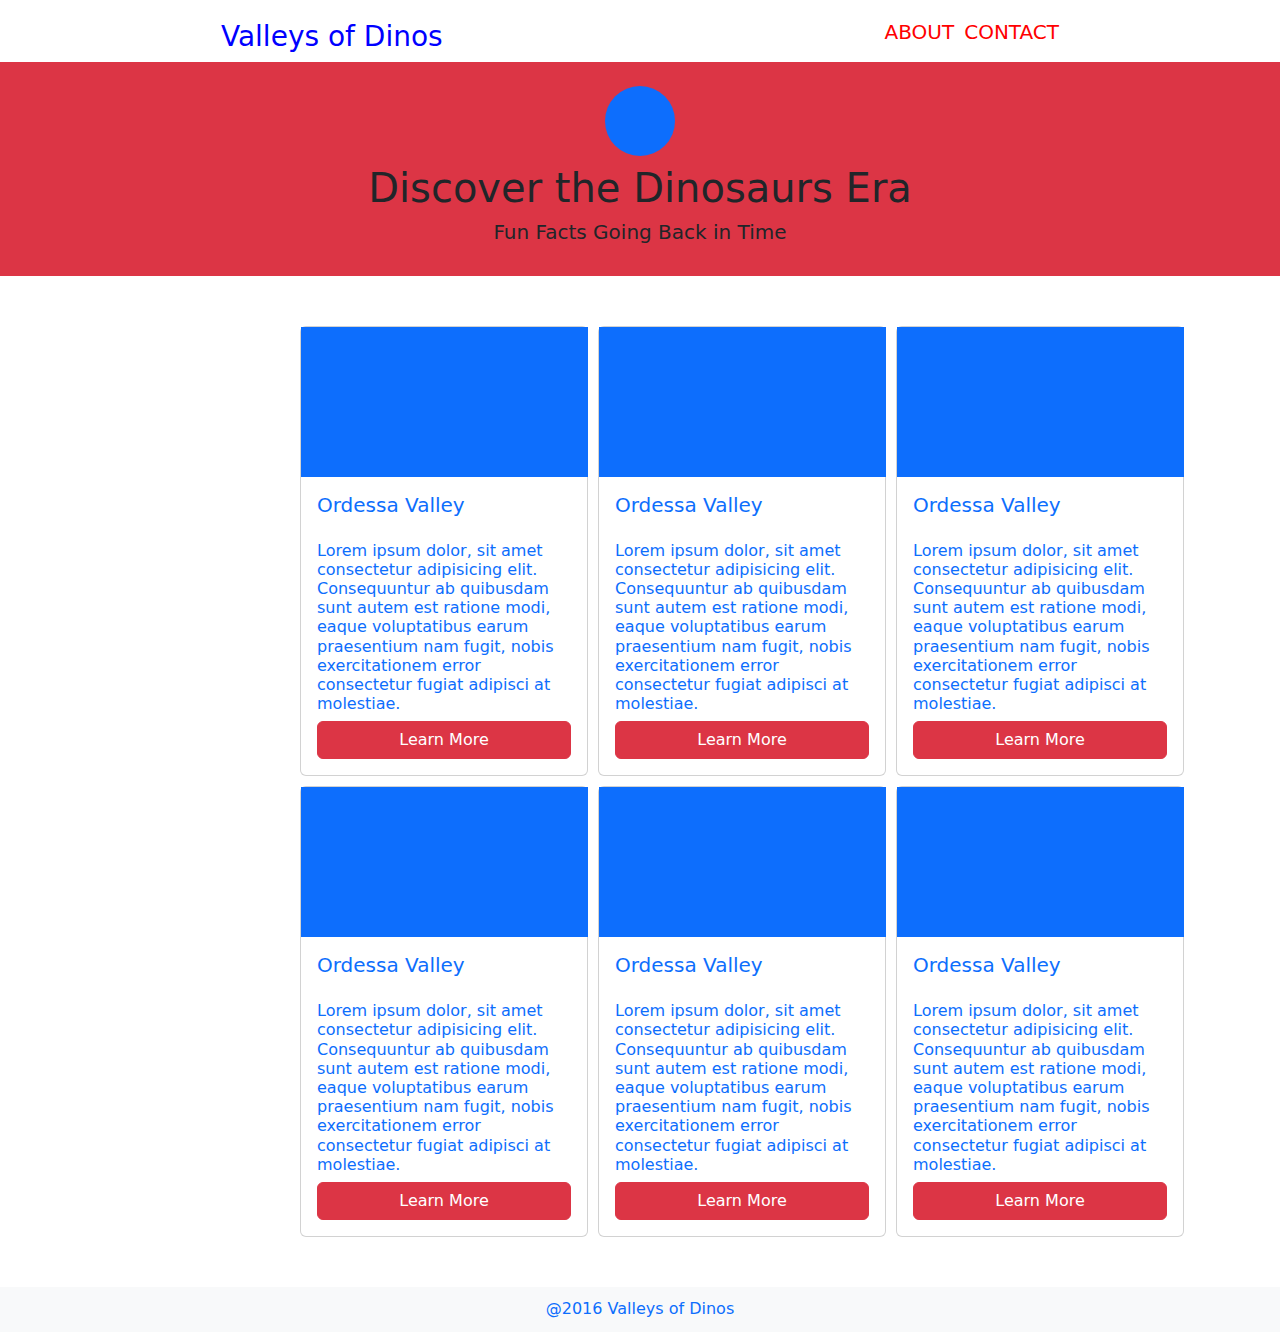
<file: task6/task6.html>
<!DOCTYPE html>
<html lang="en">
  <head>
    <meta charset="UTF-8" />
    <meta name="viewport" content="width=device-width, initial-scale=1.0" />
    <title>Dinos</title>
    <link rel="stylesheet" href="style.css" />
    <link
      href="https://cdn.jsdelivr.net/npm/bootstrap@5.3.3/dist/css/bootstrap.min.css"
      rel="stylesheet"
      integrity="sha384-QWTKZyjpPEjISv5WaRU9OFeRpok6YctnYmDr5pNlyT2bRjXh0JMhjY6hW+ALEwIH"
      crossorigin="anonymous"
    />
  </head>
  <body>
    <div class="header">
      <h3>Valleys of Dinos</h3>
      <div class="about">
        <h5>ABOUT</h5>
        <h5>CONTACT</h5>
      </div>
    </div>
    <div class="first bg-danger py-4 d-flex flex-column align-items-center">
      <div class="circle rounded-circle bg-primary mb-2"></div>
      <h1>Discover the Dinosaurs Era</h1>
      <h5>Fun Facts Going Back in Time</h5>
    </div>
    <div class="content">
      <div class="card" style="width: 18rem">
        <div class="box1 bg-primary"></div>
        <div class="card-body">
          <h5 class="card-title text-primary pb-3">Ordessa Valley</h5>
          <h6>
            <p class="card-text text-primary">
              Lorem ipsum dolor, sit amet consectetur adipisicing elit.
              Consequuntur ab quibusdam sunt autem est ratione modi, eaque
              voluptatibus earum praesentium nam fugit, nobis exercitationem
              error consectetur fugiat adipisci at molestiae.
            </p>
          </h6>
          <a href="#" class="btn btn-danger w-100">Learn More</a>
        </div>
      </div>
      <div class="card" style="width: 18rem">
        <div class="box1 bg-primary"></div>
        <div class="card-body">
          <h5 class="card-title text-primary pb-3">Ordessa Valley</h5>
          <h6>
            <p class="card-text text-primary">
              Lorem ipsum dolor, sit amet consectetur adipisicing elit.
              Consequuntur ab quibusdam sunt autem est ratione modi, eaque
              voluptatibus earum praesentium nam fugit, nobis exercitationem
              error consectetur fugiat adipisci at molestiae.
            </p>
          </h6>
          <a href="#" class="btn btn-danger w-100">Learn More</a>
        </div>
      </div>
      <div class="card" style="width: 18rem">
        <div class="box1 bg-primary"></div>
        <div class="card-body">
          <h5 class="card-title text-primary pb-3">Ordessa Valley</h5>
          <h6>
            <p class="card-text text-primary">
              Lorem ipsum dolor, sit amet consectetur adipisicing elit.
              Consequuntur ab quibusdam sunt autem est ratione modi, eaque
              voluptatibus earum praesentium nam fugit, nobis exercitationem
              error consectetur fugiat adipisci at molestiae.
            </p>
          </h6>
          <a href="#" class="btn btn-danger w-100">Learn More</a>
        </div>
      </div>
      <div class="card" style="width: 18rem">
        <div class="box1 bg-primary"></div>
        <div class="card-body">
          <h5 class="card-title text-primary pb-3">Ordessa Valley</h5>
          <h6>
            <p class="card-text text-primary">
              Lorem ipsum dolor, sit amet consectetur adipisicing elit.
              Consequuntur ab quibusdam sunt autem est ratione modi, eaque
              voluptatibus earum praesentium nam fugit, nobis exercitationem
              error consectetur fugiat adipisci at molestiae.
            </p>
          </h6>
          <a href="#" class="btn btn-danger w-100">Learn More</a>
        </div>
      </div>
      <div class="card" style="width: 18rem">
        <div class="box1 bg-primary"></div>
        <div class="card-body">
          <h5 class="card-title text-primary pb-3">Ordessa Valley</h5>
          <h6>
            <p class="card-text text-primary">
              Lorem ipsum dolor, sit amet consectetur adipisicing elit.
              Consequuntur ab quibusdam sunt autem est ratione modi, eaque
              voluptatibus earum praesentium nam fugit, nobis exercitationem
              error consectetur fugiat adipisci at molestiae.
            </p>
          </h6>
          <a href="#" class="btn btn-danger w-100">Learn More</a>
        </div>
      </div>
      <div class="card" style="width: 18rem">
        <div class="box1 bg-primary"></div>
        <div class="card-body">
          <h5 class="card-title text-primary pb-3">Ordessa Valley</h5>
          <h6>
            <p class="card-text text-primary">
              Lorem ipsum dolor, sit amet consectetur adipisicing elit.
              Consequuntur ab quibusdam sunt autem est ratione modi, eaque
              voluptatibus earum praesentium nam fugit, nobis exercitationem
              error consectetur fugiat adipisci at molestiae.
            </p>
          </h6>
          <a href="#" class="btn btn-danger w-100">Learn More</a>
        </div>
      </div>
    </div>
    <div class="footer text-primary bg-light text-center">
      @2016 Valleys of Dinos
    </div>
  </body>
</html>
</file>
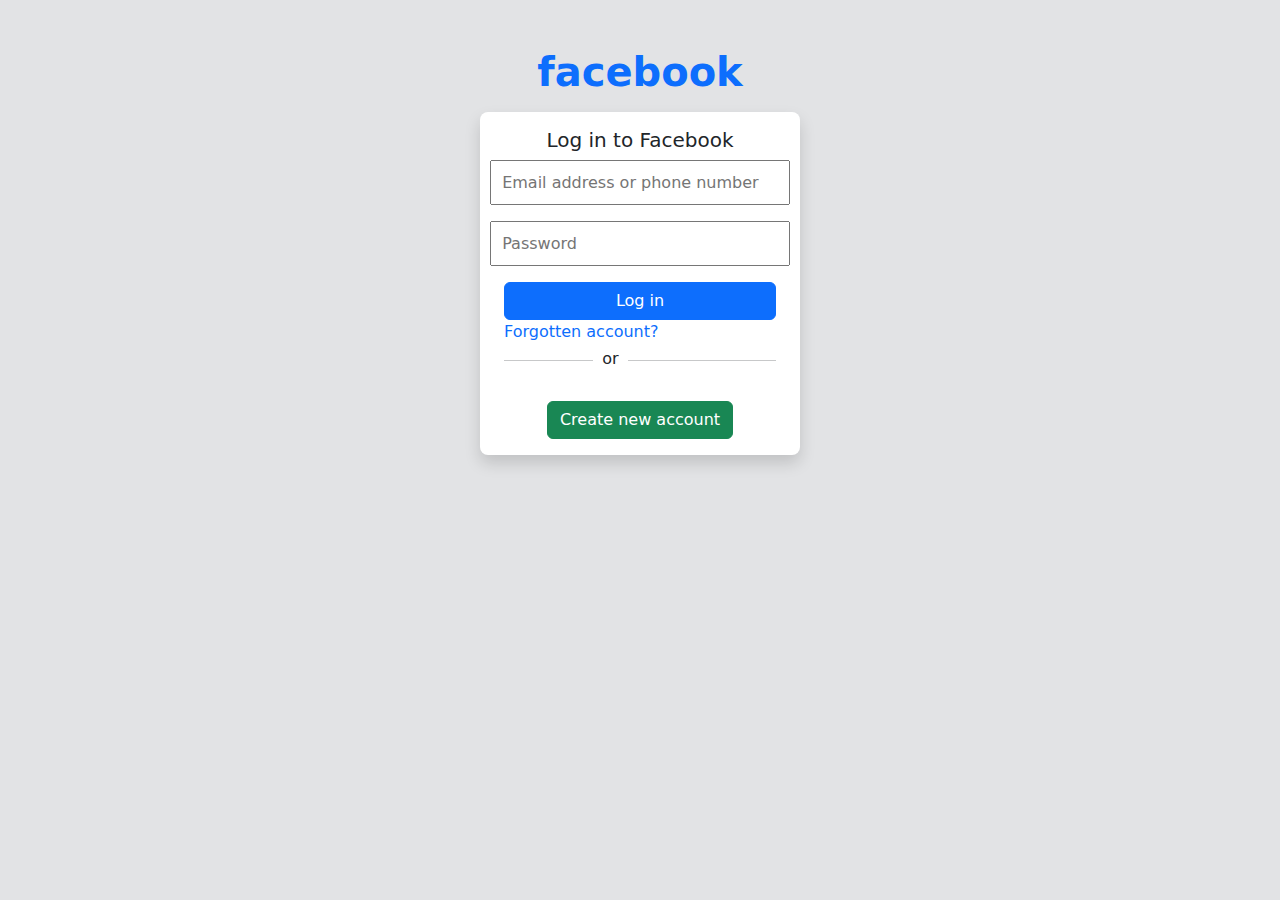
<file: task7/task7facebook.html>
<!DOCTYPE html>
<html lang="en">
  <head>
    <meta charset="UTF-8" />
    <meta name="viewport" content="width=device-width, initial-scale=1.0" />
    <title>Document</title>
    <link
      href="https://cdn.jsdelivr.net/npm/bootstrap@5.3.3/dist/css/bootstrap.min.css"
      rel="stylesheet"
      integrity="sha384-QWTKZyjpPEjISv5WaRU9OFeRpok6YctnYmDr5pNlyT2bRjXh0JMhjY6hW+ALEwIH"
      crossorigin="anonymous"
    />
    <link rel="stylesheet" href="style1.css" />
  </head>
  <body>
    <div class="main vh-100 bg-secondary-subtle">
      <div class="header text-primary text-center pt-5">
        <h1 class="fw-bold fs-1">facebook</h1>
      </div>
      <div
        class="shadow w-25 rounded-3 mx-auto mt-3 px-4 py-3 bg-white rounded position-relative"
      >
        <h5 class="text-center fw-light">Log in to Facebook</h5>
        <div class="con d-flex flex-column align-items-center">
          <input
            class="email"
            type="email"
            placeholder="  Email address or phone number"
          />
          <input
            class="pass mt-3 mb-3"
            type="password"
            placeholder="  Password"
          />
        </div>
        <a href="#" class="btn btn-primary w-100">Log in</a>
        <a href="#" class="text-decoration-none">Forgotten account?</a>
        <hr />
        <div class="or position-absolute bg-white text-center">or</div>
        <br />
        <div class="create d-flex justify-content-center">
          <a href="task7fbsignup.html" class="btn btn-success"
            >Create new account</a
          >
        </div>
      </div>
    </div>
  </body>
</html>
</file>
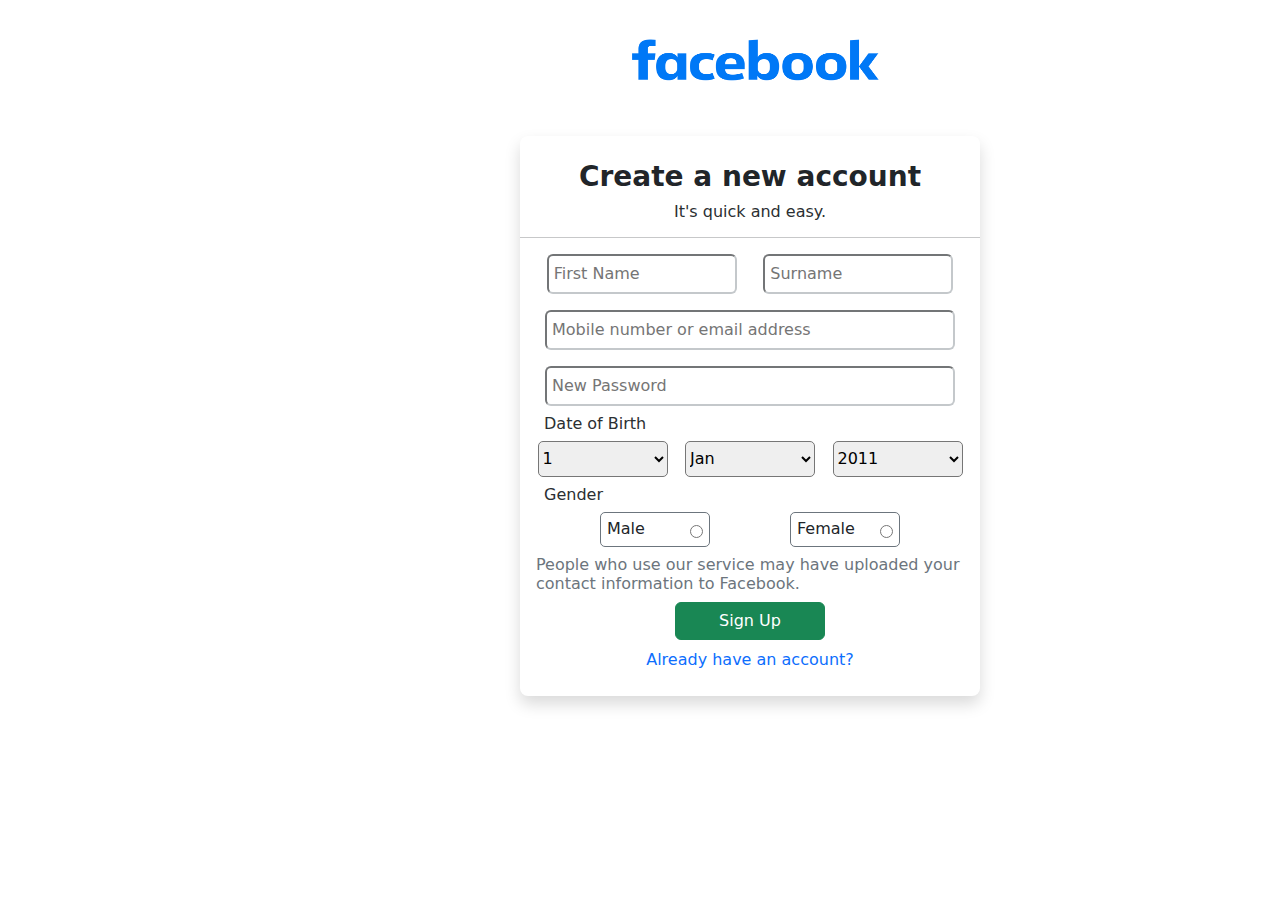
<file: task7/task7fbsignup.html>
<!DOCTYPE html>
<html lang="en">
  <head>
    <meta charset="UTF-8" />
    <meta name="viewport" content="width=device-width, initial-scale=1.0" />
    <title>Document</title>
    <link rel="stylesheet" href="style12.css" />
    <link
      href="https://cdn.jsdelivr.net/npm/bootstrap@5.3.3/dist/css/bootstrap.min.css"
      rel="stylesheet"
      integrity="sha384-QWTKZyjpPEjISv5WaRU9OFeRpok6YctnYmDr5pNlyT2bRjXh0JMhjY6hW+ALEwIH"
      crossorigin="anonymous"
    />
  </head>
  <body>
    <div class="main">
      <img class="logo" src="Facebook-Logo.png" />
      <div
        class="shadow rounded-3 mt-3 py-4 bg-white rounded position-relative"
      >
        <div class="head text-center">
          <h3 class="fw-bold">Create a new account</h3>
          <h6 class="text-secondary-emphasis fw-light">It's quick and easy.</h6>
          <hr />
        </div>
        <div class="content d-flex justify-content-evenly">
          <input
            class="firstn rounded-2 border-secondary-subtle"
            type="text"
            placeholder="First Name"
          />
          <input
            class="lastn rounded-2 border-secondary-subtle"
            type="text"
            placeholder="Surname"
          />
        </div>
        <div class="emailm">
          <input
            class="email mt-3 rounded-2 border-secondary-subtle"
            type="email"
            placeholder="Mobile number or email address"
          />
        </div>
        <div class="passm">
          <input
            class="pass mt-3 rounded-2 border-secondary-subtle"
            type="password"
            placeholder="New Password"
          />
        </div>
        <h6 class="text-secondary-emphasis mt-2 fw-light px-4">
          Date of Birth
        </h6>
        <div class="d-flex justify-content-evenly">
          <select>
            <option>1</option>
            <option>2</option>
            <option>3</option>
            <option>4</option>
            <option>5</option>
            <option>6</option>
            <option>7</option>
            <option>8</option>
            <option>9</option>
            <option>10</option>
          </select>
          <select>
            <option>Jan</option>
            <option>Feb</option>
            <option>Mar</option>
            <option>Apr</option>
            <option>May</option>
            <option>Jun</option>
            <option>Jul</option>
            <option>Aug</option>
            <option>Sep</option>
            <option>Oct</option>
            <option>Nov</option>
            <option>Dec</option>
          </select>
          <select>
            <option>2011</option>
            <option>2012</option>
            <option>2013</option>
            <option>2014</option>
            <option>2015</option>
            <option>2016</option>
            <option>2017</option>
            <option>2018</option>
            <option>2019</option>
            <option>2020</option>
            <option>2021</option>
            <option>2022</option>
          </select>
        </div>
        <h6 class="text-secondary-emphasis mt-2 fw-light px-4">Gender</h6>
        <div class="d-flex justify-content-evenly">
          <div
            class="gender border border-secondary d-flex justify-content-between pt-1"
          >
            Male
            <input type="radio" name="gender" />
          </div>
          <div
            class="gender border border-secondary d-flex justify-content-between pt-1"
          >
            Female
            <input type="radio" name="gender" />
          </div>
        </div>
        <h6 class="text-secondary fw-light pt-2 ps-3">
          People who use our service may have uploaded your contact information
          to Facebook.
        </h6>
        <div class="sign d-flex justify-content-center">
          <a href="#" class="btn btn-success">Sign Up</a>
        </div>

        <div class="text-center mt-2">
          <a href="task7facebook.html" class="text-decoration-none"
            >Already have an account?</a
          >
        </div>
      </div>
    </div>
  </body>
</html>
</file>
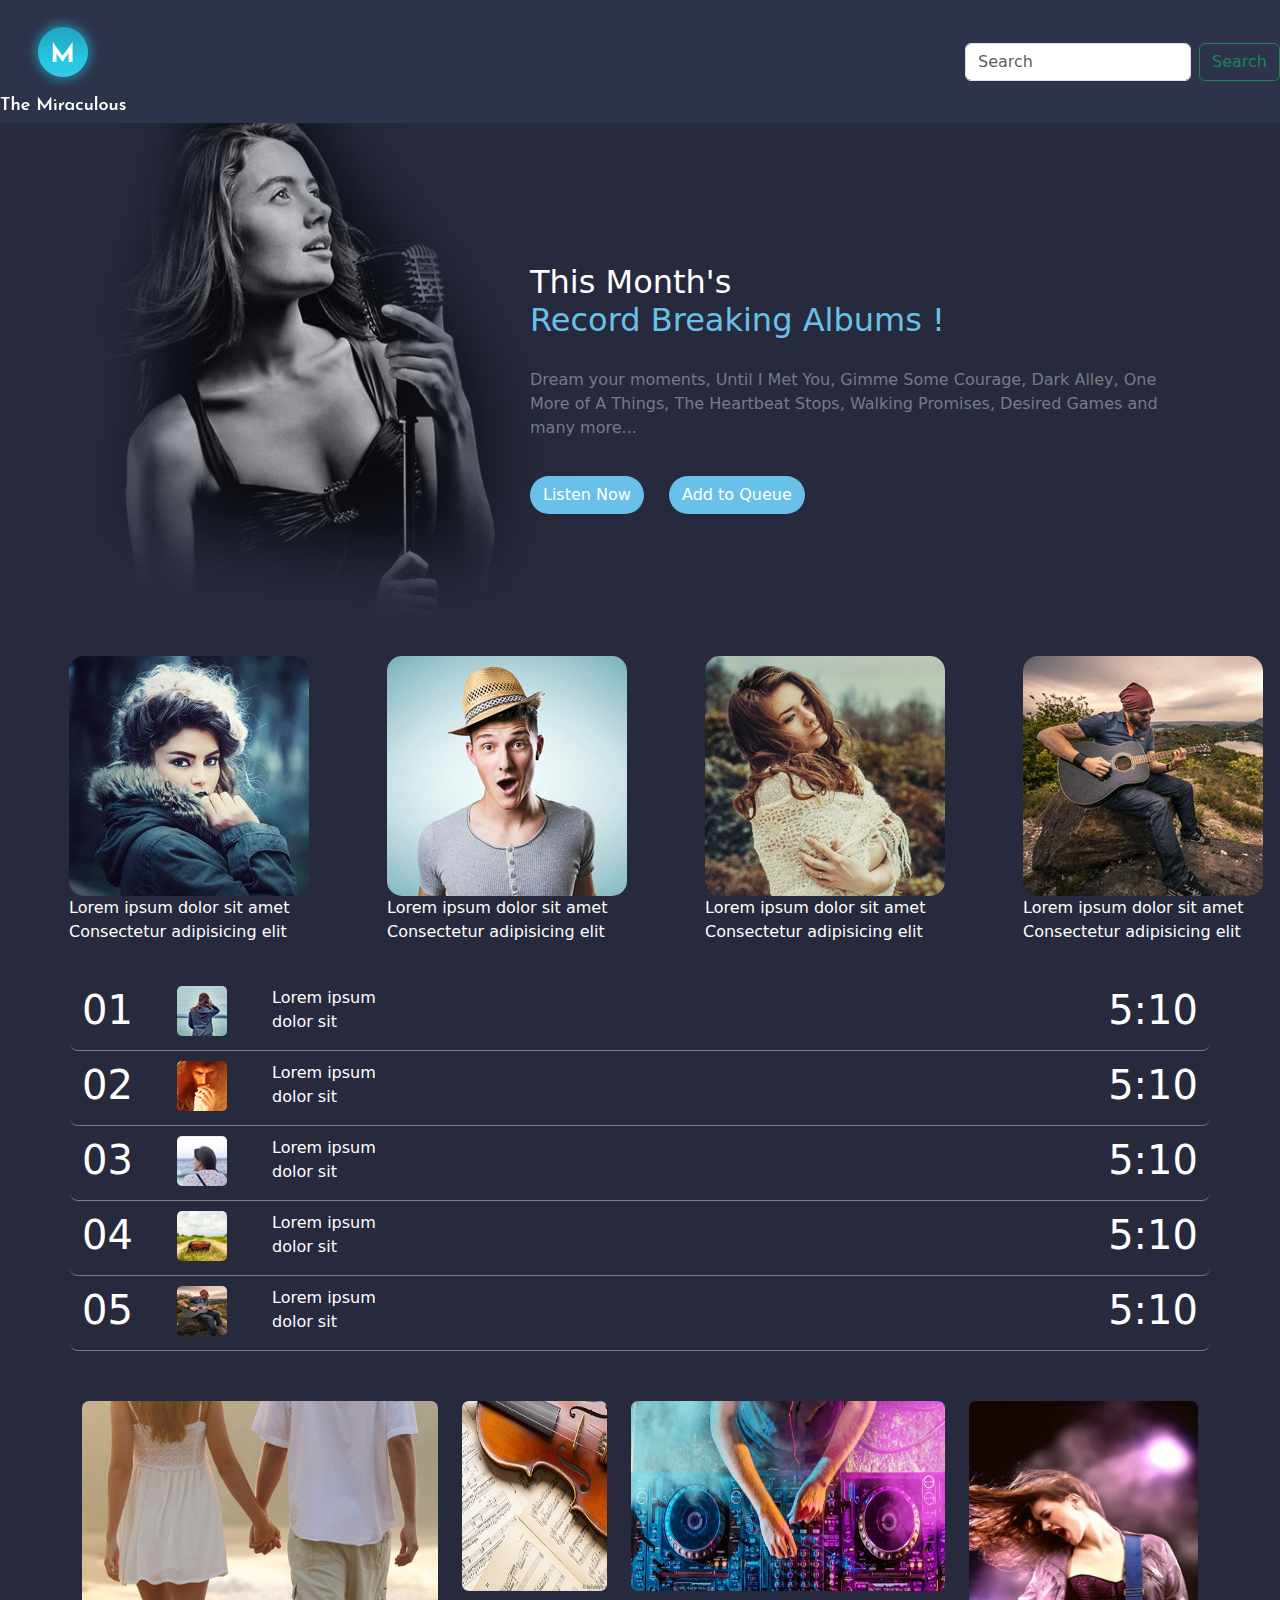
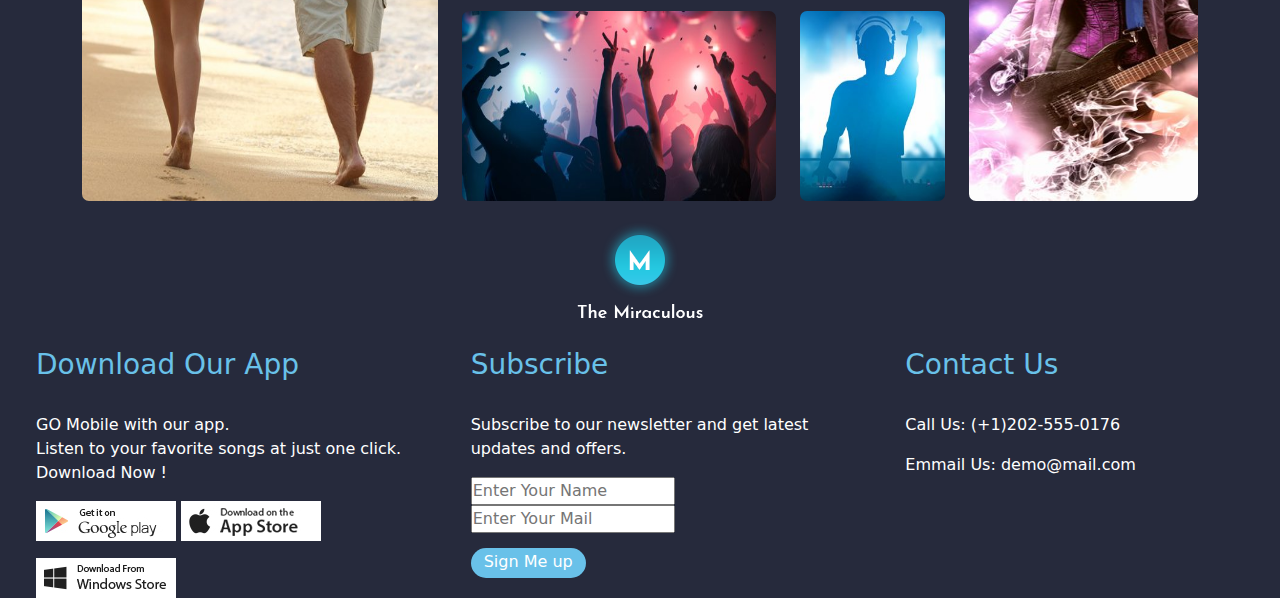
<file: task8/task8music.html>
<!DOCTYPE html>
<html lang="en">
  <head>
    <meta charset="UTF-8" />
    <meta name="viewport" content="width=device-width, initial-scale=1.0" />
    <title>Document</title>
    <link
      href="https://cdn.jsdelivr.net/npm/bootstrap@5.3.3/dist/css/bootstrap.min.css"
      rel="stylesheet"
      integrity="sha384-QWTKZyjpPEjISv5WaRU9OFeRpok6YctnYmDr5pNlyT2bRjXh0JMhjY6hW+ALEwIH"
      crossorigin="anonymous"
    />
    <link rel="stylesheet" href="style2.css" />
  </head>
  <body>
    <div class="head">
      <nav class="navbar navbar-expand-lg" style="background-color: #2d334b">
        <div class="container-fluid p-0">
          <a class="navbar-brand" href="#"> <img src="Music/mira.png" /> </a>
          <button
            class="navbar-toggler"
            type="button"
            data-bs-toggle="collapse"
            data-bs-target="#navbarSupportedContent"
            aria-controls="navbarSupportedContent"
            aria-expanded="false"
            aria-label="Toggle navigation"
          >
            <span class="navbar-toggler-icon"></span>
          </button>
          <form class="d-flex" role="search">
            <input
              class="form-control me-2"
              type="search"
              placeholder="Search"
              aria-label="Search"
            />
            <button class="btn btn-outline-success" type="submit">
              Search
            </button>
          </form>
        </div>
      </nav>
    </div>
    <div class="banner" style="background-color: #262a3c">
      <div class="container">
        <div class="row">
          <div class="col-md-4">
            <img
              src="Music/banner.png"
              style="padding-left: 10px"
              width="500px"
            />
          </div>
          <div class="col-md-8" style="padding-top: 140px; padding-left: 80px">
            <h2 style="color: white">
              This Month's
              <br />
              <span style="color: #69c1e9">Record Breaking Albums !</span>
            </h2>
            <p style="color: #767c84; padding-top: 20px; padding-bottom: 20px">
              Dream your moments, Until I Met You, Gimme Some Courage, Dark
              Alley, One More of A Things, The Heartbeat Stops, Walking
              Promises, Desired Games and many more...
            </p>
            <a
              class="btn"
              style="
                background-color: #69c1e9;
                color: white;
                border-radius: 30px;
              "
            >
              Listen Now</a
            >
            <a
              class="btn"
              style="
                background-color: #69c1e9;
                color: white;
                border-radius: 30px;
                margin-left: 20px;
              "
            >
              Add to Queue</a
            >
          </div>
        </div>
      </div>
    </div>
    <div class="music" style="background-color: #262a3c">
      <div class="container-fluid p-3">
        <div class="row">
          <div class="col-md-3">
            <img src="Music/img.jpg" />
            <p>
              Lorem ipsum dolor sit amet <br />
              Consectetur adipisicing elit
            </p>
          </div>
          <div class="col-md-3">
            <img src="Music/img2.jpg" />
            <p>
              Lorem ipsum dolor sit amet <br />
              Consectetur adipisicing elit
            </p>
          </div>
          <div class="col-md-3">
            <img src="Music/img3.jpg" />
            <p>
              Lorem ipsum dolor sit amet <br />
              Consectetur adipisicing elit
            </p>
          </div>
          <div class="col-md-3">
            <img src="Music/r_music4.jpg" />
            <p>
              Lorem ipsum dolor sit amet <br />
              Consectetur adipisicing elit
            </p>
          </div>
        </div>
      </div>
    </div>
    <div class="musicbar" style="background-color: #262a3c; color: white">
      <div class="container">
        <div class="row bar">
          <div class="col-sm-1">
            <h1>01</h1>
          </div>
          <div class="col-sm-1">
            <img src="Music/song1.jpg" />
          </div>
          <div class="col-sm-2">
            <p>Lorem ipsum <br />dolor sit</p>
          </div>
          <div class="col-sm-8">
            <h1 style="text-align: end">5:10</h1>
          </div>
        </div>
        <div class="row bar">
          <div class="col-sm-1">
            <h1>02</h1>
          </div>
          <div class="col-sm-1">
            <img src="Music/song2.jpg" />
          </div>
          <div class="col-sm-2">
            <p>Lorem ipsum <br />dolor sit</p>
          </div>
          <div class="col-sm-8">
            <h1 style="text-align: end">5:10</h1>
          </div>
        </div>
        <div class="row bar">
          <div class="col-sm-1">
            <h1>03</h1>
          </div>
          <div class="col-sm-1">
            <img src="Music/song3.jpg" />
          </div>
          <div class="col-sm-2">
            <p>Lorem ipsum <br />dolor sit</p>
          </div>
          <div class="col-sm-8">
            <h1 style="text-align: end">5:10</h1>
          </div>
        </div>
        <div class="row bar">
          <div class="col-sm-1">
            <h1>04</h1>
          </div>
          <div class="col-sm-1">
            <img src="Music/song4.jpg" />
          </div>
          <div class="col-sm-2">
            <p>Lorem ipsum <br />dolor sit</p>
          </div>
          <div class="col-sm-8">
            <h1 style="text-align: end">5:10</h1>
          </div>
        </div>
        <div class="row bar">
          <div class="col-sm-1">
            <h1>05</h1>
          </div>
          <div class="col-sm-1">
            <img src="Music/song5.jpg" />
          </div>
          <div class="col-sm-2">
            <p>Lorem ipsum <br />dolor sit</p>
          </div>
          <div class="col-sm-8">
            <h1 style="text-align: end">5:10</h1>
          </div>
        </div>
      </div>
    </div>
    <div
      class="gallery"
      style="background-color: #262a3c; padding-block: 50px 20px"
    >
      <div class="container">
        <div class="row mainrow">
          <div class="col-md-4">
            <img src="Music/couple.jpg" width="100%" height="400px" />
          </div>
          <div class="col-md-8">
            <div class="row firstrow">
              <div class="col-md-8">
                <div class="row subrow1">
                  <div class="col-md-4" style="margin-bottom: 20px">
                    <img src="Music/violin.jpg" width="100%" height="190px" />
                  </div>
                  <div class="col-md-8">
                    <img src="Music/dj.jpg" width="100%" height="190px" />
                  </div>
                </div>
                <div class="row subrow2">
                  <div class="col-md-8">
                    <img src="Music/dance.jpg" width="100%" height="190px" />
                  </div>
                  <div class="col-md-4">
                    <img src="Music/djman.jpg" width="100%" height="190px" />
                  </div>
                </div>
              </div>
              <div class="col-md-4">
                <img src="Music/guitar.jpg" width="100%" height="400px" />
              </div>
            </div>
          </div>
        </div>
      </div>
    </div>
    <div
      class="lastsection d-flex justify-content-center"
      style="background-color: #262a3c"
    >
      <img src="Music/mira.png" style="padding-bottom: 30px" />
    </div>
    <div class="footer" style="background-color: #262a3c">
      <div class="row">
        <div class="col-md-4 ps-5">
          <h3>Download Our App</h3>
          <br />
          <p>
            GO Mobile with our app.<br />
            Listen to your favorite songs at just one click.<br />
            Download Now !
          </p>
          <img src="Music/google_play.jpg" />
          <img src="Music/app_store.jpg" /><br />
          <img src="Music/windows.jpg" style="padding-top: 17px" />
        </div>
        <div class="col-md-4 ps-5">
          <h3>Subscribe</h3>
          <br />
          <p>Subscribe to our newsletter and get latest updates and offers.</p>
          <input type="text" placeholder="Enter Your Name" />
          <input type="email" placeholder="Enter Your Mail" />
          <br />
          <a
            class="btn"
            style="
              margin-top: 15px;
              background-color: #69c1e9;
              color: white;
              padding-top: 1px;
              height: 30px;
              border-radius: 30px;
            "
            >Sign Me up</a
          >
        </div>
        <div class="col-md-4 ps-5">
          <h3>Contact Us</h3>
          <br />
          <p>Call Us: (+1)202-555-0176</p>
          <p>Emmail Us: demo@mail.com</p>
        </div>
      </div>
    </div>
  </body>
</html>
</file>
<file: foxsite/style.css>
* {
  margin: 0px;
  padding: 0px;
}
.navcls {
  background-color: #0a0e1f;
}
.nav-main {
  display: flex;
  justify-content: space-around;
}
.nav-link {
  color: white !important;
  padding: 0px 50px !important;
}
.logo {
  width: 120px;
}
.banner {
  background-image: url(FoxUniversity/banner.jpg);
  height: 550px;
  background-size: cover;
  color: white;
}

.buttn {
  background-color: #fd5e00 !important;
  border-radius: 20px !important;
  color: white !important;
  border: none !important;
  padding-bottom: 11px !important;
}
.content {
  display: flex;
  height: 250px;
}
.col {
  flex-grow: 1;
  flex-basis: 1;
  transition: flex-grow 0.3s;
  -webkit-transition: flex-grow 0.3s;

  padding-top: 50px;
}
.col:hover {
  flex-grow: 2;
  transition: flex-grow 0.3s;
  -webkit-transition: flex-grow 0.3s;
}
.col p {
  text-align: center;
}
.offerimg {
  width: 320px;
  height: 480px;
}

.innerrow img {
  width: 50px;
  height: 50px;
  background-color: #fd5e00;
  border-radius: 50%;
  margin-left: 50px;
}
.quote {
  background-image: url(FoxUniversity/request.jpg);
  height: 660px;
  background-size: cover;
  background-attachment: fixed;
}
.quote ::placeholder {
  color: white;
}
.footer {
  background-color: #232323;
  height: 600px;
  background-attachment: fixed;
  color: white;
}
.head {
  padding-top: 100px;
  padding-bottom: 40px;
}
.email ::placeholder {
  color: #c4c4c4;
  text-align: center;
}
</file>
<file: newfox/style.css>
* {
  margin: 0px;
  padding: 0px;
}
.text-orange {
  color: #fd5f00;
}
.btn-orange {
  background-color: #fd5f00;
  border: 1px solid #fd5f00;
  padding-inline: 1rem;
  padding-block: 0.5rem;
  color: white;
  border-radius: 0;
  width: fit-content;
}
.btn-orange:hover {
  background-color: transparent;
  color: #fd5f00;
}
.bg-orange {
  background-color: #fd5f00;
}
.ofrimg {
  background-image: url(FoxUniversity/offer.jpg);
  background-size: cover;
}
.locimg {
  background: linear-gradient(#d7530099, #d7530099),
    url(FoxUniversity/image_4.jpg);
  background-attachment: fixed;
}
.cimg {
  height: 300px;
  background-size: cover;
  background-position: center;
}
.cicon span {
  font-size: 11px;
  font-weight: bold;
}
.tcard:hover {
  h4 {
    color: #fd5f00;
  }
}
.timg {
  background-size: cover;
  background-position: center;
}
</file>
<file: presentosite/style.css>
* {
  margin: 0;
  padding: 0;
}
.navig {
  position: sticky !important;
  top: 0;
  z-index: 2;
}
.btn-red,
.btn-outline-red {
  padding-inline: 1rem;
  padding-block: 0.5rem;
  width: fit-content;
  border-radius: 5px;
}
.btn-red {
  background-color: #d34943;
  color: white;
  border: 1px solid #d34943;
}
.btn-outline-red {
  background-color: transparent;
  border: 3px solid #d34943;
}
.btn-red:hover,
.btn-outline-red:hover {
  background-color: #af3f3b;
  color: white;
  transition: 0.5s;
  border: 1px solid #af3f3b !important;
}
.banner {
  background: linear-gradient(#00000099, #00000099), url(Presento/hero-bg.jpg);
  height: 670px;
  background-size: cover;
  background-attachment: fixed;
}
.greyscale {
  filter: grayscale(100);
}
.greyscale:hover {
  filter: grayscale(0);
}
.tilt {
  background-color: #1b1b1b;
  transform: skewY(-3deg);
}
.tilt-inside {
  transform: skewY(3deg);
  span,
  h4 {
    color: white;
  }
  p {
    color: #a4a4a4;
  }
}
.tilt-red:hover {
  h4 {
    color: #af3f3b;
    transition: ease-in;
  }
}
.button-selector {
  border: 1px solid #e3e3e3 !important;
  color: black !important;
  height: 100px;
  border-radius: 0px !important;
}
.button-selector:hover {
  border: 1px solid #d34943 !important;
  i {
    color: #d34943;
  }
}
.nav-pills .nav-link.active {
  background-color: #d34943 !important;
  color: white !important;
}
.serv-opac:hover {
  background-color: #3b3c3c !important;
}
.text-hover-red:hover {
  color: #e31900 !important;
}
.tes-img {
  width: 90px !important;
  border-radius: 50%;
  margin-right: 15px;
}
.tes {
  background-color: var(--surface-color);
  box-shadow: 0px 2px 15px rgba(0, 0, 0, 0.1);
  box-sizing: content-box;
  padding: 30px;
  margin: 30px 15px;
  position: relative;
  height: 100%;
}
.buy-btn {
  color: color-mix(in srgb, var(--default-color), transparent 40%);
  background-color: #1b1b1b;
  display: inline-block;
  padding: 8px 35px 10px 35px;
  border-radius: 4px;
  border: 1px solid color-mix(in srgb, white, transparent 60%);
  transition: none;
  font-size: 16px;
  font-weight: 500;
  transition: 0.3s;
}
.busin {
  transform: scale(1.1);
}
.accordion-button:not(.collapsed) {
  background-color: white !important;
  box-shadow: none !important;
}
.accordion-button:focus {
  box-shadow: none !important;
}
.faq-active {
  background-color: color-mix(in srgb, #e31900, transparent 97%) !important;
  border-color: color-mix(in srgb, #e31900, transparent 80%) !important;
  .accordion-button {
    background-color: color-mix(in srgb, #e31900, transparent 97%) !important;
  }
}
.accordion-item {
  position: relative;
  padding: 20px;
  margin-bottom: 15px;
  border: 1px solid color-mix(in srgb, black, transparent 85%) !important;
  border-radius: 5px;
  overflow: hidden;
  background-color: white !important;
}
.socialme:hover {
  display: flex !important;
  justify-content: center !important;
  gap: 5px !important;
  margin-top: 3%;
}
</file>
<file: task4/style.css>
body{
    margin: 0;
    padding: 0;
    position: relative;
    font-family: "Roboto", sans-serif;
  font-weight: 4200;    
 }
 
.header{
    background-color: rgba(128, 128, 128, 0.192);
    color: rgb(0, 136, 255);
    width: 800px;
    position: relative;
margin-left: 30%;
    padding: 10px 10px;    
}
.list ul{
    display: flex;
    gap: 10px;
    list-style-type: none;    
}
.container{
    margin-left: 25%;
    margin-top: 40px;
    font-size: 20px;
    width: 1000px;
}
h1,h3   {
    color: rgb(0, 136, 255);
}
button{
    position: fixed;
    right: 30px;
    height: 80px;
    width: 150px;
    font-weight: 500;
    font-size: 30px;
    bottom: 10pxs;
}
sup{
    background-color: yellow;
    color: black; 
    padding: 10px;  
    margin-left: 15px;
    font-size: 15px;
}
.container a{
    text-decoration: none;
    color: rgb(0, 136, 255);
}

.footer{
    background-color:rgba(128, 128, 128, 0.164); 
    width: 800px;
    margin-top: 30px;
    padding: 20px 20px;
    font-weight: bold;
    line-height: 40px;
    
}
.footer h4{
    text-align: center;
    font-family: "Roboto", sans-serif;
    font-weight:bold;
    
}
.footer img{
    height: 60px;
    width: 60px;
}
</file>
<file: task6/style.css>
* {
  margin: 0px;
  padding: 0px;
}
.header {
  display: flex;
  justify-content: space-around;
  background-color: white;
  padding-top: 20px;
  color: blue;
}
.about {
  display: flex;
  gap: 10px;
  color: red;
}
.circle {
  height: 70px;
  width: 70px;
}
.box1 {
  height: 150px;
  width: 287px;
}
.content {
  display: flex;
  gap: 10px;
  flex-wrap: wrap;
  width: 1200px;
  padding-left: 300px;
  margin-block: 50px;
}
.footer {
  height: 45px;
  padding-top: 10px;
}
</file>
<file: task7/style1.css>
* {
  margin: 0;
  padding: 0;
}
.or {
  top: 235px;
  right: 172px;
  width: 35px;
}
.email {
  height: 45px;
  width: 300px;
}
.pass {
  height: 45px;
  width: 300px;
}
</file>
<file: task7/style12.css>
* {
  margin: 0px;
  padding: 0px;
}
.logo {
  margin-left: 630px;
  width: 250px;
  height: 120px;
}
.shadow {
  width: 460px;
  margin-left: 520px;
}
.firstn {
  width: 190px;
  height: 40px;
  padding-left: 5px;
}
.lastn {
  width: 190px;
  height: 40px;
  padding-left: 5px;
}
.email {
  width: 410px;
  height: 40px;
  padding-left: 5px;
  margin-inline: 25px;
}
.pass {
  width: 410px;
  height: 40px;
  padding-left: 5px;
  margin-inline: 25px;
}
select {
  width: 130px;
  height: 36px;
  border-radius: 5px;
}
.gender {
  width: 110px;
  height: 35px;
  padding-inline: 6px;
  border-radius: 5px;
}
.btn {
  width: 150px;
}
</file>
<file: task8/style2.css>
* {
  margin: 0px;
  padding: 0px;
}
.col-md-3 p {
  color: white;
}
.music img {
  border-radius: 15px;
}
.col-md-3 {
  padding-left: 65px;
}
.musicbar img {
  border-radius: 5px;
}
.bar {
  border-bottom: 1px solid #767c84;
  border-radius: 8px;
  padding-top: 10px;
}
.gallery img {
  border-radius: 7px;
}
.footer p {
  color: white;
}
.footer h3 {
  color: #69c1e9;
}
</file>
